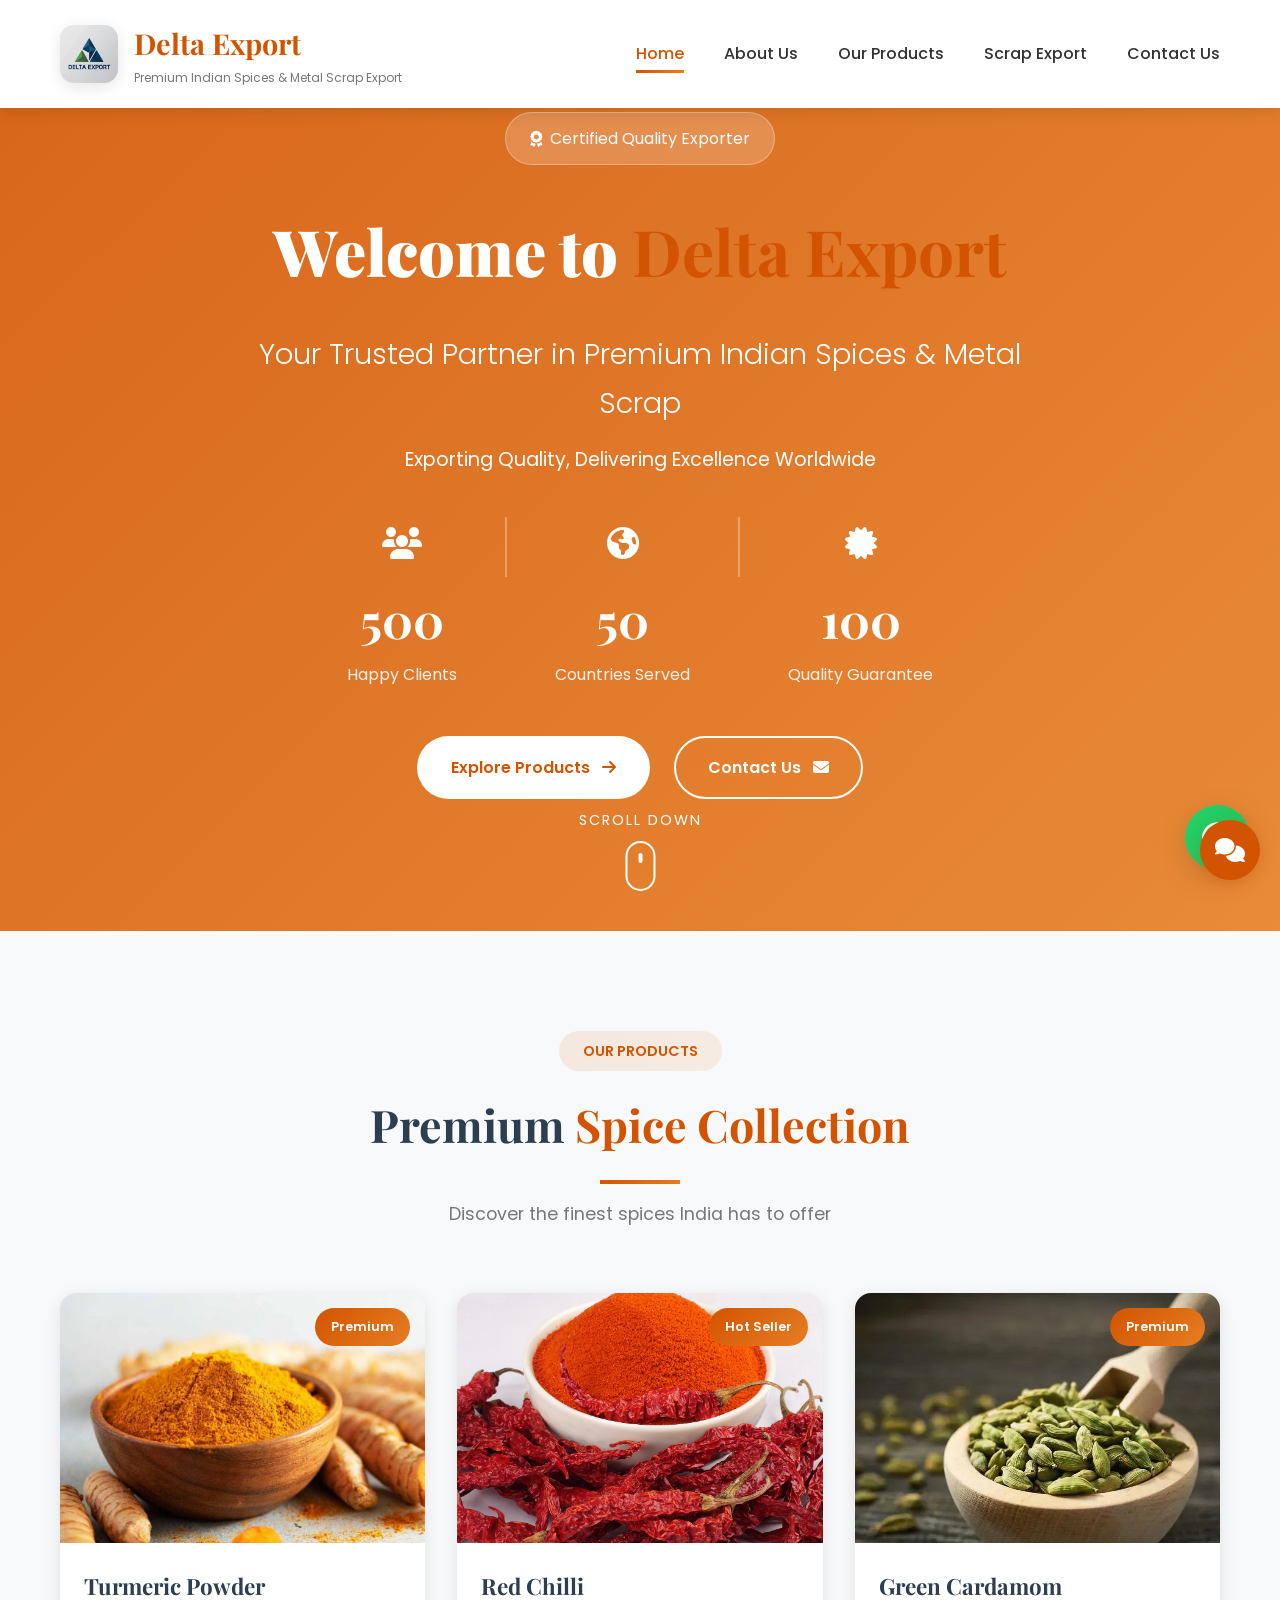
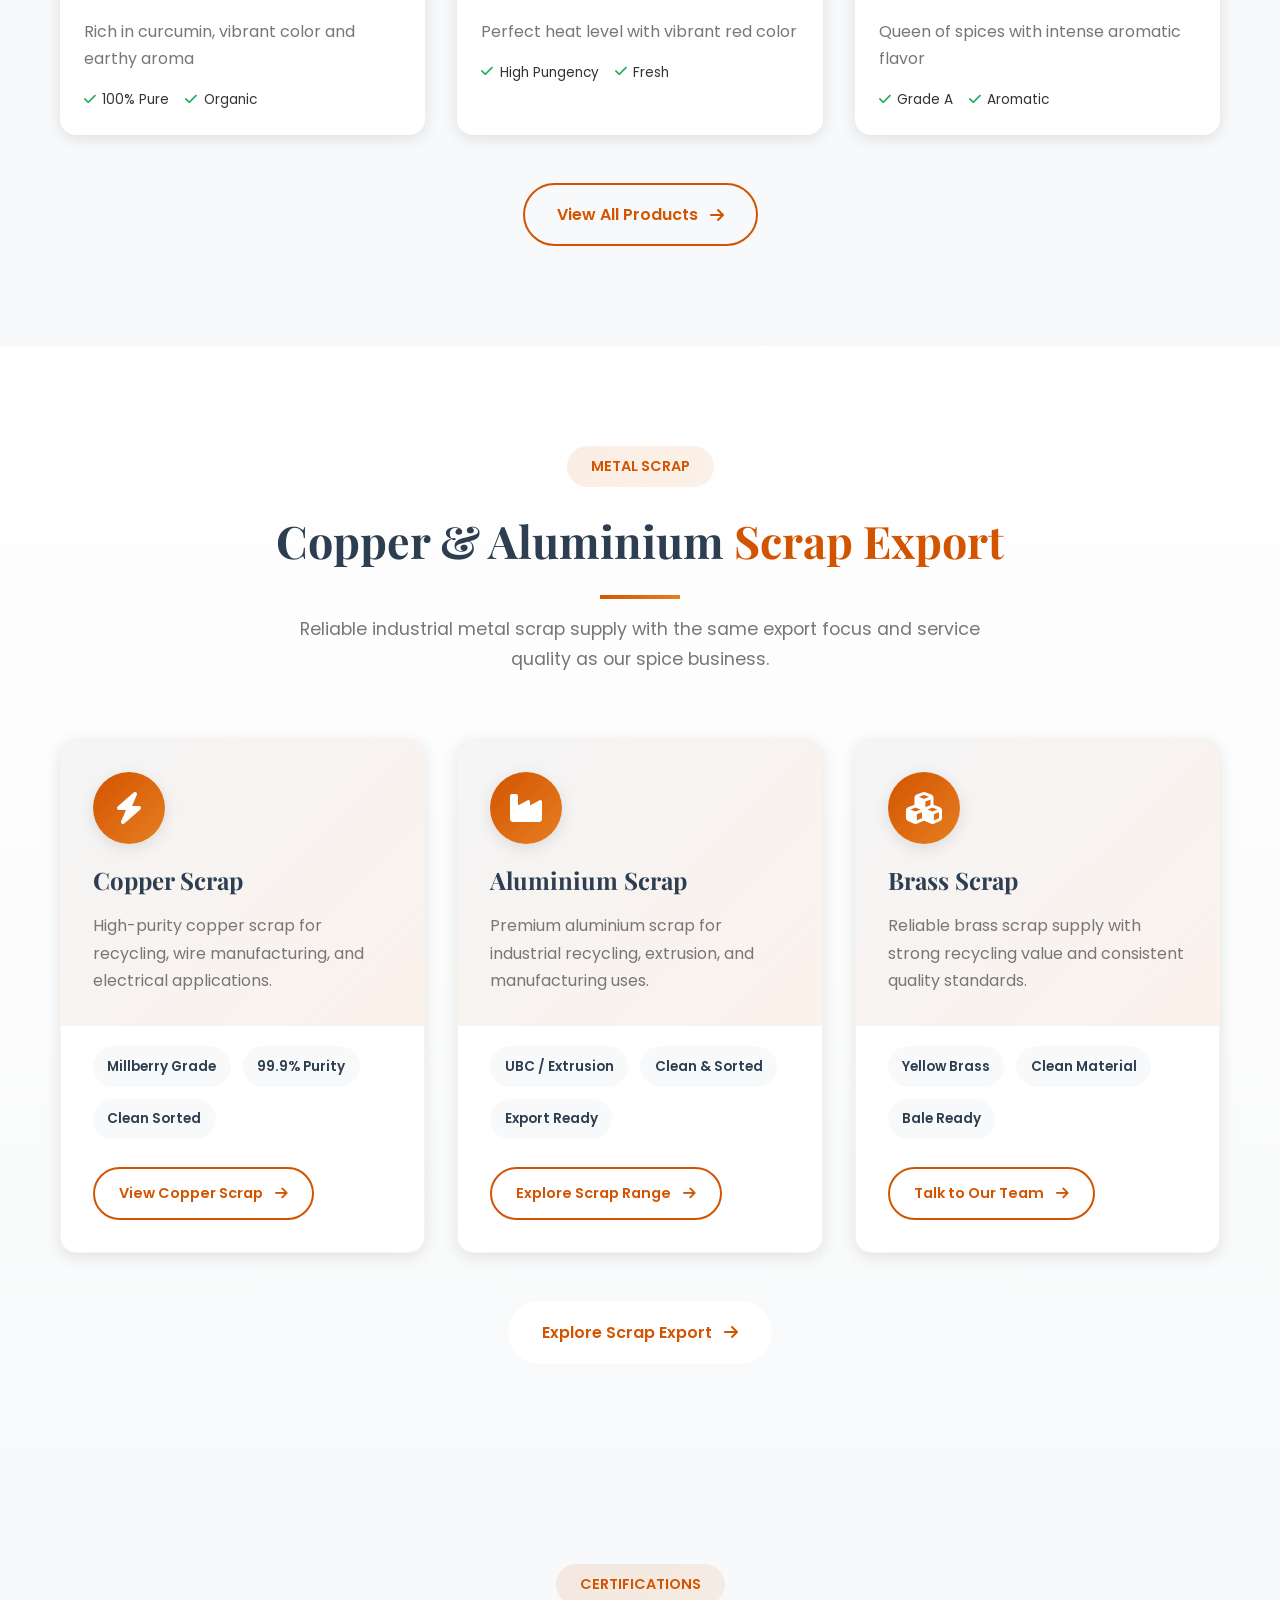
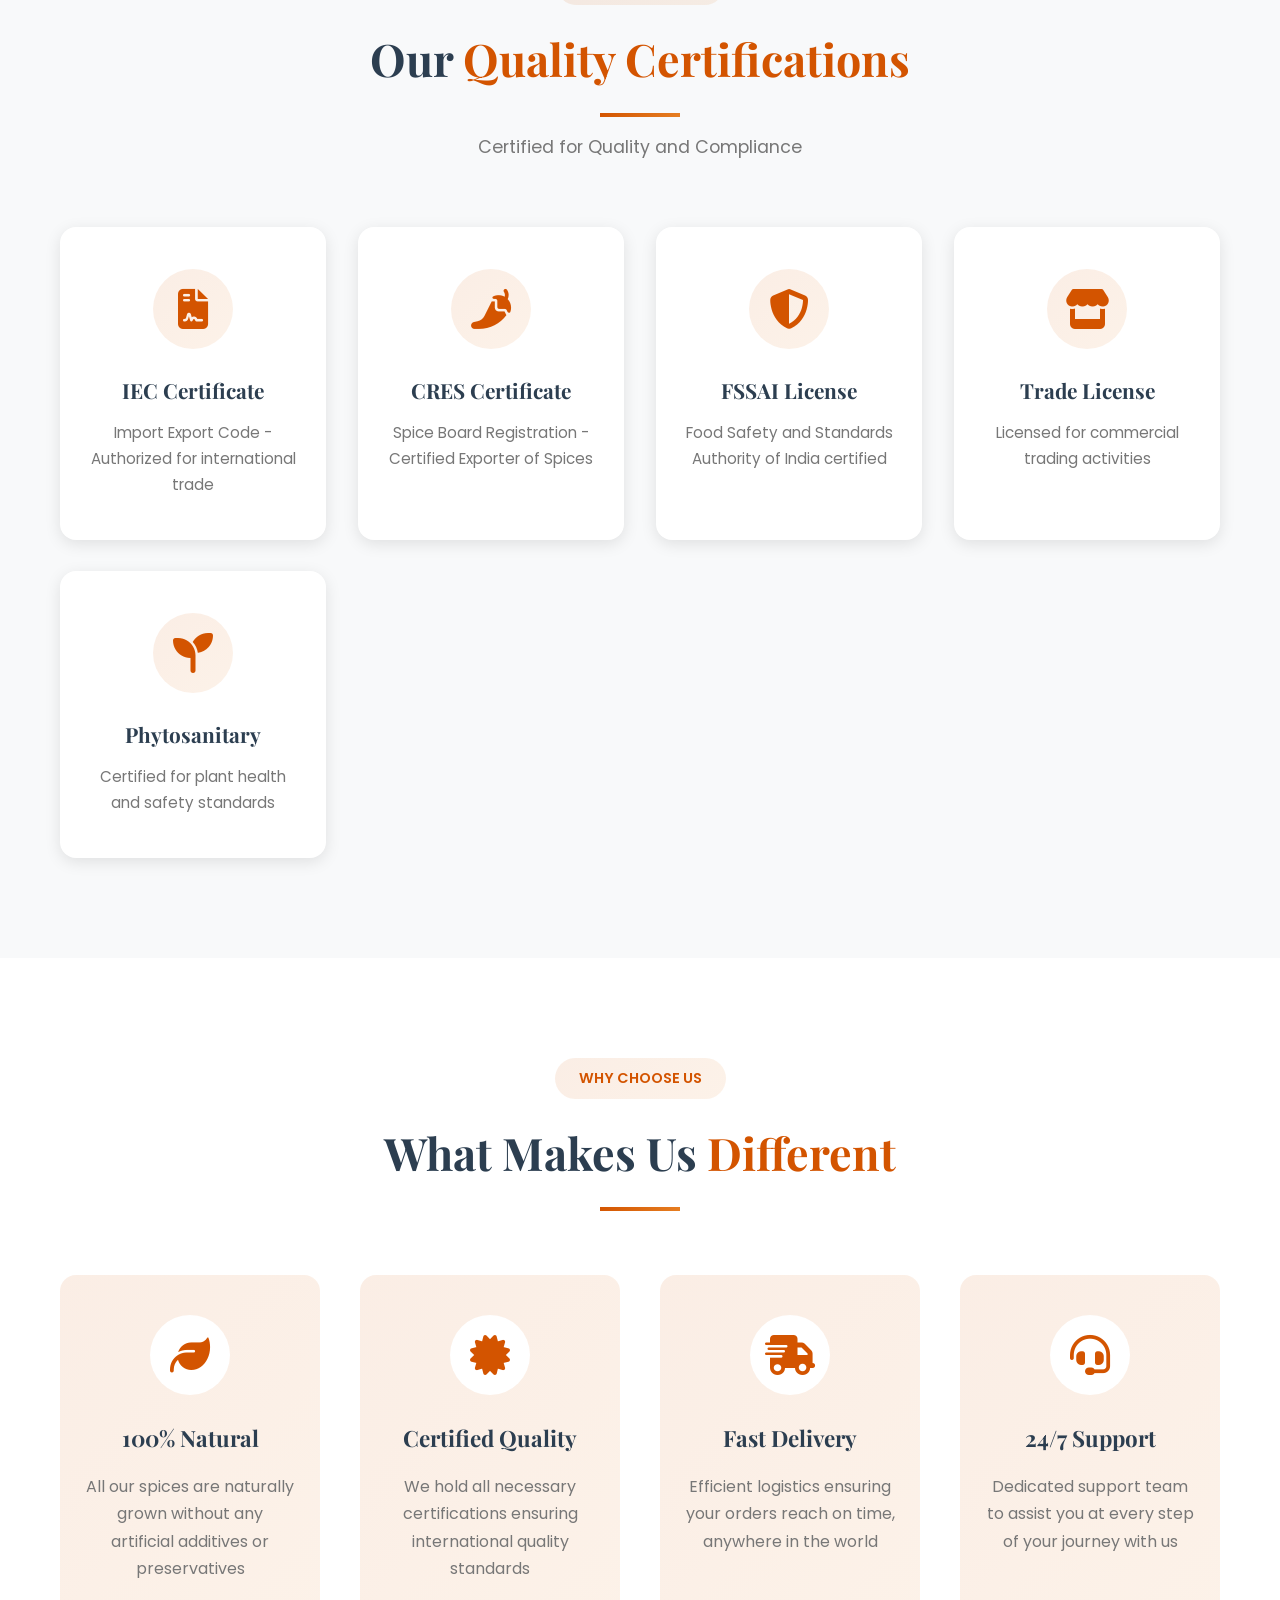
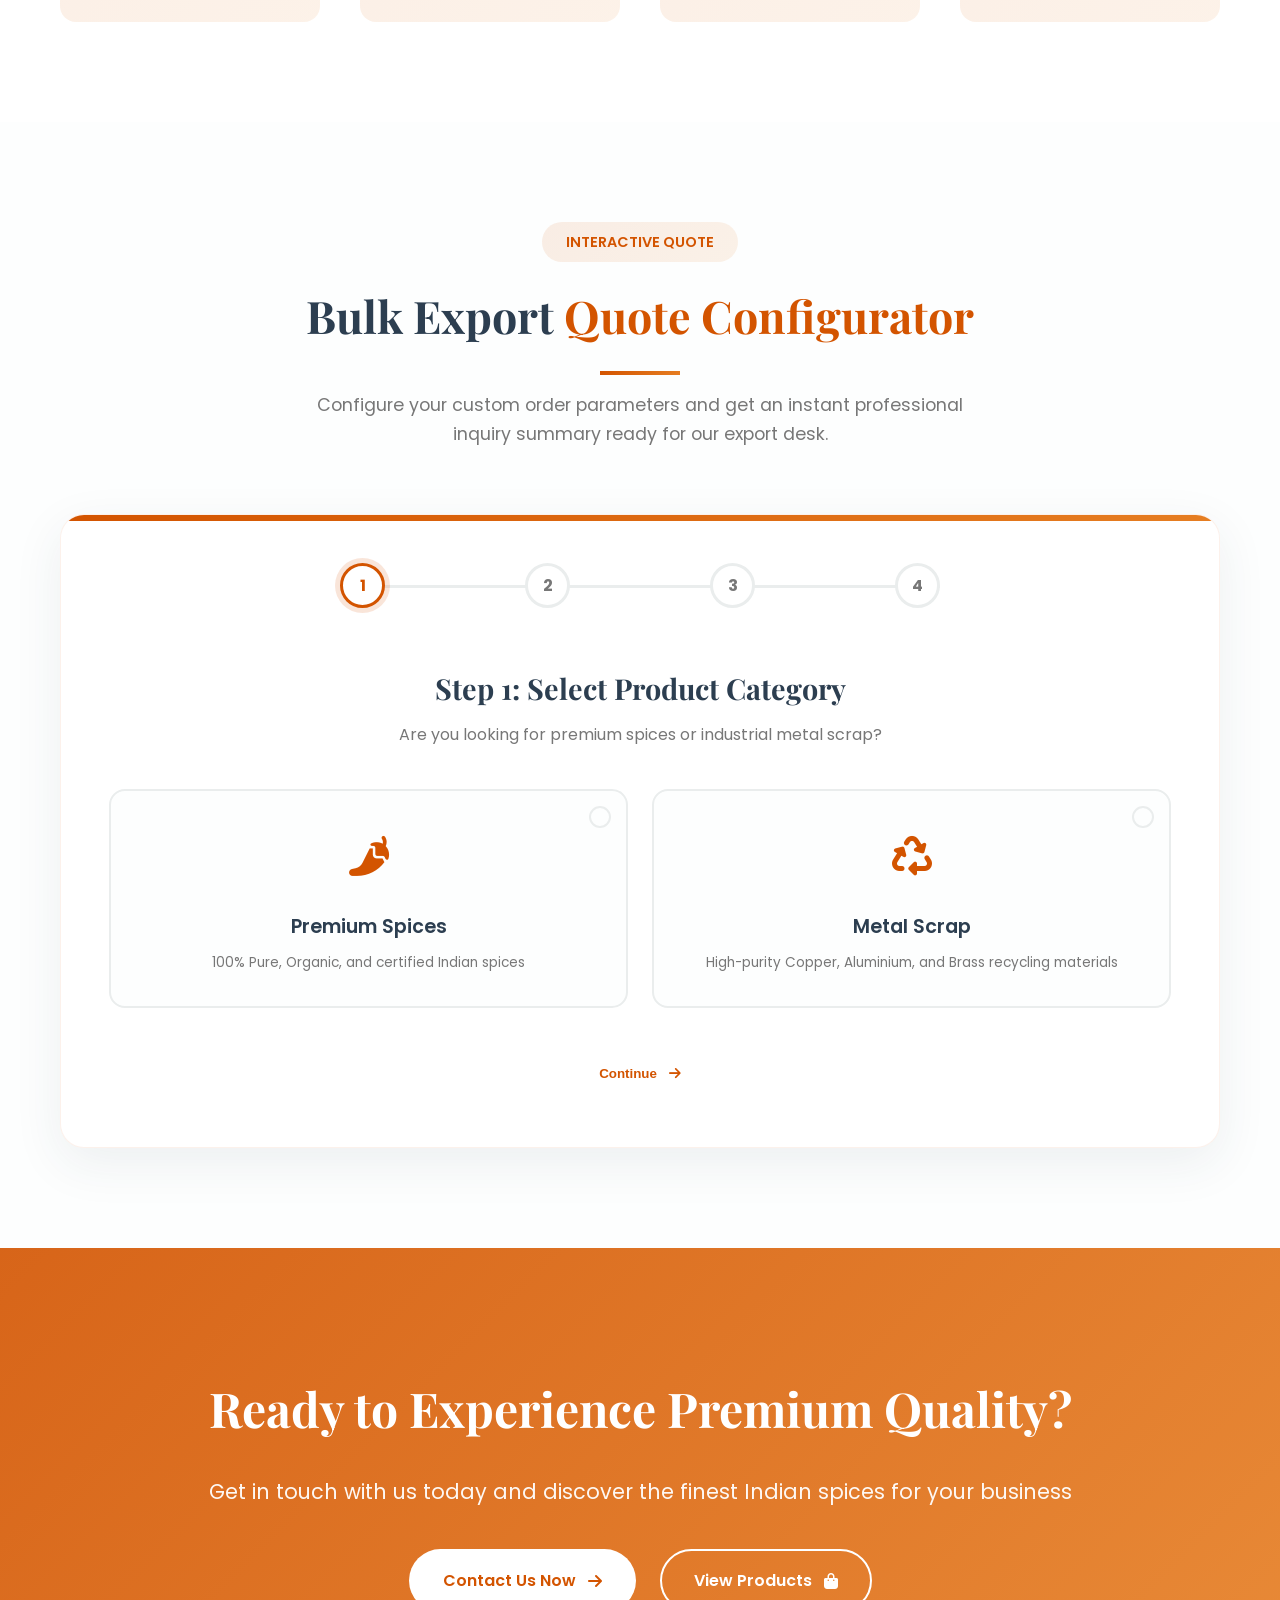
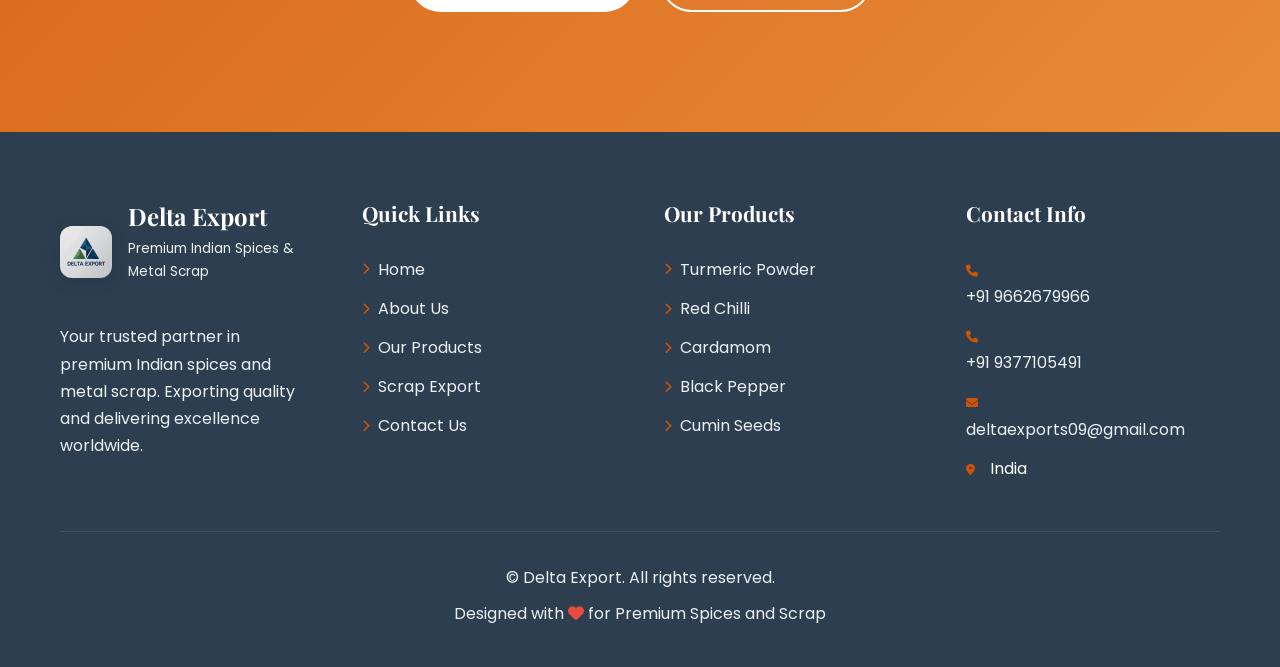
<file: index.html>
<!DOCTYPE html>
<html lang="en">
<head>
    <meta charset="UTF-8">
    <meta name="viewport" content="width=device-width, initial-scale=1.0">
    <meta name="description" content="Delta Export exports premium Indian spices, copper scrap, aluminium scrap, and other industrial metal scrap with reliable service.">
    <meta name="keywords" content="spice export, indian spices, copper scrap, aluminium scrap, metal scrap exporter, Delta Export">
    <title>Delta Export - Premium Indian Spices & Metal Scrap Exporter</title>
    <link rel="stylesheet" href="styles.css">
    <link rel="stylesheet" href="https://cdnjs.cloudflare.com/ajax/libs/font-awesome/6.4.0/css/all.min.css">
    <link href="https://fonts.googleapis.com/css2?family=Playfair+Display:wght@400;600;700;900&family=Poppins:wght@300;400;500;600;700;800&display=swap" rel="stylesheet">
    <link href="https://unpkg.com/aos@2.3.1/dist/aos.css" rel="stylesheet">
    <link rel="stylesheet" href="chatbot.css">
</head>
<body>
    <!-- Header -->
    <header class="header" id="header">
        <nav class="navbar">
            <div class="container">
                <div class="nav-wrapper">
                    <div class="logo">
                        <img src="logo.jpeg" alt="Delta Export logo" class="logo-image">
                        <div class="logo-text">
                            <h1>Delta Export</h1>
                            <p class="tagline">Premium Indian Spices & Metal Scrap Export</p>
                        </div>
                    </div>
                    <button class="nav-toggle" id="navToggle" aria-label="Toggle navigation">
                        <span></span>
                        <span></span>
                        <span></span>
                    </button>
                    <ul class="nav-menu" id="navMenu">
                              <li><a href="index.html" class="nav-link active">Home</a></li>
                            <li><a href="about.html" class="nav-link">About Us</a></li>
                          <li><a href="products.html" class="nav-link">Our Products</a></li>
                        <li><a href="scrap.html" class="nav-link">Scrap Export</a></li>
                      <li><a href="contact.html" class="nav-link">Contact Us</a></li>
                    </ul>
                </div>
            </div>
        </nav>
    </header>

    <!-- Hero Section -->
    <section class="hero">
        <div class="hero-bg"></div>
        <div class="hero-overlay"></div>
        <div class="hero-content">
            <div class="hero-badge" data-aos="fade-down">
                <i class="fas fa-award"></i>
                <span>Certified Quality Exporter</span>
            </div>
            <h1 class="hero-title" data-aos="fade-up">
                Welcome to <span class="gradient-text">Delta Export</span>
            </h1>
            <p class="hero-subtitle" data-aos="fade-up" data-aos-delay="100">
                Your Trusted Partner in Premium Indian Spices & Metal Scrap
            </p>
            <p class="hero-description" data-aos="fade-up" data-aos-delay="200">
                Exporting Quality, Delivering Excellence Worldwide
            </p>
            
            <div class="hero-stats" data-aos="fade-up" data-aos-delay="300">
                <div class="stat-item">
                    <div class="stat-icon"><i class="fas fa-users"></i></div>
                    <h3 class="stat-number" data-count="500">0</h3>
                    <p>Happy Clients</p>
                </div>
                <div class="stat-divider"></div>
                <div class="stat-item">
                    <div class="stat-icon"><i class="fas fa-globe-americas"></i></div>
                    <h3 class="stat-number" data-count="50">0</h3>
                    <p>Countries Served</p>
                </div>
                <div class="stat-divider"></div>
                <div class="stat-item">
                    <div class="stat-icon"><i class="fas fa-certificate"></i></div>
                    <h3 class="stat-number" data-count="100">0</h3>
                    <p>Quality Guarantee</p>
                </div>
            </div>

            <div class="hero-buttons" data-aos="fade-up" data-aos-delay="400">
                <a href="products.html" class="btn btn-primary">
                    <span>Explore Products</span>
                    <i class="fas fa-arrow-right"></i>
                </a>
                <a href="contact.html" class="btn btn-secondary">
                    <span>Contact Us</span>
                    <i class="fas fa-envelope"></i>
                </a>
            </div>
        </div>
        
        <div class="hero-scroll">
            <div class="scroll-indicator">
                <span>Scroll Down</span>
                <div class="mouse">
                    <div class="wheel"></div>
                </div>
            </div>
        </div>
    </section>

    <!-- Featured Products Preview -->
    <section class="featured-products">
        <div class="container">
            <div class="section-header" data-aos="fade-up">
                <span class="section-badge">Our Products</span>
                <h2 class="section-title">Premium <span class="gradient-text">Spice Collection</span></h2>
                <div class="section-divider"></div>
                <p class="section-subtitle">Discover the finest spices India has to offer</p>
            </div>

            <div class="products-grid">
                <div class="product-card" data-aos="fade-up" data-aos-delay="100">
                    <div class="product-image">
                        <img src="turmeric.jpg" alt="Turmeric Powder">
                        <div class="product-badge">Premium</div>
                        <div class="product-overlay">
                            <a href="products.html" class="overlay-btn">View Details</a>
                        </div>
                    </div>
                    <div class="product-info">
                        <h3>Turmeric Powder</h3>
                        <p>Rich in curcumin, vibrant color and earthy aroma</p>
                        <div class="product-features">
                            <span><i class="fas fa-check"></i> 100% Pure</span>
                            <span><i class="fas fa-check"></i> Organic</span>
                        </div>
                    </div>
                </div>

                <div class="product-card" data-aos="fade-up" data-aos-delay="200">
                    <div class="product-image">
                        <img src="RedChilliPowder.jpg" alt="Red Chilli">
                        <div class="product-badge">Hot Seller</div>
                        <div class="product-overlay">
                            <a href="products.html" class="overlay-btn">View Details</a>
                        </div>
                    </div>
                    <div class="product-info">
                        <h3>Red Chilli</h3>
                        <p>Perfect heat level with vibrant red color</p>
                        <div class="product-features">
                            <span><i class="fas fa-check"></i> High Pungency</span>
                            <span><i class="fas fa-check"></i> Fresh</span>
                        </div>
                    </div>
                </div>

                <div class="product-card" data-aos="fade-up" data-aos-delay="300">
                    <div class="product-image">
                        <img src="Green-Cardamom.jpg" alt="Cardamom">
                        <div class="product-badge">Premium</div>
                        <div class="product-overlay">
                            <a href="products.html" class="overlay-btn">View Details</a>
                        </div>
                    </div>
                    <div class="product-info">
                        <h3>Green Cardamom</h3>
                        <p>Queen of spices with intense aromatic flavor</p>
                        <div class="product-features">
                            <span><i class="fas fa-check"></i> Grade A</span>
                            <span><i class="fas fa-check"></i> Aromatic</span>
                        </div>
                    </div>
                </div>

                <!-- <div class="product-card" data-aos="fade-up" data-aos-delay="400">
                    <div class="product-image">
                        <img src="BlackPepperPowder.jpg" alt="Black Pepper">
                        <div class="product-badge">Best Quality</div>
                        <div class="product-overlay">
                            <a href="products.html" class="overlay-btn">View Details</a>
                        </div>
                    </div>
                    <div class="product-info">
                        <h3>Black Pepper</h3>
                        <p>King of spices with bold, pungent flavor</p>
                        <div class="product-features">
                            <span><i class="fas fa-check"></i> Bold Flavor</span>
                            <span><i class="fas fa-check"></i> Premium</span>
                        </div>
                    </div>
                </div> -->
            </div>

            <div class="section-cta" data-aos="fade-up">
                <a href="products.html" class="btn btn-outline-primary">
                    <span>View All Products</span>
                    <i class="fas fa-arrow-right"></i>
                </a>
            </div>
        </div>
    </section>

    <!-- Scrap Preview -->
    <section class="scrap-preview">
        <div class="container">
            <div class="section-header" data-aos="fade-up">
                <span class="section-badge">Metal Scrap</span>
                <h2 class="section-title">Copper & Aluminium <span class="gradient-text">Scrap Export</span></h2>
                <div class="section-divider"></div>
                <p class="section-subtitle">Reliable industrial metal scrap supply with the same export focus and service quality as our spice business.</p>
            </div>

            <div class="scrap-grid">
                <div class="scrap-card" data-aos="fade-up" data-aos-delay="100">
                    <div class="scrap-card-header">
                        <div class="scrap-card-icon">
                            <i class="fas fa-bolt"></i>
                        </div>
                        <h3>Copper Scrap</h3>
                        <p>High-purity copper scrap for recycling, wire manufacturing, and electrical applications.</p>
                    </div>
                    <div class="scrap-card-body">
                        <div class="scrap-features">
                            <span class="scrap-chip">Millberry Grade</span>
                            <span class="scrap-chip">99.9% Purity</span>
                            <span class="scrap-chip">Clean Sorted</span>
                        </div>
                        <a href="copper.html" class="btn btn-outline-primary btn-sm">
                            <span>View Copper Scrap</span>
                            <i class="fas fa-arrow-right"></i>
                        </a>
                    </div>
                </div>

                <div class="scrap-card" data-aos="fade-up" data-aos-delay="200">
                    <div class="scrap-card-header">
                        <div class="scrap-card-icon">
                            <i class="fas fa-industry"></i>
                        </div>
                        <h3>Aluminium Scrap</h3>
                        <p>Premium aluminium scrap for industrial recycling, extrusion, and manufacturing uses.</p>
                    </div>
                    <div class="scrap-card-body">
                        <div class="scrap-features">
                            <span class="scrap-chip">UBC / Extrusion</span>
                            <span class="scrap-chip">Clean & Sorted</span>
                            <span class="scrap-chip">Export Ready</span>
                        </div>
                        <a href="scrap.html" class="btn btn-outline-primary btn-sm">
                            <span>Explore Scrap Range</span>
                            <i class="fas fa-arrow-right"></i>
                        </a>
                    </div>
                </div>

                <div class="scrap-card" data-aos="fade-up" data-aos-delay="300">
                    <div class="scrap-card-header">
                        <div class="scrap-card-icon">
                            <i class="fas fa-cubes"></i>
                        </div>
                        <h3>Brass Scrap</h3>
                        <p>Reliable brass scrap supply with strong recycling value and consistent quality standards.</p>
                    </div>
                    <div class="scrap-card-body">
                        <div class="scrap-features">
                            <span class="scrap-chip">Yellow Brass</span>
                            <span class="scrap-chip">Clean Material</span>
                            <span class="scrap-chip">Bale Ready</span>
                        </div>
                        <a href="scrap.html" class="btn btn-outline-primary btn-sm">
                            <span>Talk to Our Team</span>
                            <i class="fas fa-arrow-right"></i>
                        </a>
                    </div>
                </div>
            </div>

            <div class="section-cta" data-aos="fade-up">
                <a href="scrap.html" class="btn btn-primary">
                    <span>Explore Scrap Export</span>
                    <i class="fas fa-arrow-right"></i>
                </a>
            </div>
        </div>
    </section>

    <!-- Why Choose Us -->


    <!-- Certificates Preview -->
    <section class="certificates-preview">
        <div class="container">
            <div class="section-header" data-aos="fade-up">
                <span class="section-badge">Certifications</span>
                <h2 class="section-title">Our <span class="gradient-text">Quality Certifications</span></h2>
                <div class="section-divider"></div>
                <p class="section-subtitle">Certified for Quality and Compliance</p>
            </div>

            <div class="certificates-grid">
                <div class="certificate-card" data-aos="flip-left" data-aos-delay="100">
                    <div class="cert-icon">
                        <i class="fas fa-file-contract"></i>
                    </div>
                    <h3>IEC Certificate</h3>
                    <p>Import Export Code - Authorized for international trade</p>
                </div>

                <div class="certificate-card" data-aos="flip-left" data-aos-delay="200">
                    <div class="cert-icon">
                        <i class="fas fa-pepper-hot"></i>
                    </div>
                    <h3>CRES Certificate</h3>
                    <p>Spice Board Registration - Certified Exporter of Spices</p>
                </div>

                <div class="certificate-card" data-aos="flip-left" data-aos-delay="300">
                    <div class="cert-icon">
                        <i class="fas fa-shield-alt"></i>
                    </div>
                    <h3>FSSAI License</h3>
                    <p>Food Safety and Standards Authority of India certified</p>
                </div>

                <div class="certificate-card" data-aos="flip-left" data-aos-delay="400">
                    <div class="cert-icon">
                        <i class="fas fa-store"></i>
                    </div>
                    <h3>Trade License</h3>
                    <p>Licensed for commercial trading activities</p>
                </div>

                <div class="certificate-card" data-aos="flip-left" data-aos-delay="500">
                    <div class="cert-icon">
                        <i class="fas fa-seedling"></i>
                    </div>
                    <h3>Phytosanitary</h3>
                    <p>Certified for plant health and safety standards</p>
                </div>
            </div>
        </div>
    </section>
        <section class="why-choose">
        <div class="container">
            <div class="section-header" data-aos="fade-up">
                <span class="section-badge">Why Choose Us</span>
                <h2 class="section-title">What Makes Us <span class="gradient-text">Different</span></h2>
                <div class="section-divider"></div>
            </div>

            <div class="choose-grid">
                <div class="choose-card" data-aos="fade-up" data-aos-delay="100">
                    <div class="choose-icon">
                        <i class="fas fa-leaf"></i>
                    </div>
                    <h3>100% Natural</h3>
                    <p>All our spices are naturally grown without any artificial additives or preservatives</p>
                </div>

                <div class="choose-card" data-aos="fade-up" data-aos-delay="200">
                    <div class="choose-icon">
                        <i class="fas fa-certificate"></i>
                    </div>
                    <h3>Certified Quality</h3>
                    <p>We hold all necessary certifications ensuring international quality standards</p>
                </div>

                <div class="choose-card" data-aos="fade-up" data-aos-delay="300">
                    <div class="choose-icon">
                        <i class="fas fa-shipping-fast"></i>
                    </div>
                    <h3>Fast Delivery</h3>
                    <p>Efficient logistics ensuring your orders reach on time, anywhere in the world</p>
                </div>

                <div class="choose-card" data-aos="fade-up" data-aos-delay="400">
                    <div class="choose-icon">
                        <i class="fas fa-headset"></i>
                    </div>
                    <h3>24/7 Support</h3>
                    <p>Dedicated support team to assist you at every step of your journey with us</p>
                </div>
            </div>
        </div>
    </section>

    <!-- Interactive Bulk Quote Configurator Section -->
    <section class="configurator-section" id="configurator">
        <div class="container">
            <div class="section-header" data-aos="fade-up">
                <span class="section-badge">Interactive Quote</span>
                <h2 class="section-title">Bulk Export <span class="gradient-text">Quote Configurator</span></h2>
                <div class="section-divider"></div>
                <p class="section-subtitle">Configure your custom order parameters and get an instant professional inquiry summary ready for our export desk.</p>
            </div>

            <div class="configurator-card" data-aos="fade-up" data-aos-delay="100">
                <!-- Progress Tracker -->
                <div class="configurator-progress">
                    <div class="progress-track"></div>
                    <div class="progress-fill" id="progressFill"></div>
                    <div class="progress-step active" data-step="1">1</div>
                    <div class="progress-step" data-step="2">2</div>
                    <div class="progress-step" data-step="3">3</div>
                    <div class="progress-step" data-step="4">4</div>
                </div>

                <form id="quoteConfigForm" onsubmit="event.preventDefault();">
                    <!-- STEP 1: Select Category -->
                    <div class="configurator-step active" id="step-1">
                        <div class="step-header">
                            <h3>Step 1: Select Product Category</h3>
                            <p>Are you looking for premium spices or industrial metal scrap?</p>
                        </div>
                        <div class="option-grid">
                            <div class="option-card" data-value="spices" onclick="selectCategory('spices')">
                                <div class="card-icon"><i class="fas fa-pepper-hot"></i></div>
                                <h4>Premium Spices</h4>
                                <p>100% Pure, Organic, and certified Indian spices</p>
                                <div class="select-indicator"><i class="fas fa-check"></i></div>
                            </div>
                            <div class="option-card" data-value="metal" onclick="selectCategory('metal')">
                                <div class="card-icon"><i class="fas fa-recycle"></i></div>
                                <h4>Metal Scrap</h4>
                                <p>High-purity Copper, Aluminium, and Brass recycling materials</p>
                                <div class="select-indicator"><i class="fas fa-check"></i></div>
                            </div>
                        </div>
                    </div>

                    <!-- STEP 2: Select Specific Items -->
                    <div class="configurator-step" id="step-2">
                        <div class="step-header">
                            <h3>Step 2: Choose Products & Grades</h3>
                            <p>Select the specific items you want to import. You can select multiple items.</p>
                        </div>
                        
                        <!-- Dynamic item grids loaded via JS based on Category selection -->
                        <div class="option-grid" id="itemsGrid">
                            <!-- JS will inject options here -->
                        </div>
                    </div>

                    <!-- STEP 3: Quantity, Packaging & Purity -->
                    <div class="configurator-step" id="step-3">
                        <div class="step-header">
                            <h3>Step 3: Define Target Volume</h3>
                            <p>Specify your estimated target volume for shipment (Metric Tons).</p>
                        </div>

                        <div class="qty-container">
                            <label for="qtyInput" style="font-weight: 600; display: block; text-align: center; margin-bottom: 0.5rem; color: var(--dark);">Target Volume</label>
                            <div class="qty-control">
                                <div class="qty-input-wrapper">
                                    <input type="number" id="qtyInput" class="qty-input" min="1" max="1000" value="10">
                                    <span class="qty-unit">MT</span>
                                </div>
                            </div>
                            <input type="range" id="qtySlider" class="qty-slider" min="1" max="500" value="10">
                            <div style="display: flex; justify-content: space-between; font-size: 0.8rem; color: var(--text-light); margin-top: 0.5rem;">
                                <span>1 MT (Min)</span>
                                <span>250 MT</span>
                                <span>500+ MT</span>
                            </div>
                        </div>

                        <!-- Special Packaging preferences / Quality standards -->
                        <div class="form-grid" style="max-width: 600px; margin: 0 auto;">
                            <div class="input-field-group">
                                <label for="packagingPref">Preferred Packaging</label>
                                <select id="packagingPref" class="input-style">
                                    <option value="Standard Export Bagging">Standard Export Bagging (25kg/50kg)</option>
                                    <option value="Premium Jute Bags">Premium Jute / Gunny Bags</option>
                                    <option value="Bulk Bags">Bulk / Container Bags</option>
                                    <option value="Custom Branded Packaging">Custom Branded / Retail Packaging</option>
                                </select>
                            </div>
                            <div class="input-field-group">
                                <label for="deliveryTerms">Delivery Terms (INCOTERMS)</label>
                                <select id="deliveryTerms" class="input-style">
                                    <option value="FOB (Free On Board)">FOB - Free On Board</option>
                                    <option value="CIF (Cost, Insurance & Freight)">CIF - Cost, Insurance & Freight</option>
                                    <option value="CFR (Cost & Freight)">CFR - Cost & Freight</option>
                                    <option value="EXW (Ex Works)">EXW - Ex Works</option>
                                </select>
                            </div>
                        </div>
                    </div>

                    <!-- STEP 4: Contact & Verification Summary -->
                    <div class="configurator-step" id="step-4">
                        <div class="step-header">
                            <h3>Step 4: Contact Details & Inquiry Summary</h3>
                            <p>Review your custom export configuration and enter your details to generate your official inquiry.</p>
                        </div>

                        <div class="summary-container">
                            <div class="summary-header">
                                <h4>Inquiry Specification Sheet</h4>
                                <span class="summary-badge" id="summaryCategoryBadge">Spices</span>
                            </div>
                            <div class="summary-details">
                                <div class="summary-row">
                                    <span class="summary-label">Selected Products</span>
                                    <span class="summary-val" id="summaryProductsList">-</span>
                                </div>
                                <div class="summary-row">
                                    <span class="summary-label">Target Quantity</span>
                                    <span class="summary-val" id="summaryQty">-</span>
                                </div>
                                <div class="summary-row">
                                    <span class="summary-label">Packaging Choice</span>
                                    <span class="summary-val" id="summaryPackaging">-</span>
                                </div>
                                <div class="summary-row">
                                    <span class="summary-label">Delivery Terms</span>
                                    <span class="summary-val" id="summaryDelivery">-</span>
                                </div>
                            </div>
                        </div>

                        <!-- Contact Fields -->
                        <div class="form-grid" style="max-width: 650px; margin: 0 auto;">
                            <div class="input-field-group">
                                <label for="buyerName">Your Name / Company Name *</label>
                                <input type="text" id="buyerName" class="input-style" placeholder="e.g., Global Foods Inc." required>
                            </div>
                            <div class="input-field-group">
                                <label for="buyerEmail">Email Address *</label>
                                <input type="email" id="buyerEmail" class="input-style" placeholder="buyer@example.com" required>
                            </div>
                            <div class="input-field-group">
                                <label for="buyerPhone">Phone Number / WhatsApp *</label>
                                <input type="tel" id="buyerPhone" class="input-style" placeholder="+1 (555) 000-0000" required>
                            </div>
                            <div class="input-field-group">
                                <label for="buyerCountry">Destination Country *</label>
                                <input type="text" id="buyerCountry" class="input-style" placeholder="e.g., United States" required>
                            </div>
                            <div class="input-field-group textarea-style">
                                <label for="buyerNotes">Additional Quality Specs / Custom Requirements</label>
                                <textarea id="buyerNotes" class="input-style textarea-style" placeholder="e.g., Curcumin content > 5%, phytosanitary certification needed, or specific ISRI specifications for metal scrap..."></textarea>
                            </div>
                        </div>
                    </div>

                    <!-- Navigation Action Buttons -->
                    <div class="configurator-actions">
                        <button type="button" class="btn btn-outline-primary" id="btnPrev" style="display: none;" onclick="navigateStep(-1)">
                            <i class="fas fa-arrow-left"></i> <span>Back</span>
                        </button>
                        <button type="button" class="btn btn-primary" id="btnNext" onclick="navigateStep(1)">
                            <span>Continue</span> <i class="fas fa-arrow-right"></i>
                        </button>
                        <button type="button" class="btn btn-success" id="btnSubmit" style="display: none;" onclick="submitInquiry()">
                            <i class="fab fa-whatsapp"></i> <span>Send via WhatsApp</span>
                        </button>
                    </div>
                </form>
            </div>
        </div>
    </section>

    <!-- CTA Section -->
    <section class="cta-section">
        <div class="cta-overlay"></div>
        <div class="container">
            <div class="cta-content" data-aos="zoom-in">
                <h2>Ready to Experience Premium Quality?</h2>
                <p>Get in touch with us today and discover the finest Indian spices for your business</p>
                <div class="cta-buttons">
                    <a href="contact.html" class="btn btn-white">
                        <span>Contact Us Now</span>
                        <i class="fas fa-arrow-right"></i>
                    </a>
                    <a href="products.html" class="btn btn-outline-white">
                        <span>View Products</span>
                        <i class="fas fa-shopping-bag"></i>
                    </a>
                </div>
            </div>
        </div>
    </section>

    <!-- Footer -->
    <footer class="footer">
        <div class="container">
            <div class="footer-content">
                <div class="footer-section">
                    <div class="footer-logo">
                        <img src="logo.jpeg" alt="Delta Export logo" class="logo-image">
                        <div>
                            <h3>Delta Export</h3>
                            <p class="footer-tagline">Premium Indian Spices & Metal Scrap</p>
                        </div>
                    </div>
                    <p>Your trusted partner in premium Indian spices and metal scrap. Exporting quality and delivering excellence worldwide.</p>
                </div>

                <div class="footer-section">
                    <h4>Quick Links</h4>
                    <ul>
                        <li><a href="index.html"><i class="fas fa-chevron-right"></i> Home</a></li>
                        <li><a href="about.html"><i class="fas fa-chevron-right"></i> About Us</a></li>
                        <li><a href="products.html"><i class="fas fa-chevron-right"></i> Our Products</a></li>
                        <li><a href="scrap.html"><i class="fas fa-chevron-right"></i> Scrap Export</a></li>
                        <li><a href="contact.html"><i class="fas fa-chevron-right"></i> Contact Us</a></li>
                    </ul>
                </div>

                <div class="footer-section">
                    <h4>Our Products</h4>
                    <ul>
                        <li><a href="products.html"><i class="fas fa-chevron-right"></i> Turmeric Powder</a></li>
                        <li><a href="products.html"><i class="fas fa-chevron-right"></i> Red Chilli</a></li>
                        <li><a href="products.html"><i class="fas fa-chevron-right"></i> Cardamom</a></li>
                        <li><a href="products.html"><i class="fas fa-chevron-right"></i> Black Pepper</a></li>
                        <li><a href="products.html"><i class="fas fa-chevron-right"></i> Cumin Seeds</a></li>
                    </ul>
                </div>

                <div class="footer-section">
                    <h4>Contact Info</h4>
                    <ul class="contact-info">
                        <li>
                            <i class="fas fa-phone"></i>
                            <a href="tel:+919662679966">+91 9662679966</a>
                        </li>
                        <li>
                            <i class="fas fa-phone"></i>
                            <a href="tel:+919377105491">+91 9377105491</a>
                        </li>
                        <li>
                            <i class="fas fa-envelope"></i>
                            <a href="mailto:deltaexports09@gmail.com">deltaexports09@gmail.com</a>
                        </li>
                        <li>
                            <i class="fas fa-map-marker-alt"></i>
                            <span>India</span>
                        </li>
                    </ul>
                </div>
            </div>

            <div class="footer-bottom">
                <p>&copy; <span id="currentYear"></span> Delta Export. All rights reserved.</p>
                <p>Designed with <i class="fas fa-heart"></i> for Premium Spices and Scrap</p>
            </div>
        </div>
    </footer>

    <!-- WhatsApp Float Button -->
    <a href="https://wa.me/919662679966" class="whatsapp-float" target="_blank" aria-label="Contact on WhatsApp">
        <i class="fab fa-whatsapp"></i>
        <span class="whatsapp-tooltip">Chat with us!</span>
    </a>

    <!-- Scroll to Top Button -->
    <button class="scroll-top" id="scrollTop" aria-label="Scroll to top">
        <i class="fas fa-arrow-up"></i>
    </button>

    <script src="https://unpkg.com/aos@2.3.1/dist/aos.js"></script>
    <script src="script.js"></script>
    <script src="chatbot.js"></script>
</body>
</html>
</file>
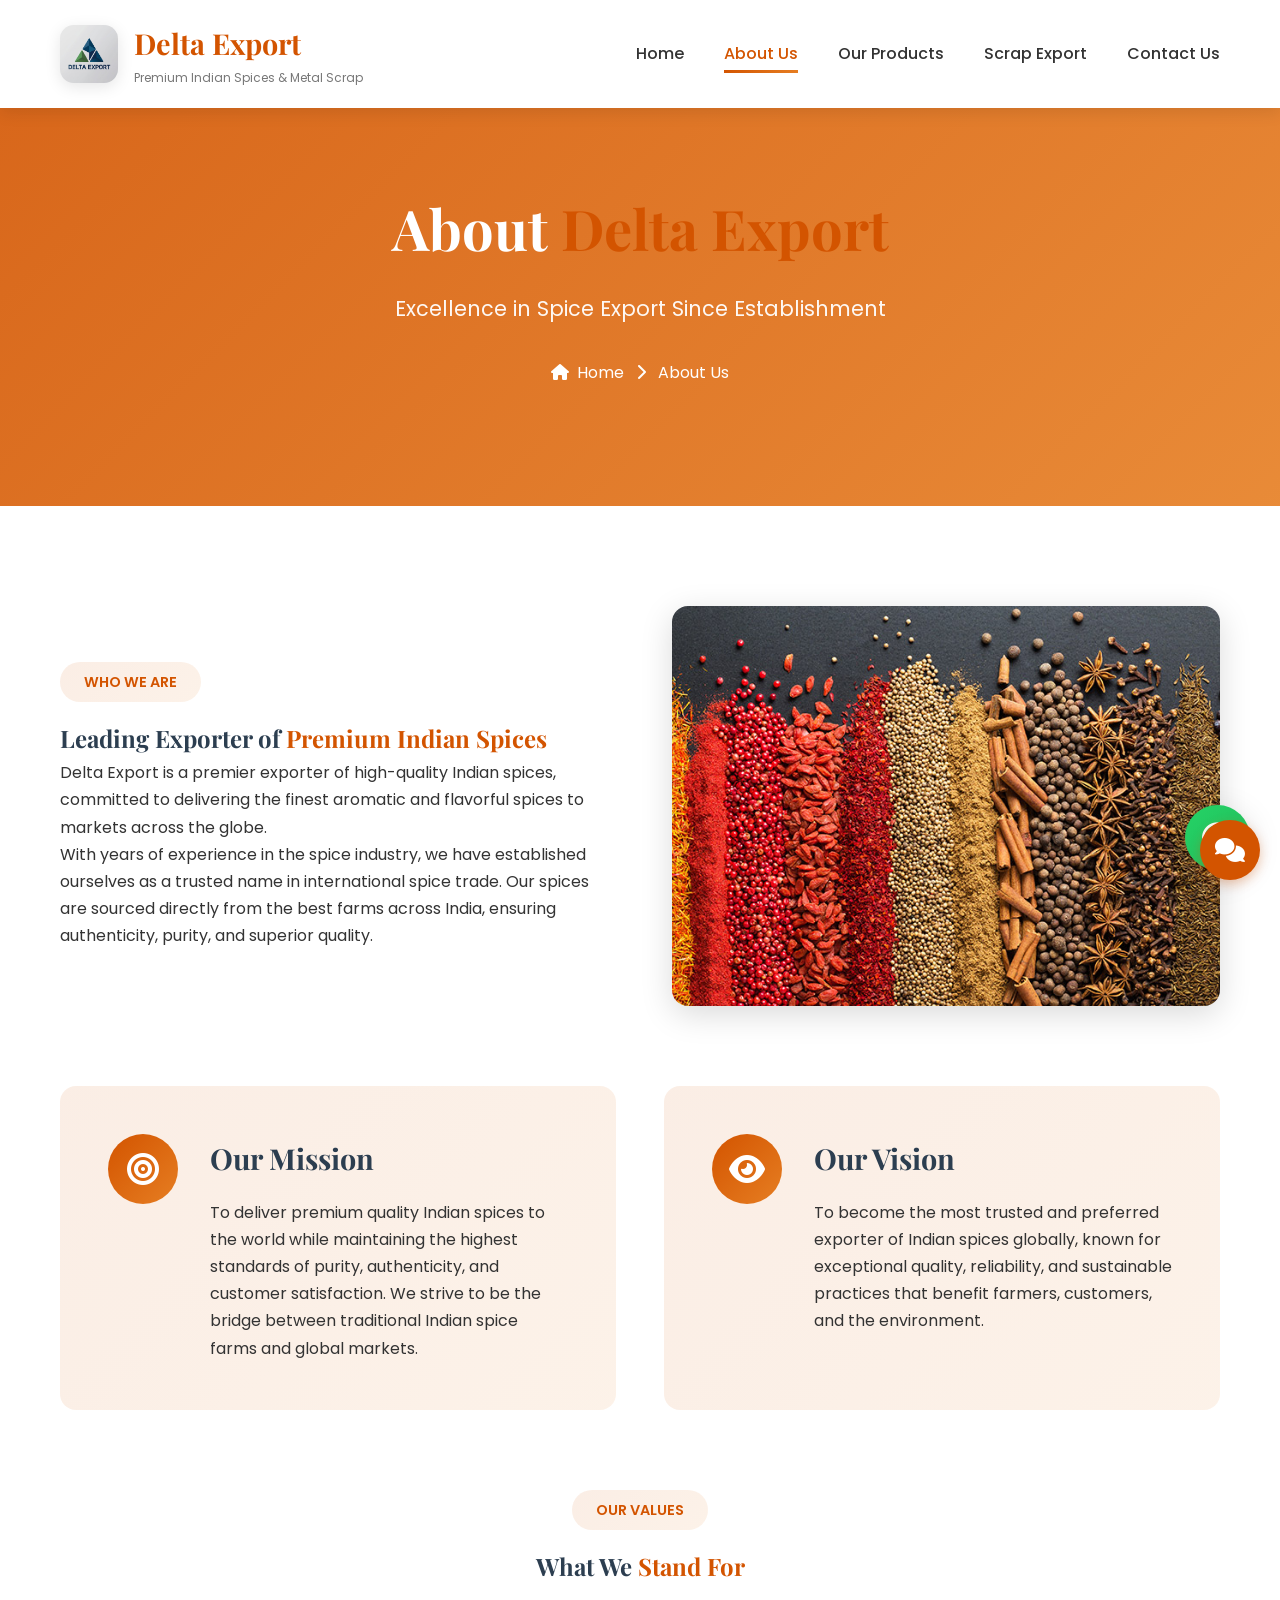
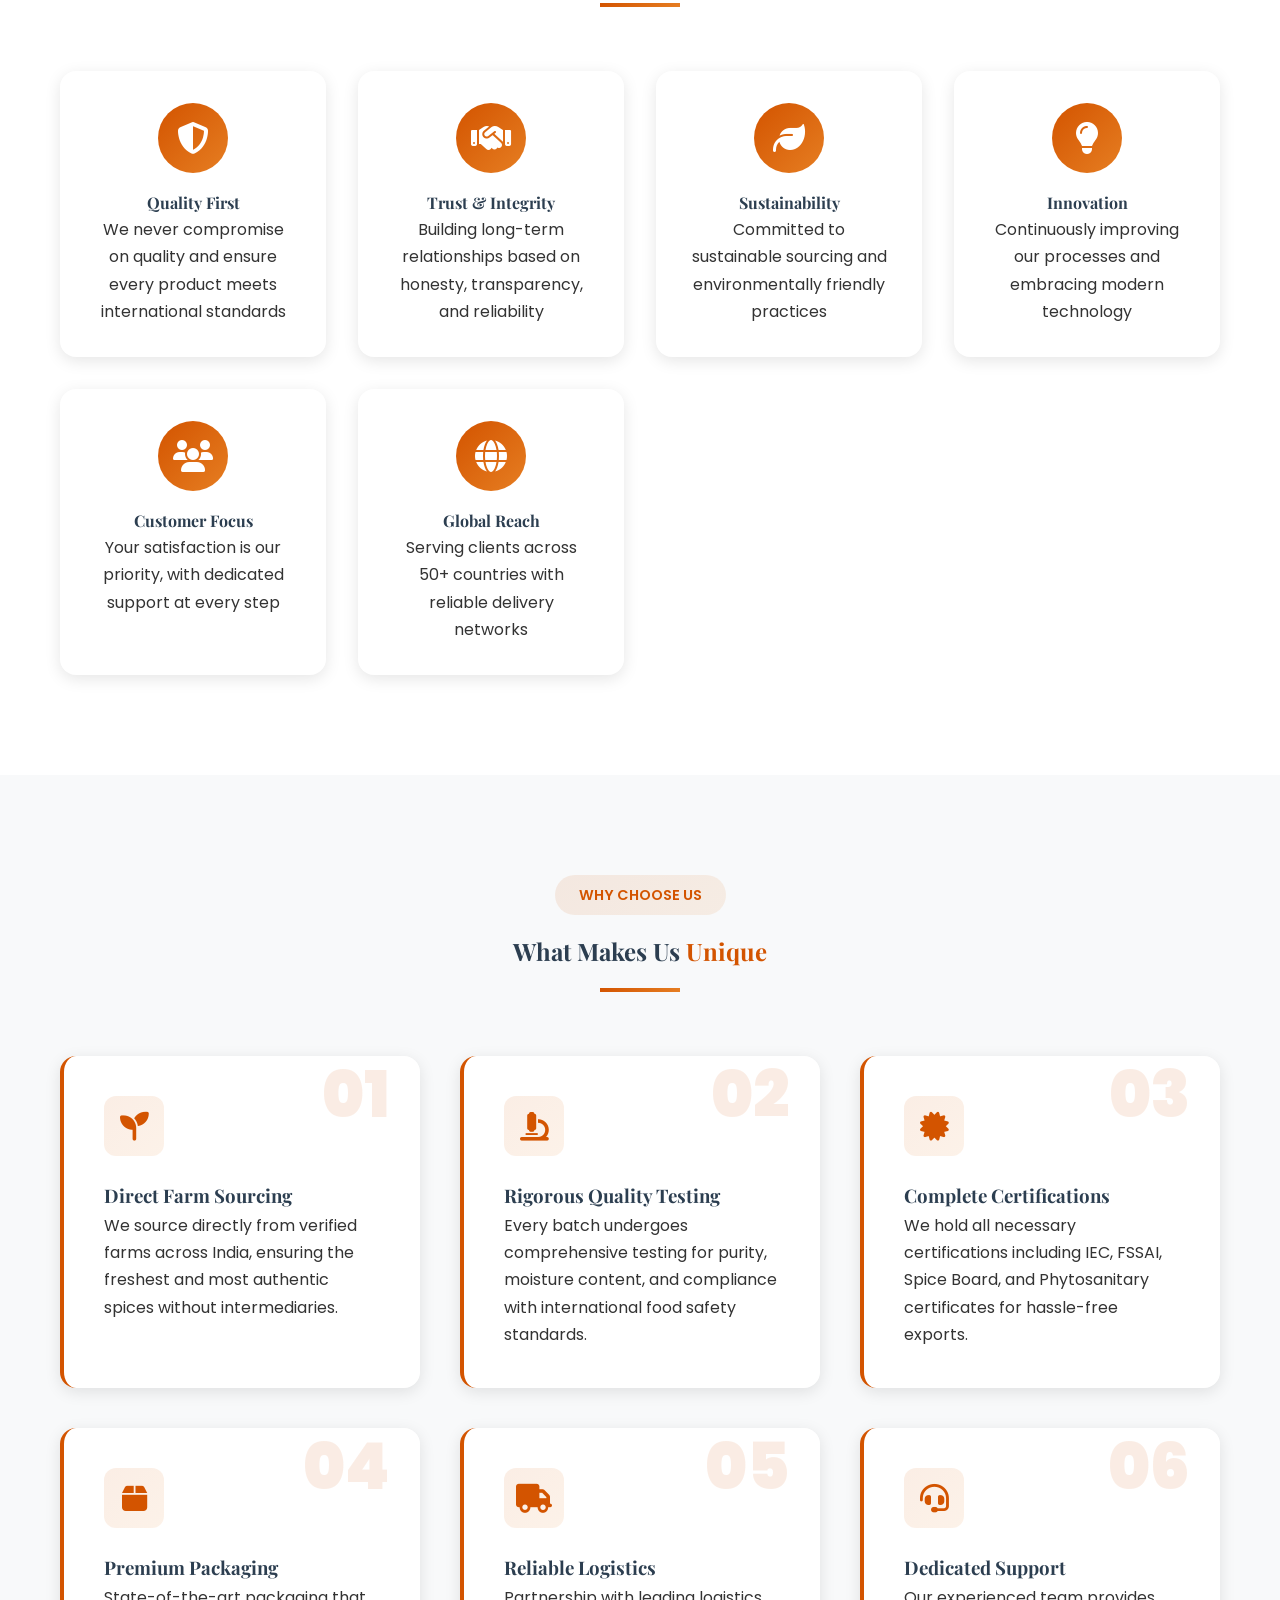
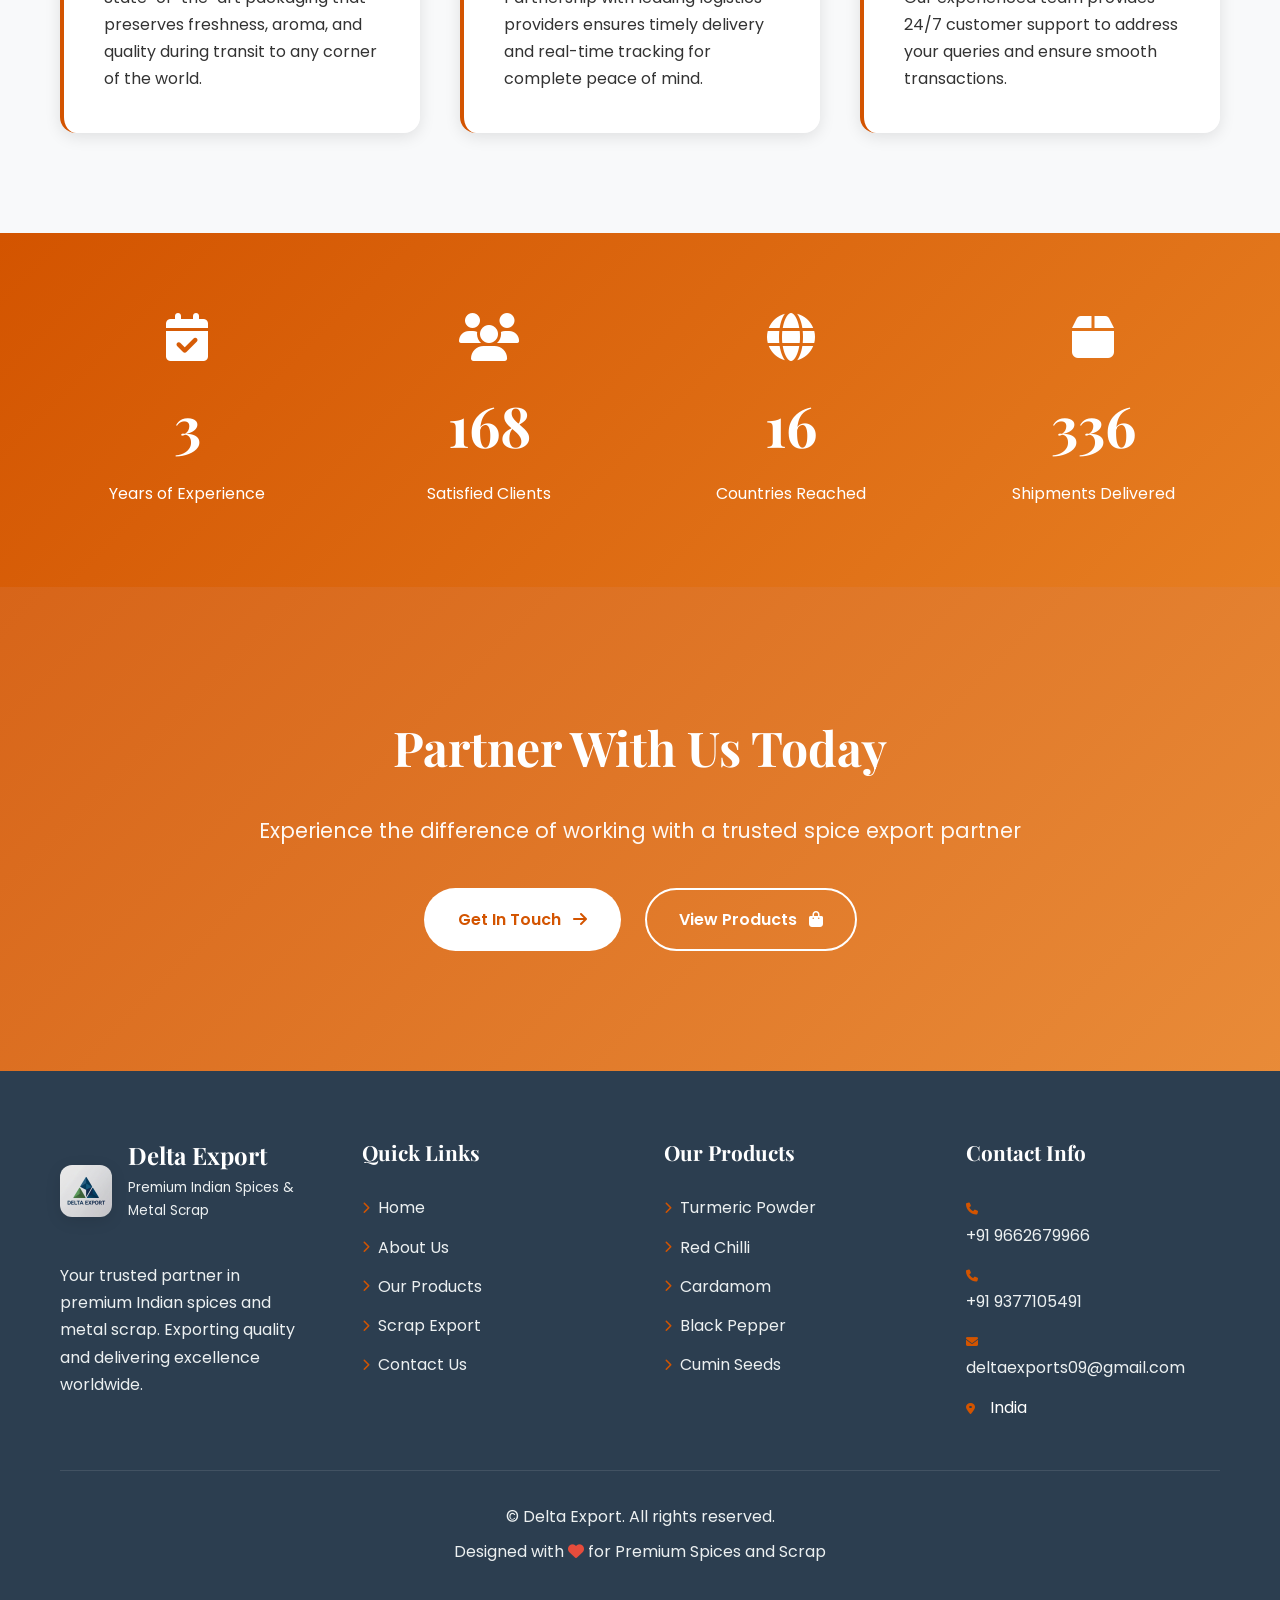
<file: about.html>
<!DOCTYPE html>
<html lang="en">
<head>
    <meta charset="UTF-8">
    <meta name="viewport" content="width=device-width, initial-scale=1.0">
    <meta name="description" content="Learn about Delta Export - Your trusted partner in premium Indian spices export.">
    <title>About Us - Delta Export</title>
    <link rel="stylesheet" href="styles.css">
    <link rel="stylesheet" href="https://cdnjs.cloudflare.com/ajax/libs/font-awesome/6.4.0/css/all.min.css">
    <link href="https://fonts.googleapis.com/css2?family=Playfair+Display:wght@400;600;700;900&family=Poppins:wght@300;400;500;600;700;800&display=swap" rel="stylesheet">
    <link href="https://unpkg.com/aos@2.3.1/dist/aos.css" rel="stylesheet">
    <link rel="stylesheet" href="chatbot.css">
</head>
<body>
    <!-- Header -->
    <header class="header" id="header">
        <nav class="navbar">
            <div class="container">
                <div class="nav-wrapper">
                    <div class="logo">
                        <img src="logo.jpeg" alt="Delta Export logo" class="logo-image">
                        <div class="logo-text">
                            <h1>Delta Export</h1>
                            <p class="tagline">Premium Indian Spices & Metal Scrap</p>
                        </div>
                    </div>
                    <button class="nav-toggle" id="navToggle" aria-label="Toggle navigation">
                        <span></span>
                        <span></span>
                        <span></span>
                    </button>
                    <ul class="nav-menu" id="navMenu">
                        <li><a href="index.html" class="nav-link">Home</a></li>
                        <li><a href="about.html" class="nav-link active">About Us</a></li>
                        <li><a href="products.html" class="nav-link">Our Products</a></li>
                        <li><a href="scrap.html" class="nav-link">Scrap Export</a></li>
                        <li><a href="contact.html" class="nav-link">Contact Us</a></li>
                    </ul>
                </div>
            </div>
        </nav>
    </header>

    <!-- Page Hero -->
    <section class="page-hero">
        <div class="page-hero-overlay"></div>
        <div class="container">
            <div class="page-hero-content" data-aos="fade-up">
                <h1>About <span class="gradient-text">Delta Export</span></h1>
                <p>Excellence in Spice Export Since Establishment</p>
                <div class="breadcrumb">
                    <a href="index.html"><i class="fas fa-home"></i> Home</a>
                    <span><i class="fas fa-chevron-right"></i></span>
                    <span>About Us</span>
                </div>
            </div>
        </div>
    </section>

    <!-- About Main Content -->
    <section class="about-main">
        <div class="container">
            <div class="about-intro" data-aos="fade-up">
                <div class="intro-content">
                    <span class="section-badge">Who We Are</span>
                    <h2>Leading Exporter of <span class="gradient-text">Premium Indian Spices</span></h2>
                    <p class="large-text">Delta Export is a premier exporter of high-quality Indian spices, committed to delivering the finest aromatic and flavorful spices to markets across the globe.</p>
                    <p>With years of experience in the spice industry, we have established ourselves as a trusted name in international spice trade. Our spices are sourced directly from the best farms across India, ensuring authenticity, purity, and superior quality.</p>
                </div>
                <div class="intro-image">
                    <img src="all_spices.jpg" alt="Indian Spices Collection">
                    <!-- <div class="image-badge">
                        <i class="fas fa-award"></i>
                        <div>
                            <h4>Certified</h4>
                            <p>Quality Assured</p>
                        </div>
                    </div> -->
                </div>
            </div>

            <!-- Mission & Vision -->
            <div class="mission-vision">
                <div class="mv-card" data-aos="fade-right">
                    <div class="mv-icon">
                        <i class="fas fa-bullseye"></i>
                    </div>
                    <div class="mv-content">
                        <h3>Our Mission</h3>
                        <p>To deliver premium quality Indian spices to the world while maintaining the highest standards of purity, authenticity, and customer satisfaction. We strive to be the bridge between traditional Indian spice farms and global markets.</p>
                    </div>
                </div>

                <div class="mv-card" data-aos="fade-left">
                    <div class="mv-icon">
                        <i class="fas fa-eye"></i>
                    </div>
                    <div class="mv-content">
                        <h3>Our Vision</h3>
                        <p>To become the most trusted and preferred exporter of Indian spices globally, known for exceptional quality, reliability, and sustainable practices that benefit farmers, customers, and the environment.</p>
                    </div>
                </div>
            </div>

            <!-- Core Values -->
            <div class="core-values" data-aos="fade-up">
                <div class="section-header">
                    <span class="section-badge">Our Values</span>
                    <h2>What We <span class="gradient-text">Stand For</span></h2>
                    <div class="section-divider"></div>
                </div>

                <div class="values-grid">
                    <div class="value-card" data-aos="zoom-in" data-aos-delay="100">
                        <div class="value-icon">
                            <i class="fas fa-shield-alt"></i>
                        </div>
                        <h4>Quality First</h4>
                        <p>We never compromise on quality and ensure every product meets international standards</p>
                    </div>

                    <div class="value-card" data-aos="zoom-in" data-aos-delay="200">
                        <div class="value-icon">
                            <i class="fas fa-handshake"></i>
                        </div>
                        <h4>Trust & Integrity</h4>
                        <p>Building long-term relationships based on honesty, transparency, and reliability</p>
                    </div>

                    <div class="value-card" data-aos="zoom-in" data-aos-delay="300">
                        <div class="value-icon">
                            <i class="fas fa-leaf"></i>
                        </div>
                        <h4>Sustainability</h4>
                        <p>Committed to sustainable sourcing and environmentally friendly practices</p>
                    </div>

                    <div class="value-card" data-aos="zoom-in" data-aos-delay="400">
                        <div class="value-icon">
                            <i class="fas fa-lightbulb"></i>
                        </div>
                        <h4>Innovation</h4>
                        <p>Continuously improving our processes and embracing modern technology</p>
                    </div>

                    <div class="value-card" data-aos="zoom-in" data-aos-delay="500">
                        <div class="value-icon">
                            <i class="fas fa-users"></i>
                        </div>
                        <h4>Customer Focus</h4>
                        <p>Your satisfaction is our priority, with dedicated support at every step</p>
                    </div>

                    <div class="value-card" data-aos="zoom-in" data-aos-delay="600">
                        <div class="value-icon">
                            <i class="fas fa-globe"></i>
                        </div>
                        <h4>Global Reach</h4>
                        <p>Serving clients across 50+ countries with reliable delivery networks</p>
                    </div>
                </div>
            </div>
        </div>
    </section>

    <!-- Why Choose Us -->
    <section class="why-choose-about">
        <div class="container">
            <div class="section-header" data-aos="fade-up">
                <span class="section-badge">Why Choose Us</span>
                <h2>What Makes Us <span class="gradient-text">Unique</span></h2>
                <div class="section-divider"></div>
            </div>

            <div class="features-grid">
                <div class="feature-card" data-aos="fade-up" data-aos-delay="100">
                    <div class="feature-number">01</div>
                    <div class="feature-icon">
                        <i class="fas fa-seedling"></i>
                    </div>
                    <h3>Direct Farm Sourcing</h3>
                    <p>We source directly from verified farms across India, ensuring the freshest and most authentic spices without intermediaries.</p>
                </div>

                <div class="feature-card" data-aos="fade-up" data-aos-delay="200">
                    <div class="feature-number">02</div>
                    <div class="feature-icon">
                        <i class="fas fa-microscope"></i>
                    </div>
                    <h3>Rigorous Quality Testing</h3>
                    <p>Every batch undergoes comprehensive testing for purity, moisture content, and compliance with international food safety standards.</p>
                </div>

                <div class="feature-card" data-aos="fade-up" data-aos-delay="300">
                    <div class="feature-number">03</div>
                    <div class="feature-icon">
                        <i class="fas fa-certificate"></i>
                    </div>
                    <h3>Complete Certifications</h3>
                    <p>We hold all necessary certifications including IEC, FSSAI, Spice Board, and Phytosanitary certificates for hassle-free exports.</p>
                </div>

                <div class="feature-card" data-aos="fade-up" data-aos-delay="400">
                    <div class="feature-number">04</div>
                    <div class="feature-icon">
                        <i class="fas fa-box"></i>
                    </div>
                    <h3>Premium Packaging</h3>
                    <p>State-of-the-art packaging that preserves freshness, aroma, and quality during transit to any corner of the world.</p>
                </div>

                <div class="feature-card" data-aos="fade-up" data-aos-delay="500">
                    <div class="feature-number">05</div>
                    <div class="feature-icon">
                        <i class="fas fa-truck"></i>
                    </div>
                    <h3>Reliable Logistics</h3>
                    <p>Partnership with leading logistics providers ensures timely delivery and real-time tracking for complete peace of mind.</p>
                </div>

                <div class="feature-card" data-aos="fade-up" data-aos-delay="600">
                    <div class="feature-number">06</div>
                    <div class="feature-icon">
                        <i class="fas fa-headset"></i>
                    </div>
                    <h3>Dedicated Support</h3>
                    <p>Our experienced team provides 24/7 customer support to address your queries and ensure smooth transactions.</p>
                </div>
            </div>
        </div>
    </section>

    <!-- Stats Section -->
    <section class="stats-section">
        <div class="container">
            <div class="stats-grid">
                <div class="stat-box" data-aos="flip-up" data-aos-delay="100">
                    <i class="fas fa-calendar-check"></i>
                    <h3 class="stat-value" data-count="10">0</h3>
                    <p>Years of Experience</p>
                </div>

                <div class="stat-box" data-aos="flip-up" data-aos-delay="200">
                    <i class="fas fa-users"></i>
                    <h3 class="stat-value" data-count="500">0</h3>
                    <p>Satisfied Clients</p>
                </div>

                <div class="stat-box" data-aos="flip-up" data-aos-delay="300">
                    <i class="fas fa-globe"></i>
                    <h3 class="stat-value" data-count="50">0</h3>
                    <p>Countries Reached</p>
                </div>

                <div class="stat-box" data-aos="flip-up" data-aos-delay="400">
                    <i class="fas fa-box"></i>
                    <h3 class="stat-value" data-count="1000">0</h3>
                    <p>Shipments Delivered</p>
                </div>
            </div>
        </div>
    </section>

    <!-- CTA Section -->
    <section class="cta-section">
        <div class="cta-overlay"></div>
        <div class="container">
            <div class="cta-content" data-aos="zoom-in">
                <h2>Partner With Us Today</h2>
                <p>Experience the difference of working with a trusted spice export partner</p>
                <div class="cta-buttons">
                    <a href="contact.html" class="btn btn-white">
                        <span>Get In Touch</span>
                        <i class="fas fa-arrow-right"></i>
                    </a>
                    <a href="products.html" class="btn btn-outline-white">
                        <span>View Products</span>
                        <i class="fas fa-shopping-bag"></i>
                    </a>
                </div>
            </div>
        </div>
    </section>

    <!-- Footer -->
    <footer class="footer">
        <div class="container">
            <div class="footer-content">
                <div class="footer-section">
                    <div class="footer-logo">
                        <img src="logo.jpeg" alt="Delta Export logo" class="logo-image">
                        <div>
                            <h3>Delta Export</h3>
                            <p class="footer-tagline">Premium Indian Spices & Metal Scrap</p>
                        </div>
                    </div>
                    <p>Your trusted partner in premium Indian spices and metal scrap. Exporting quality and delivering excellence worldwide.</p>
                </div>

                <div class="footer-section">
                    <h4>Quick Links</h4>
                    <ul>
                        <li><a href="index.html"><i class="fas fa-chevron-right"></i> Home</a></li>
                        <li><a href="about.html"><i class="fas fa-chevron-right"></i> About Us</a></li>
                        <li><a href="products.html"><i class="fas fa-chevron-right"></i> Our Products</a></li>
                        <li><a href="scrap.html"><i class="fas fa-chevron-right"></i> Scrap Export</a></li>
                        <li><a href="contact.html"><i class="fas fa-chevron-right"></i> Contact Us</a></li>
                    </ul>
                </div>

                <div class="footer-section">
                    <h4>Our Products</h4>
                    <ul>
                        <li><a href="products.html"><i class="fas fa-chevron-right"></i> Turmeric Powder</a></li>
                        <li><a href="products.html"><i class="fas fa-chevron-right"></i> Red Chilli</a></li>
                        <li><a href="products.html"><i class="fas fa-chevron-right"></i> Cardamom</a></li>
                        <li><a href="products.html"><i class="fas fa-chevron-right"></i> Black Pepper</a></li>
                        <li><a href="products.html"><i class="fas fa-chevron-right"></i> Cumin Seeds</a></li>
                    </ul>
                </div>

                <div class="footer-section">
                    <h4>Contact Info</h4>
                    <ul class="contact-info">
                        <li>
                            <i class="fas fa-phone"></i>
                            <a href="tel:+919662679966">+91 9662679966</a>
                        </li>
                        <li>
                            <i class="fas fa-phone"></i>
                            <a href="tel:+919377105491">+91 9377105491</a>
                        </li>
                        <li>
                            <i class="fas fa-envelope"></i>
                            <a href="mailto:deltaexports09@gmail.com">deltaexports09@gmail.com</a>
                        </li>
                        <li>
                            <i class="fas fa-map-marker-alt"></i>
                            <span>India</span>
                        </li>
                    </ul>
                </div>
            </div>

            <div class="footer-bottom">
                <p>&copy; <span id="currentYear"></span> Delta Export. All rights reserved.</p>
                <p>Designed with <i class="fas fa-heart"></i> for Premium Spices and Scrap</p>
            </div>
        </div>
    </footer>

    <!-- WhatsApp Float Button -->
    <a href="https://wa.me/919662679966" class="whatsapp-float" target="_blank" aria-label="Contact on WhatsApp">
        <i class="fab fa-whatsapp"></i>
        <span class="whatsapp-tooltip">Chat with us!</span>
    </a>

    <!-- Scroll to Top Button -->
    <button class="scroll-top" id="scrollTop" aria-label="Scroll to top">
        <i class="fas fa-arrow-up"></i>
    </button>

    <script src="https://unpkg.com/aos@2.3.1/dist/aos.js"></script>
    <script src="script.js"></script>
    <script src="chatbot.js"></script>
</body>
</html>
</file>
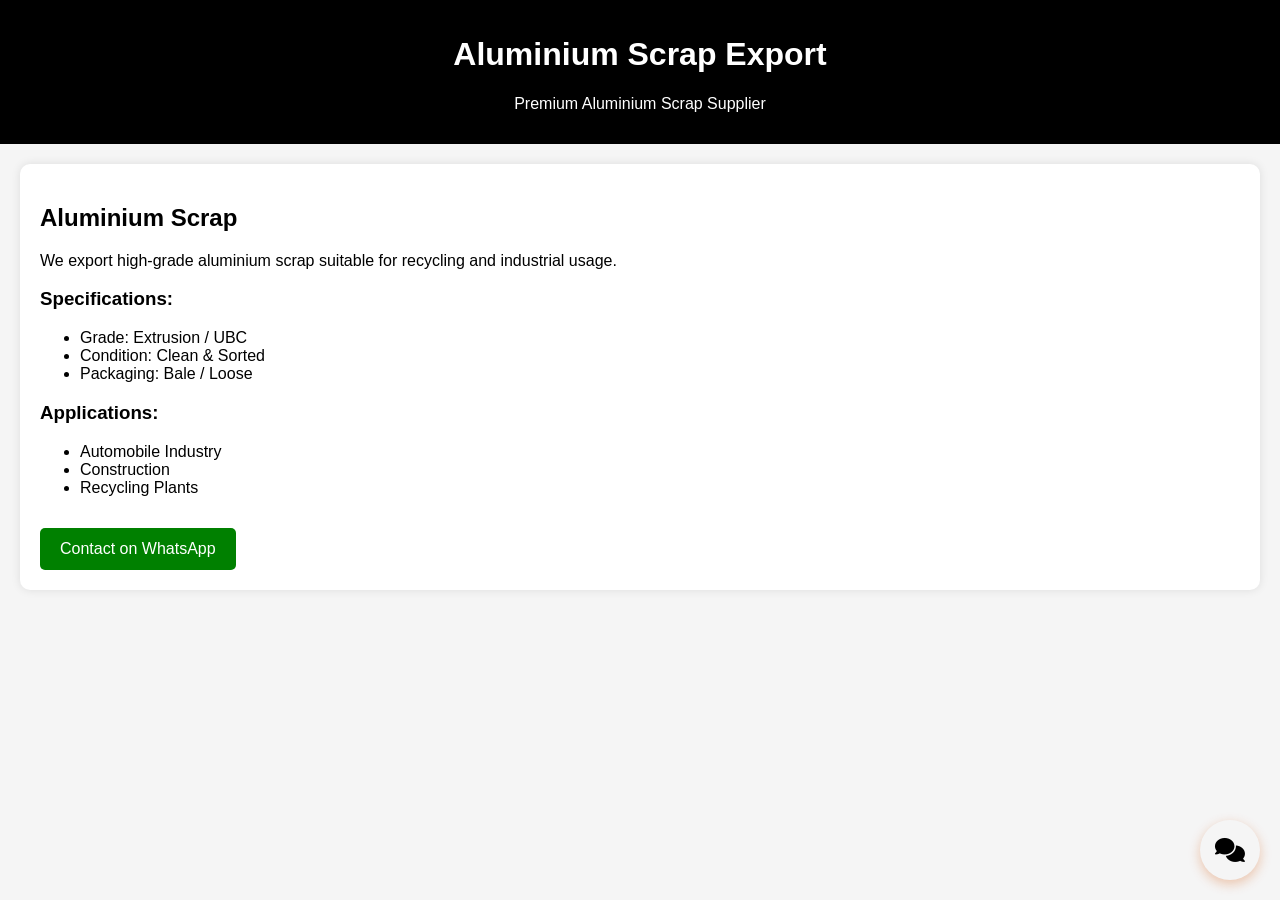
<file: aluminium.html>
<!DOCTYPE html>
<html>
<head>
  <title>Aluminium Scrap Export - Delta Export</title>

  <style>
    body { font-family: Arial; margin: 0; background: #f5f5f5; }
    header { background: black; color: white; padding: 15px; text-align: center; }
    .container { padding: 20px; }
    .product {
      background: white;
      padding: 20px;
      border-radius: 10px;
      box-shadow: 0 0 10px rgba(0,0,0,0.1);
    }
    .btn {
      display: inline-block;
      margin-top: 15px;
      padding: 12px 20px;
      background: green;
      color: white;
      text-decoration: none;
      border-radius: 5px;
    }
  </style>
  <link rel="stylesheet" href="https://cdnjs.cloudflare.com/ajax/libs/font-awesome/6.4.0/css/all.min.css">
  <link rel="stylesheet" href="chatbot.css">
</head>

<body>

<header>
  <h1>Aluminium Scrap Export</h1>
  <p>Premium Aluminium Scrap Supplier</p>
</header>

<div class="container">
  <div class="product">

    <h2>Aluminium Scrap</h2>

    <p>We export high-grade aluminium scrap suitable for recycling and industrial usage.</p>

    <h3>Specifications:</h3>
    <ul>
      <li>Grade: Extrusion / UBC</li>
      <li>Condition: Clean & Sorted</li>
      <li>Packaging: Bale / Loose</li>
    </ul>

    <h3>Applications:</h3>
    <ul>
      <li>Automobile Industry</li>
      <li>Construction</li>
      <li>Recycling Plants</li>
    </ul>

    <a href="https://wa.me/91-9662679966" class="btn">Contact on WhatsApp</a>

  </div>
</div>

<script src="chatbot.js"></script>
</body>
</html>
</file>
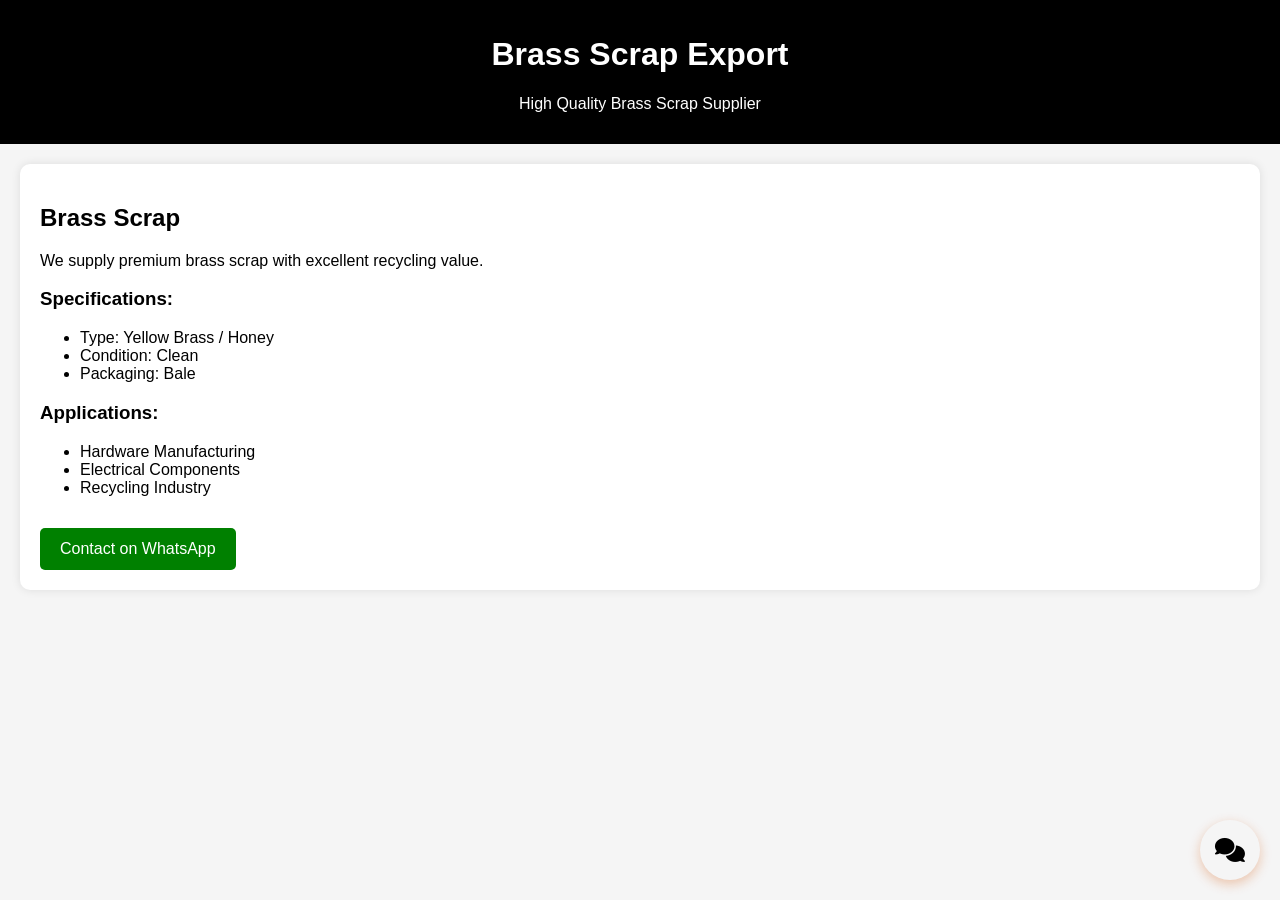
<file: brass.html>
<!DOCTYPE html>
<html>
<head>
  <title>Brass Scrap Export - Delta Export</title>

  <style>
    body { font-family: Arial; margin: 0; background: #f5f5f5; }
    header { background: black; color: white; padding: 15px; text-align: center; }
    .container { padding: 20px; }
    .product {
      background: white;
      padding: 20px;
      border-radius: 10px;
      box-shadow: 0 0 10px rgba(0,0,0,0.1);
    }
    .btn {
      display: inline-block;
      margin-top: 15px;
      padding: 12px 20px;
      background: green;
      color: white;
      text-decoration: none;
      border-radius: 5px;
    }
  </style>
  <link rel="stylesheet" href="https://cdnjs.cloudflare.com/ajax/libs/font-awesome/6.4.0/css/all.min.css">
  <link rel="stylesheet" href="chatbot.css">
</head>

<body>

<header>
  <h1>Brass Scrap Export</h1>
  <p>High Quality Brass Scrap Supplier</p>
</header>

<div class="container">
  <div class="product">

    <h2>Brass Scrap</h2>

    <p>We supply premium brass scrap with excellent recycling value.</p>

    <h3>Specifications:</h3>
    <ul>
      <li>Type: Yellow Brass / Honey</li>
      <li>Condition: Clean</li>
      <li>Packaging: Bale</li>
    </ul>

    <h3>Applications:</h3>
    <ul>
      <li>Hardware Manufacturing</li>
      <li>Electrical Components</li>
      <li>Recycling Industry</li>
    </ul>

    <a href="https://wa.me/91-9662679966" class="btn">Contact on WhatsApp</a>

  </div>
</div>

<script src="chatbot.js"></script>
</body>
</html>
</file>
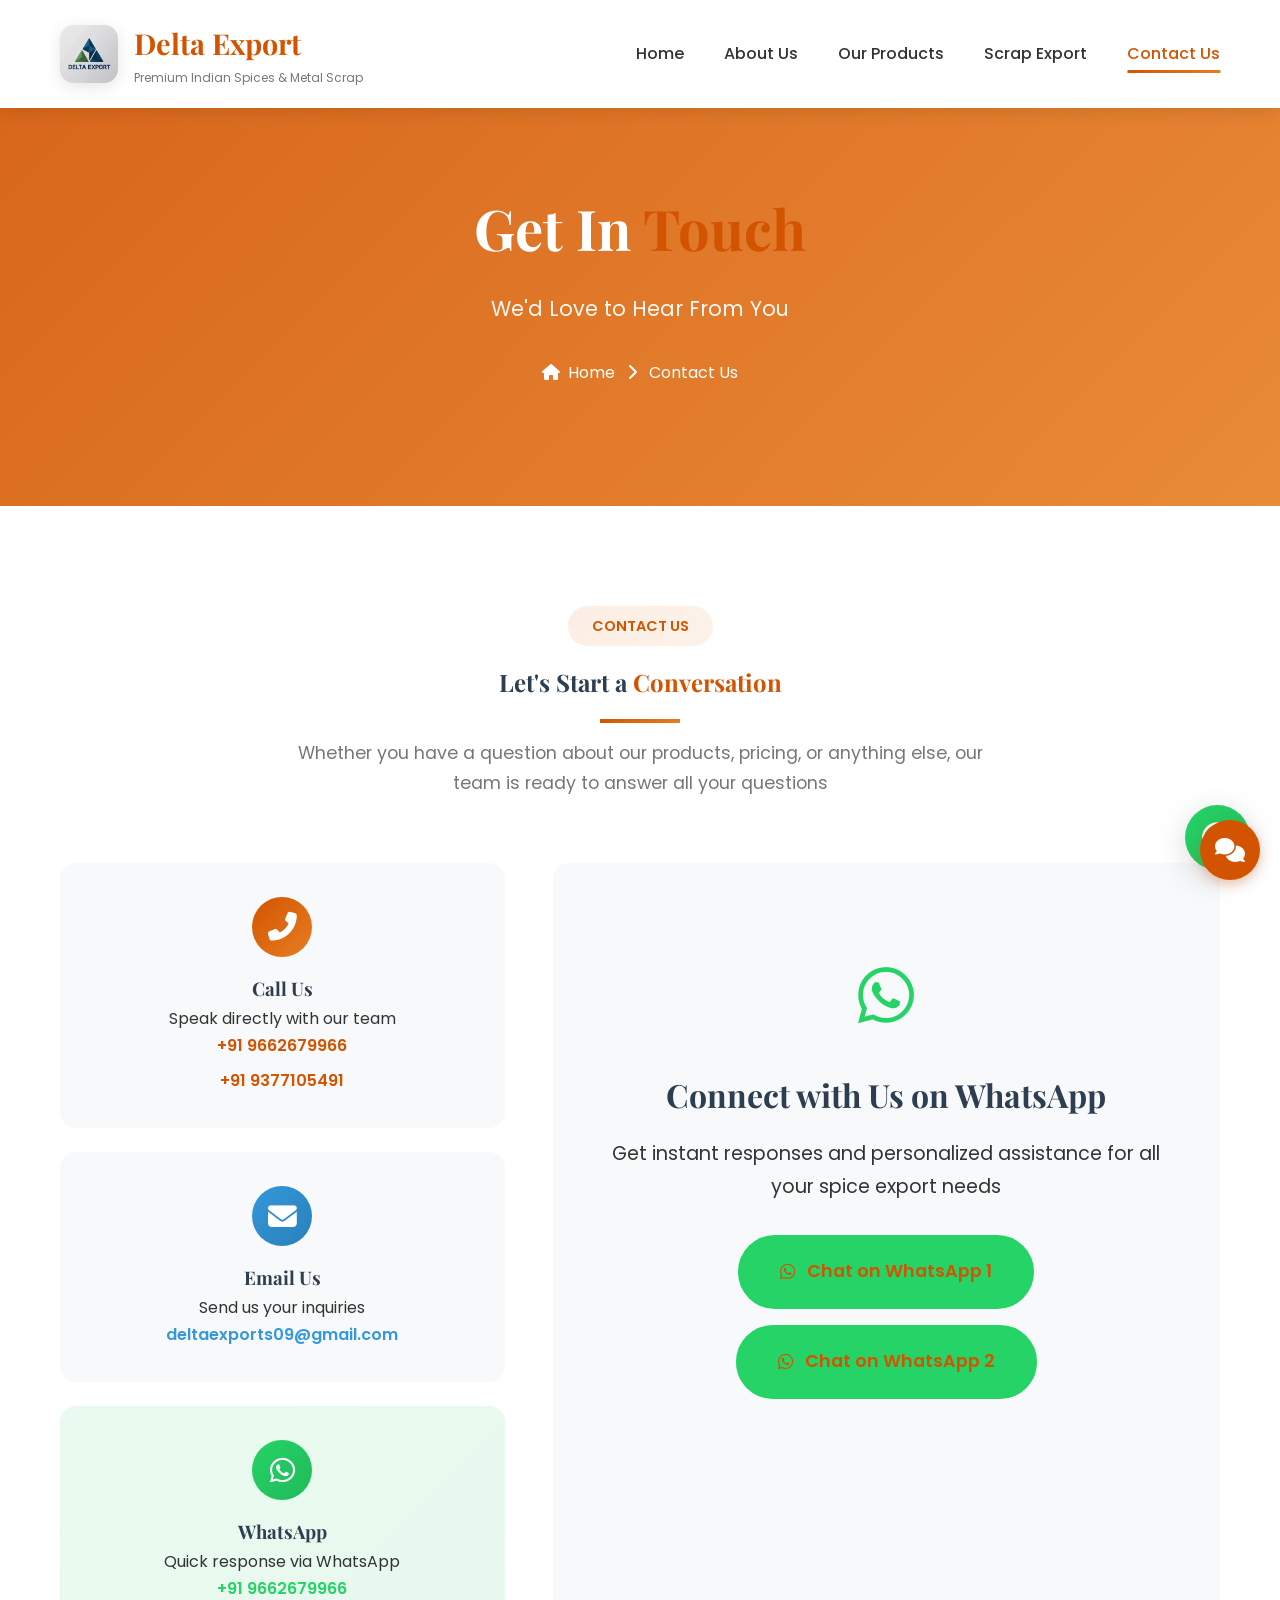
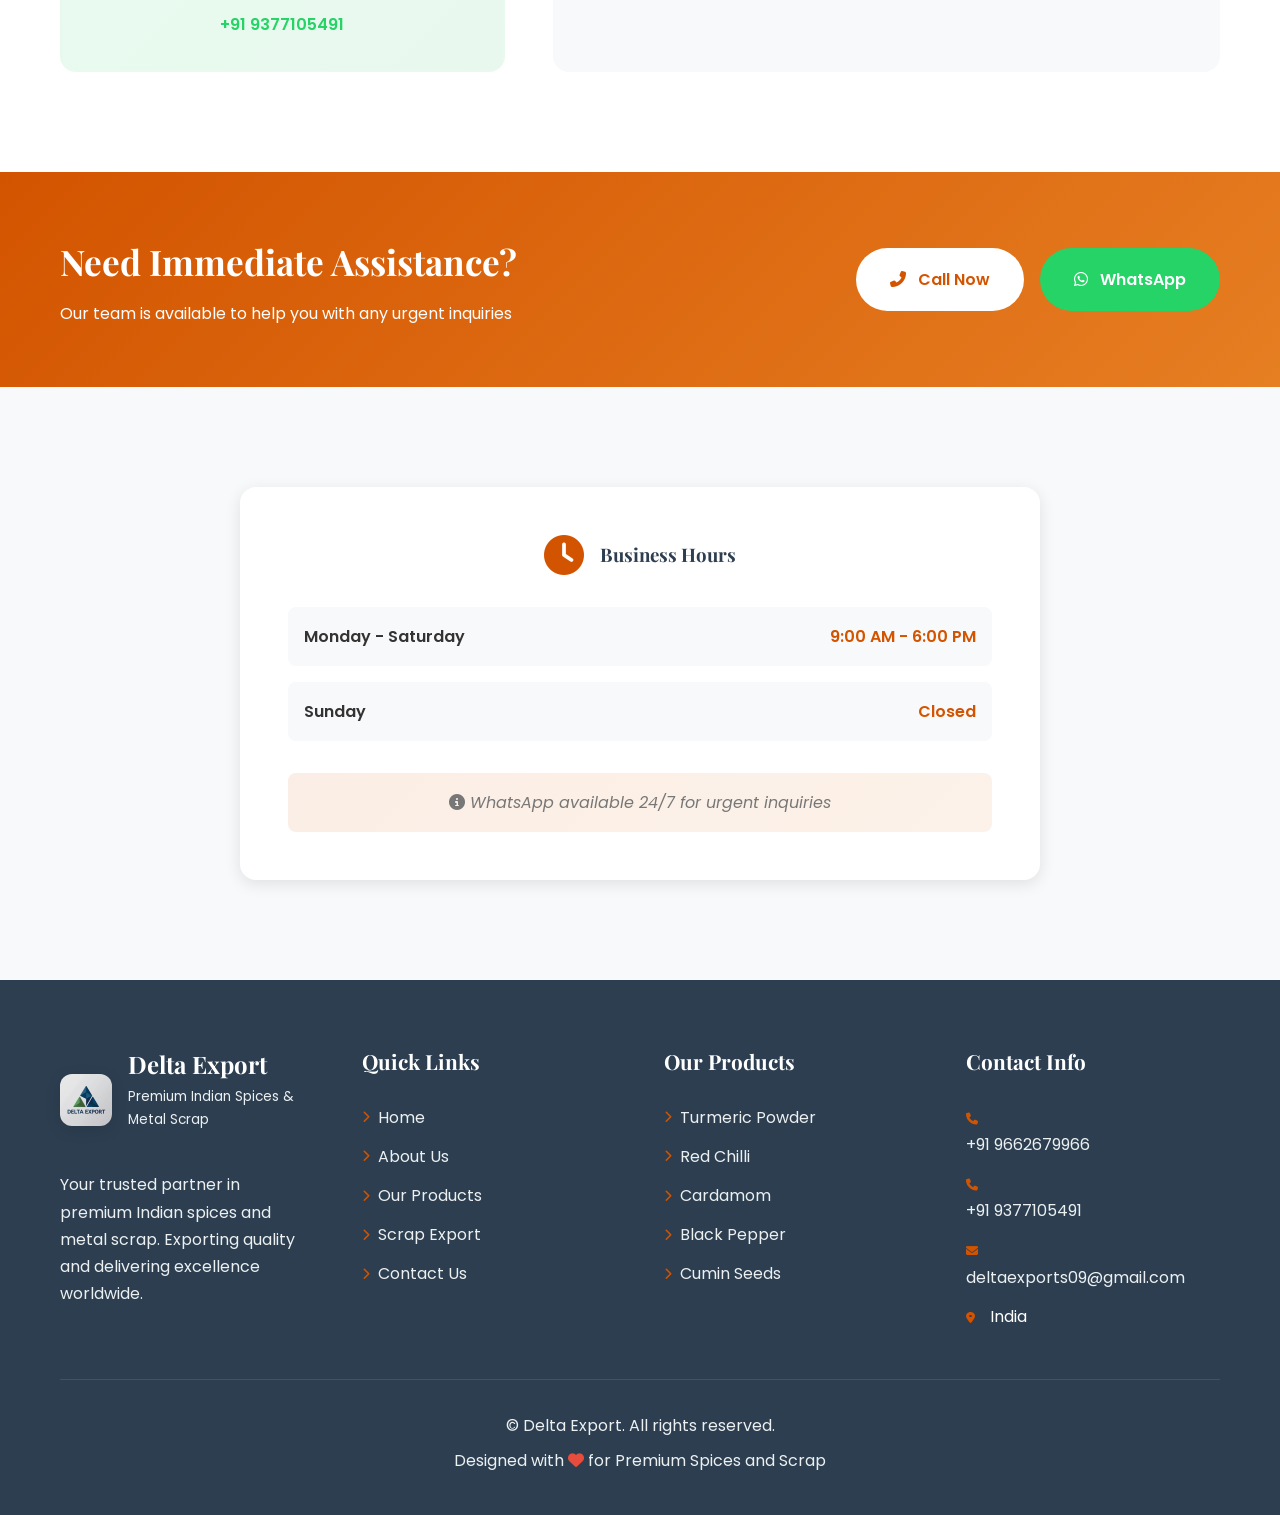
<file: contact.html>
<!DOCTYPE html>
<html lang="en">
<head>
    <meta charset="UTF-8">
    <meta name="viewport" content="width=device-width, initial-scale=1.0">
    <meta name="description" content="Contact Delta Export for premium Indian spices. Get in touch via phone, WhatsApp, or email.">
    <title>Contact Us - Delta Export</title>
    <link rel="stylesheet" href="styles.css">
    <link rel="stylesheet" href="https://cdnjs.cloudflare.com/ajax/libs/font-awesome/6.4.0/css/all.min.css">
    <link href="https://fonts.googleapis.com/css2?family=Playfair+Display:wght@400;600;700;900&family=Poppins:wght@300;400;500;600;700;800&display=swap" rel="stylesheet">
    <link href="https://unpkg.com/aos@2.3.1/dist/aos.css" rel="stylesheet">
    <link rel="stylesheet" href="chatbot.css">
</head>
<body>
    <!-- Header -->
    <header class="header" id="header">
        <nav class="navbar">
            <div class="container">
                <div class="nav-wrapper">
                    <div class="logo">
                        <img src="logo.jpeg" alt="Delta Export logo" class="logo-image">
                        <div class="logo-text">
                            <h1>Delta Export</h1>
                            <p class="tagline">Premium Indian Spices & Metal Scrap</p>
                        </div>
                    </div>
                    <button class="nav-toggle" id="navToggle" aria-label="Toggle navigation">
                        <span></span>
                        <span></span>
                        <span></span>
                    </button>
                    <ul class="nav-menu" id="navMenu">
                        <li><a href="index.html" class="nav-link">Home</a></li>
                        <li><a href="about.html" class="nav-link">About Us</a></li>
                        <li><a href="products.html" class="nav-link">Our Products</a></li>
                        <li><a href="scrap.html" class="nav-link">Scrap Export</a></li>
                        <li><a href="contact.html" class="nav-link active">Contact Us</a></li>
                    </ul>
                </div>
            </div>
        </nav>
    </header>

    <!-- Page Hero -->
    <section class="page-hero">
        <div class="page-hero-overlay"></div>
        <div class="container">
            <div class="page-hero-content" data-aos="fade-up">
                <h1>Get In <span class="gradient-text">Touch</span></h1>
                <p>We'd Love to Hear From You</p>
                <div class="breadcrumb">
                    <a href="index.html"><i class="fas fa-home"></i> Home</a>
                    <span><i class="fas fa-chevron-right"></i></span>
                    <span>Contact Us</span>
                </div>
            </div>
        </div>
    </section>

    <!-- Contact Section -->
    <section class="contact-section">
        <div class="container">
            <div class="section-header" data-aos="fade-up">
                <span class="section-badge">Contact Us</span>
                <h2>Let's Start a <span class="gradient-text">Conversation</span></h2>
                <div class="section-divider"></div>
                <p class="section-subtitle">Whether you have a question about our products, pricing, or anything else, our team is ready to answer all your questions</p>
            </div>

            <div class="contact-grid">
                <!-- Contact Info Cards -->
                <div class="contact-info-cards">
                    <div class="contact-info-card" data-aos="fade-up" data-aos-delay="100">
                        <div class="contact-card-icon">
                            <i class="fas fa-phone-alt"></i>
                        </div>
                        <h3>Call Us</h3>
                        <p>Speak directly with our team</p>
                        <div class="contact-details">
                            <a href="tel:+919662679966">+91 9662679966</a>
                            <a href="tel:+919377105491">+91 9377105491</a>
                        </div>
                    </div>

                    <div class="contact-info-card email-card" data-aos="fade-up" data-aos-delay="200">
                        <div class="contact-card-icon">
                            <i class="fas fa-envelope"></i>
                        </div>
                        <h3>Email Us</h3>
                        <p>Send us your inquiries</p>
                        <div class="contact-details">
                            <a href="mailto:deltaexports09@gmail.com">deltaexports09@gmail.com</a>
                        </div>
                    </div>

                    <div class="contact-info-card whatsapp-card" data-aos="fade-up" data-aos-delay="300">
                        <div class="contact-card-icon">
                            <i class="fab fa-whatsapp"></i>
                        </div>
                        <h3>WhatsApp</h3>
                        <p>Quick response via WhatsApp</p>
                        <div class="contact-details">
                            <a href="https://wa.me/919662679966" target="_blank">+91 9662679966</a>
                            <a href="https://wa.me/919377105491" target="_blank">+91 9377105491</a>
                        </div>
                    </div>
                </div>

                <!-- WhatsApp Direct Contact -->
                <div class="contact-form-section" data-aos="fade-up" data-aos-delay="400">
                    <div class="whatsapp-cta">
                        <div class="whatsapp-icon">
                            <i class="fab fa-whatsapp"></i>
                        </div>
                        <h3>Connect with Us on WhatsApp</h3>
                        <p>Get instant responses and personalized assistance for all your spice export needs</p>
                        <div class="whatsapp-buttons">
                            <a href="https://wa.me/919662679966?text=Hello! I'm interested in your spice export services." target="_blank" class="btn btn-primary btn-large whatsapp-btn">
                                <i class="fab fa-whatsapp"></i>
                                <span>Chat on WhatsApp 1</span>
                            </a>
                            <a href="https://wa.me/919377105491?text=Hello! I'm interested in your spice export services." target="_blank" class="btn btn-primary btn-large whatsapp-btn">
                                <i class="fab fa-whatsapp"></i>
                                <span>Chat on WhatsApp 2</span>
                            </a>
                        </div>
                    </div>
                </div>
            </div>
        </div>
    </section>

    <!-- Quick Contact CTA -->
    <section class="quick-contact">
        <div class="container">
            <div class="quick-contact-content" data-aos="zoom-in">
                <div class="quick-contact-text">
                    <h2>Need Immediate Assistance?</h2>
                    <p>Our team is available to help you with any urgent inquiries</p>
                </div>
                <div class="quick-contact-buttons">
                    <a href="tel:+919662679966" class="btn btn-white">
                        <i class="fas fa-phone-alt"></i>
                        <span>Call Now</span>
                    </a>
                    <a href="https://wa.me/919662679966" target="_blank" class="btn btn-success">
                        <i class="fab fa-whatsapp"></i>
                        <span>WhatsApp</span>
                    </a>
                </div>
            </div>
        </div>
    </section>

    <!-- Business Hours -->
    <section class="business-hours">
        <div class="container">
            <div class="hours-content" data-aos="fade-up">
                <div class="hours-header">
                    <i class="fas fa-clock"></i>
                    <h3>Business Hours</h3>
                </div>
                <div class="hours-grid">
                    <div class="hours-item">
                        <span class="day">Monday - Saturday</span>
                        <span class="time">9:00 AM - 6:00 PM</span>
                    </div>
                    <div class="hours-item">
                        <span class="day">Sunday</span>
                        <span class="time">Closed</span>
                    </div>
                </div>
                <p class="hours-note"><i class="fas fa-info-circle"></i> WhatsApp available 24/7 for urgent inquiries</p>
            </div>
        </div>
    </section>

    <!-- Footer -->
    <footer class="footer">
        <div class="container">
            <div class="footer-content">
                <div class="footer-section">
                    <div class="footer-logo">
                        <img src="logo.jpeg" alt="Delta Export logo" class="logo-image">
                        <div>
                            <h3>Delta Export</h3>
                            <p class="footer-tagline">Premium Indian Spices & Metal Scrap</p>
                        </div>
                    </div>
                    <p>Your trusted partner in premium Indian spices and metal scrap. Exporting quality and delivering excellence worldwide.</p>
                </div>

                <div class="footer-section">
                    <h4>Quick Links</h4>
                    <ul>
                        <li><a href="index.html"><i class="fas fa-chevron-right"></i> Home</a></li>
                        <li><a href="about.html"><i class="fas fa-chevron-right"></i> About Us</a></li>
                        <li><a href="products.html"><i class="fas fa-chevron-right"></i> Our Products</a></li>
                        <li><a href="scrap.html"><i class="fas fa-chevron-right"></i> Scrap Export</a></li>
                        <li><a href="contact.html"><i class="fas fa-chevron-right"></i> Contact Us</a></li>
                    </ul>
                </div>

                <div class="footer-section">
                    <h4>Our Products</h4>
                    <ul>
                        <li><a href="products.html"><i class="fas fa-chevron-right"></i> Turmeric Powder</a></li>
                        <li><a href="products.html"><i class="fas fa-chevron-right"></i> Red Chilli</a></li>
                        <li><a href="products.html"><i class="fas fa-chevron-right"></i> Cardamom</a></li>
                        <li><a href="products.html"><i class="fas fa-chevron-right"></i> Black Pepper</a></li>
                        <li><a href="products.html"><i class="fas fa-chevron-right"></i> Cumin Seeds</a></li>
                    </ul>
                </div>

                <div class="footer-section">
                    <h4>Contact Info</h4>
                    <ul class="contact-info">
                        <li>
                            <i class="fas fa-phone"></i>
                            <a href="tel:+919662679966">+91 9662679966</a>
                        </li>
                        <li>
                            <i class="fas fa-phone"></i>
                            <a href="tel:+919377105491">+91 9377105491</a>
                        </li>
                        <li>
                            <i class="fas fa-envelope"></i>
                            <a href="mailto:deltaexports09@gmail.com">deltaexports09@gmail.com</a>
                        </li>
                        <li>
                            <i class="fas fa-map-marker-alt"></i>
                            <span>India</span>
                        </li>
                    </ul>
                </div>
            </div>

            <div class="footer-bottom">
                <p>&copy; <span id="currentYear"></span> Delta Export. All rights reserved.</p>
                <p>Designed with <i class="fas fa-heart"></i> for Premium Spices and Scrap</p>
            </div>
        </div>
    </footer>

    <!-- WhatsApp Float Button -->
    <a href="https://wa.me/919662679966" class="whatsapp-float" target="_blank" aria-label="Contact on WhatsApp">
        <i class="fab fa-whatsapp"></i>
        <span class="whatsapp-tooltip">Chat with us!</span>
    </a>

    <!-- Scroll to Top Button -->
    <button class="scroll-top" id="scrollTop" aria-label="Scroll to top">
        <i class="fas fa-arrow-up"></i>
    </button>

    <script src="https://unpkg.com/aos@2.3.1/dist/aos.js"></script>
    <script src="script.js"></script>
    <script src="chatbot.js"></script>
</body>
</html>
</file>
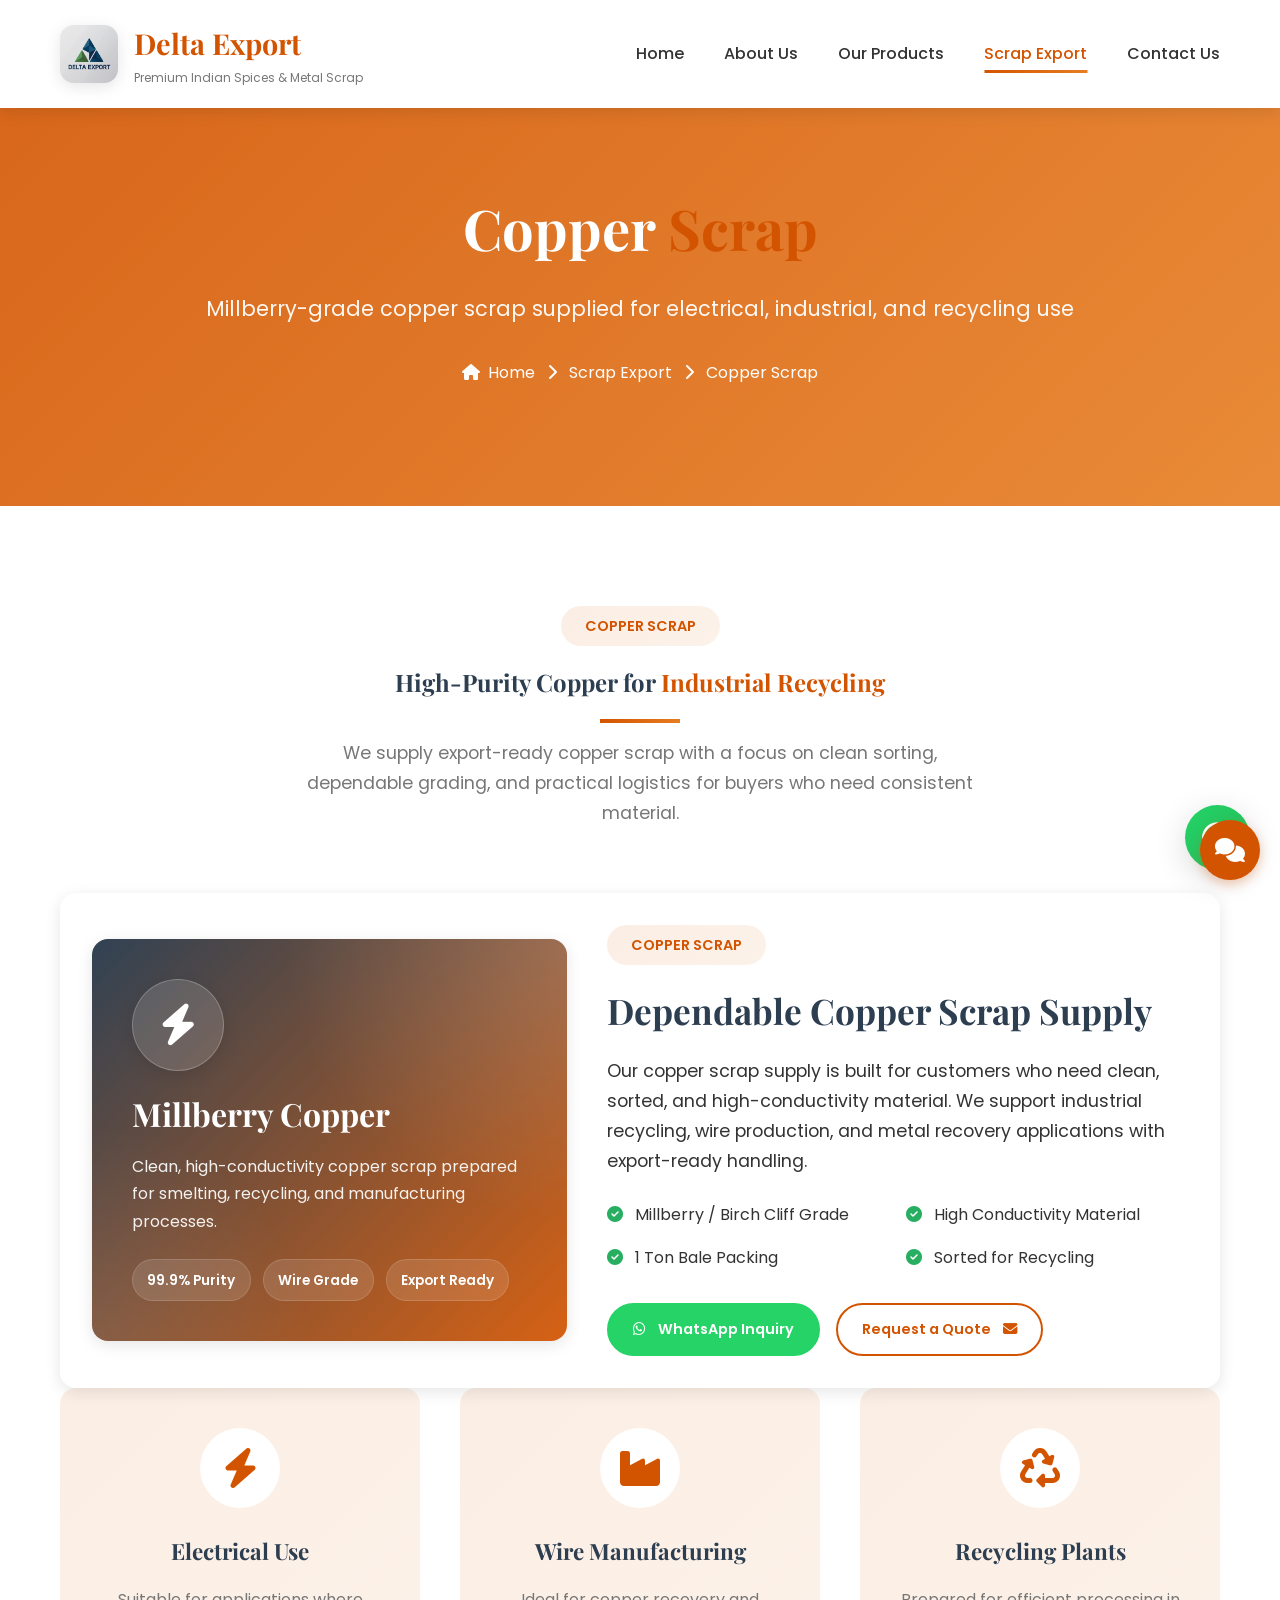
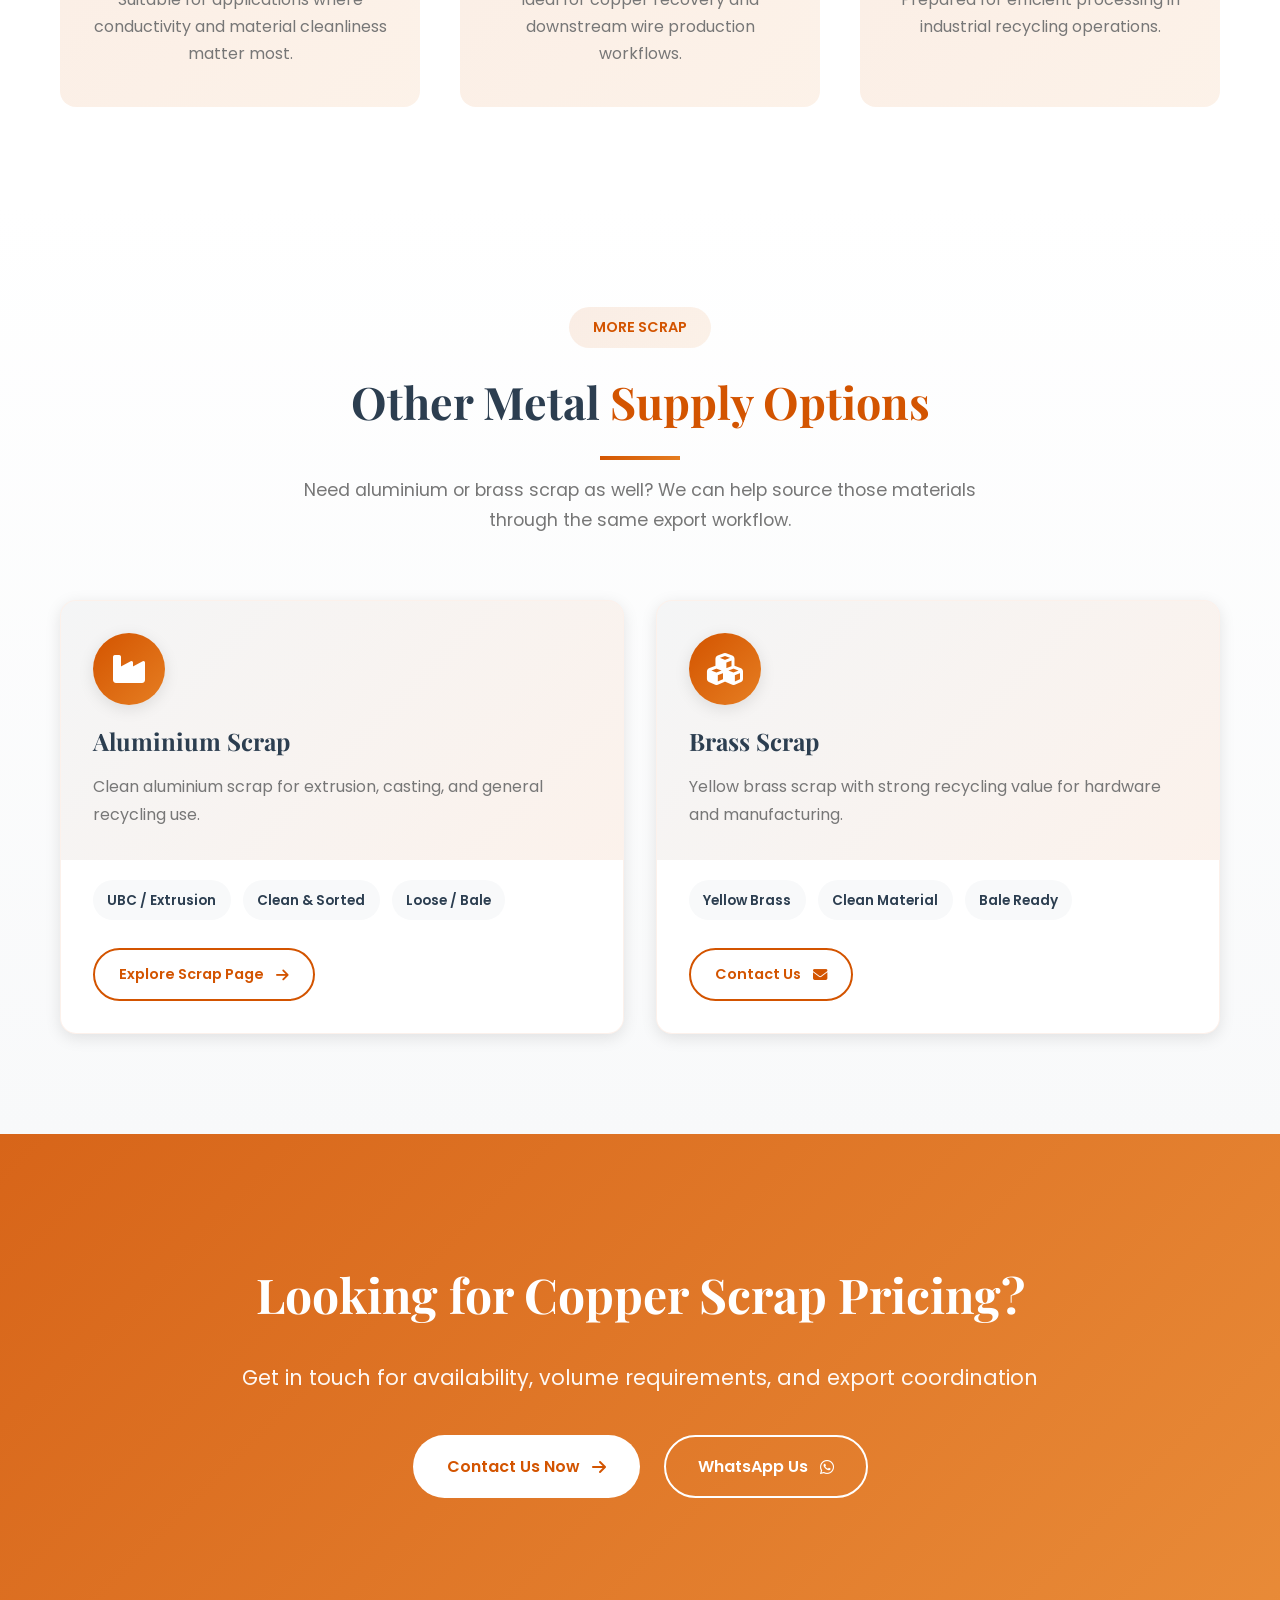
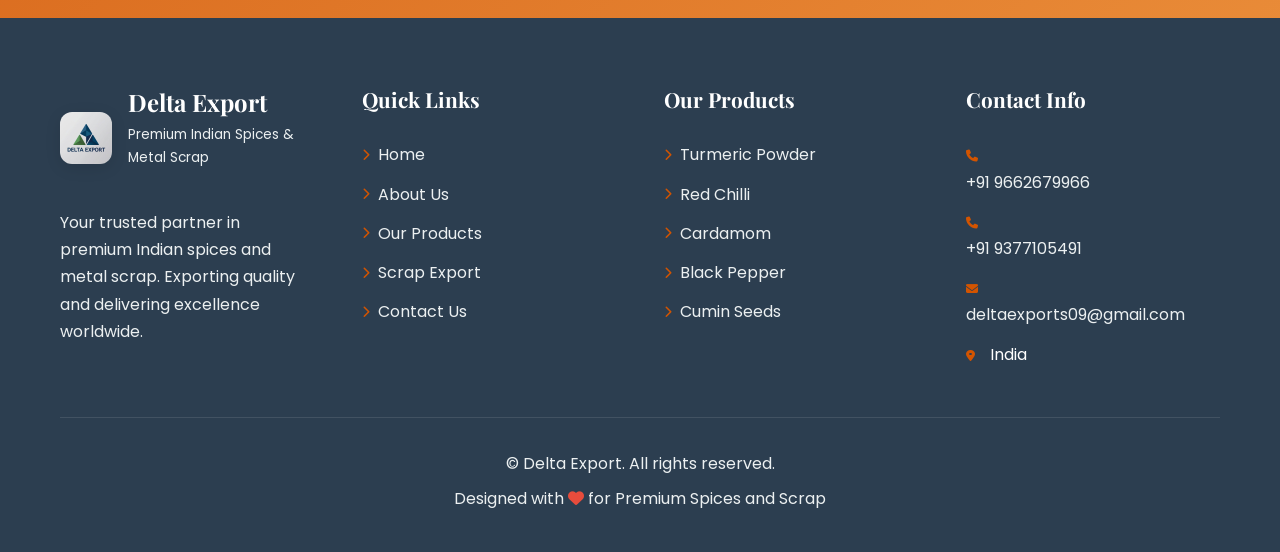
<file: copper.html>
<!DOCTYPE html>
<html lang="en">
<head>
  <meta charset="UTF-8">
  <meta name="viewport" content="width=device-width, initial-scale=1.0">
  <meta name="description" content="Copper scrap export from Delta Export, including Millberry and industrial-grade copper for recycling and manufacturing.">
  <title>Copper Scrap Export - Delta Export</title>
  <link rel="stylesheet" href="styles.css">
  <link rel="stylesheet" href="https://cdnjs.cloudflare.com/ajax/libs/font-awesome/6.4.0/css/all.min.css">
  <link href="https://fonts.googleapis.com/css2?family=Playfair+Display:wght@400;600;700;900&family=Poppins:wght@300;400;500;600;700;800&display=swap" rel="stylesheet">
  <link href="https://unpkg.com/aos@2.3.1/dist/aos.css" rel="stylesheet">
  <link rel="stylesheet" href="chatbot.css">
</head>
<body>
  <header class="header" id="header">
    <nav class="navbar">
      <div class="container">
        <div class="nav-wrapper">
          <div class="logo">
            <img src="logo.jpeg" alt="Delta Export logo" class="logo-image">
            <div class="logo-text">
              <h1>Delta Export</h1>
              <p class="tagline">Premium Indian Spices & Metal Scrap</p>
            </div>
          </div>
          <button class="nav-toggle" id="navToggle" aria-label="Toggle navigation">
            <span></span>
            <span></span>
            <span></span>
          </button>
          <ul class="nav-menu" id="navMenu">
            <li><a href="index.html" class="nav-link">Home</a></li>
            <li><a href="about.html" class="nav-link">About Us</a></li>
            <li><a href="products.html" class="nav-link">Our Products</a></li>
            <li><a href="scrap.html" class="nav-link active">Scrap Export</a></li>
            <li><a href="contact.html" class="nav-link">Contact Us</a></li>
          </ul>
        </div>
      </div>
    </nav>
  </header>

  <section class="page-hero">
    <div class="page-hero-overlay"></div>
    <div class="container">
      <div class="page-hero-content" data-aos="fade-up">
        <h1>Copper <span class="gradient-text">Scrap</span></h1>
        <p>Millberry-grade copper scrap supplied for electrical, industrial, and recycling use</p>
        <div class="breadcrumb">
          <a href="index.html"><i class="fas fa-home"></i> Home</a>
          <span><i class="fas fa-chevron-right"></i></span>
          <a href="scrap.html">Scrap Export</a>
          <span><i class="fas fa-chevron-right"></i></span>
          <span>Copper Scrap</span>
        </div>
      </div>
    </div>
  </section>

  <section class="products-section">
    <div class="container">
      <div class="metal-intro" data-aos="fade-up">
        <span class="section-badge">Copper Scrap</span>
        <h2>High-Purity Copper for <span class="gradient-text">Industrial Recycling</span></h2>
        <div class="section-divider"></div>
        <p class="section-subtitle">We supply export-ready copper scrap with a focus on clean sorting, dependable grading, and practical logistics for buyers who need consistent material.
        </p>
      </div>

      <div class="metal-detail-card" data-aos="fade-up" data-aos-delay="100">
        <div class="metal-visual">
          <div class="metal-icon">
            <i class="fas fa-bolt"></i>
          </div>
          <h3>Millberry Copper</h3>
          <p>Clean, high-conductivity copper scrap prepared for smelting, recycling, and manufacturing processes.</p>
          <div class="metal-meta">
            <span>99.9% Purity</span>
            <span>Wire Grade</span>
            <span>Export Ready</span>
          </div>
        </div>
        <div class="metal-detail-info">
          <span class="section-badge">Copper Scrap</span>
          <h2>Dependable Copper Scrap Supply</h2>
          <p class="product-desc">Our copper scrap supply is built for customers who need clean, sorted, and high-conductivity material. We support industrial recycling, wire production, and metal recovery applications with export-ready handling.</p>
          <div class="product-specs">
            <div class="spec-item">
              <i class="fas fa-check-circle"></i>
              <span>Millberry / Birch Cliff Grade</span>
            </div>
            <div class="spec-item">
              <i class="fas fa-check-circle"></i>
              <span>High Conductivity Material</span>
            </div>
            <div class="spec-item">
              <i class="fas fa-check-circle"></i>
              <span>1 Ton Bale Packing</span>
            </div>
            <div class="spec-item">
              <i class="fas fa-check-circle"></i>
              <span>Sorted for Recycling</span>
            </div>
          </div>
          <div class="metal-cta">
            <a href="https://wa.me/919662679966?text=Hello! I am interested in copper scrap supply." target="_blank" class="btn btn-success btn-sm whatsapp-btn">
              <i class="fab fa-whatsapp"></i>
              <span>WhatsApp Inquiry</span>
            </a>
            <a href="contact.html" class="btn btn-outline-primary btn-sm">
              <span>Request a Quote</span>
              <i class="fas fa-envelope"></i>
            </a>
          </div>
        </div>
      </div>

      <div class="choose-grid" data-aos="fade-up" data-aos-delay="200">
        <div class="choose-card">
          <div class="choose-icon">
            <i class="fas fa-bolt"></i>
          </div>
          <h3>Electrical Use</h3>
          <p>Suitable for applications where conductivity and material cleanliness matter most.</p>
        </div>

        <div class="choose-card">
          <div class="choose-icon">
            <i class="fas fa-industry"></i>
          </div>
          <h3>Wire Manufacturing</h3>
          <p>Ideal for copper recovery and downstream wire production workflows.</p>
        </div>

        <div class="choose-card">
          <div class="choose-icon">
            <i class="fas fa-recycle"></i>
          </div>
          <h3>Recycling Plants</h3>
          <p>Prepared for efficient processing in industrial recycling operations.</p>
        </div>
      </div>
    </div>
  </section>

  <section class="scrap-preview">
    <div class="container">
      <div class="section-header" data-aos="fade-up">
        <span class="section-badge">More Scrap</span>
        <h2 class="section-title">Other Metal <span class="gradient-text">Supply Options</span></h2>
        <div class="section-divider"></div>
        <p class="section-subtitle">Need aluminium or brass scrap as well? We can help source those materials through the same export workflow.</p>
      </div>

      <div class="scrap-grid">
        <div class="scrap-card" data-aos="fade-up" data-aos-delay="100">
          <div class="scrap-card-header">
            <div class="scrap-card-icon">
              <i class="fas fa-industry"></i>
            </div>
            <h3>Aluminium Scrap</h3>
            <p>Clean aluminium scrap for extrusion, casting, and general recycling use.</p>
          </div>
          <div class="scrap-card-body">
            <div class="scrap-features">
              <span class="scrap-chip">UBC / Extrusion</span>
              <span class="scrap-chip">Clean & Sorted</span>
              <span class="scrap-chip">Loose / Bale</span>
            </div>
            <a href="scrap.html" class="btn btn-outline-primary btn-sm">
              <span>Explore Scrap Page</span>
              <i class="fas fa-arrow-right"></i>
            </a>
          </div>
        </div>

        <div class="scrap-card" data-aos="fade-up" data-aos-delay="200">
          <div class="scrap-card-header">
            <div class="scrap-card-icon">
              <i class="fas fa-cubes"></i>
            </div>
            <h3>Brass Scrap</h3>
            <p>Yellow brass scrap with strong recycling value for hardware and manufacturing.</p>
          </div>
          <div class="scrap-card-body">
            <div class="scrap-features">
              <span class="scrap-chip">Yellow Brass</span>
              <span class="scrap-chip">Clean Material</span>
              <span class="scrap-chip">Bale Ready</span>
            </div>
            <a href="contact.html" class="btn btn-outline-primary btn-sm">
              <span>Contact Us</span>
              <i class="fas fa-envelope"></i>
            </a>
          </div>
        </div>
      </div>
    </div>
  </section>

  <section class="cta-section">
    <div class="cta-overlay"></div>
    <div class="container">
      <div class="cta-content" data-aos="zoom-in">
        <h2>Looking for Copper Scrap Pricing?</h2>
        <p>Get in touch for availability, volume requirements, and export coordination</p>
        <div class="cta-buttons">
          <a href="contact.html" class="btn btn-white">
            <span>Contact Us Now</span>
            <i class="fas fa-arrow-right"></i>
          </a>
          <a href="https://wa.me/919662679966" target="_blank" class="btn btn-outline-white">
            <span>WhatsApp Us</span>
            <i class="fab fa-whatsapp"></i>
          </a>
        </div>
      </div>
    </div>
  </section>

  <footer class="footer">
    <div class="container">
      <div class="footer-content">
        <div class="footer-section">
          <div class="footer-logo">
            <img src="logo.jpeg" alt="Delta Export logo" class="logo-image">
            <div>
              <h3>Delta Export</h3>
              <p class="footer-tagline">Premium Indian Spices & Metal Scrap</p>
            </div>
          </div>
          <p>Your trusted partner in premium Indian spices and metal scrap. Exporting quality and delivering excellence worldwide.</p>
        </div>

        <div class="footer-section">
          <h4>Quick Links</h4>
          <ul>
            <li><a href="index.html"><i class="fas fa-chevron-right"></i> Home</a></li>
            <li><a href="about.html"><i class="fas fa-chevron-right"></i> About Us</a></li>
            <li><a href="products.html"><i class="fas fa-chevron-right"></i> Our Products</a></li>
            <li><a href="scrap.html"><i class="fas fa-chevron-right"></i> Scrap Export</a></li>
            <li><a href="contact.html"><i class="fas fa-chevron-right"></i> Contact Us</a></li>
          </ul>
        </div>

        <div class="footer-section">
          <h4>Our Products</h4>
          <ul>
            <li><a href="products.html"><i class="fas fa-chevron-right"></i> Turmeric Powder</a></li>
            <li><a href="products.html"><i class="fas fa-chevron-right"></i> Red Chilli</a></li>
            <li><a href="products.html"><i class="fas fa-chevron-right"></i> Cardamom</a></li>
            <li><a href="products.html"><i class="fas fa-chevron-right"></i> Black Pepper</a></li>
            <li><a href="products.html"><i class="fas fa-chevron-right"></i> Cumin Seeds</a></li>
          </ul>
        </div>

        <div class="footer-section">
          <h4>Contact Info</h4>
          <ul class="contact-info">
            <li>
              <i class="fas fa-phone"></i>
              <a href="tel:+919662679966">+91 9662679966</a>
            </li>
            <li>
              <i class="fas fa-phone"></i>
              <a href="tel:+919377105491">+91 9377105491</a>
            </li>
            <li>
              <i class="fas fa-envelope"></i>
              <a href="mailto:deltaexports09@gmail.com">deltaexports09@gmail.com</a>
            </li>
            <li>
              <i class="fas fa-map-marker-alt"></i>
              <span>India</span>
            </li>
          </ul>
        </div>
      </div>

      <div class="footer-bottom">
        <p>&copy; <span id="currentYear"></span> Delta Export. All rights reserved.</p>
        <p>Designed with <i class="fas fa-heart"></i> for Premium Spices and Scrap</p>
      </div>
    </div>
  </footer>

  <a href="https://wa.me/919662679966" class="whatsapp-float" target="_blank" aria-label="Contact on WhatsApp">
    <i class="fab fa-whatsapp"></i>
    <span class="whatsapp-tooltip">Chat with us!</span>
  </a>

  <button class="scroll-top" id="scrollTop" aria-label="Scroll to top">
    <i class="fas fa-arrow-up"></i>
  </button>

  <script src="https://unpkg.com/aos@2.3.1/dist/aos.js"></script>
  <script src="script.js"></script>
  <script src="chatbot.js"></script>
</body>
</html>
</file>
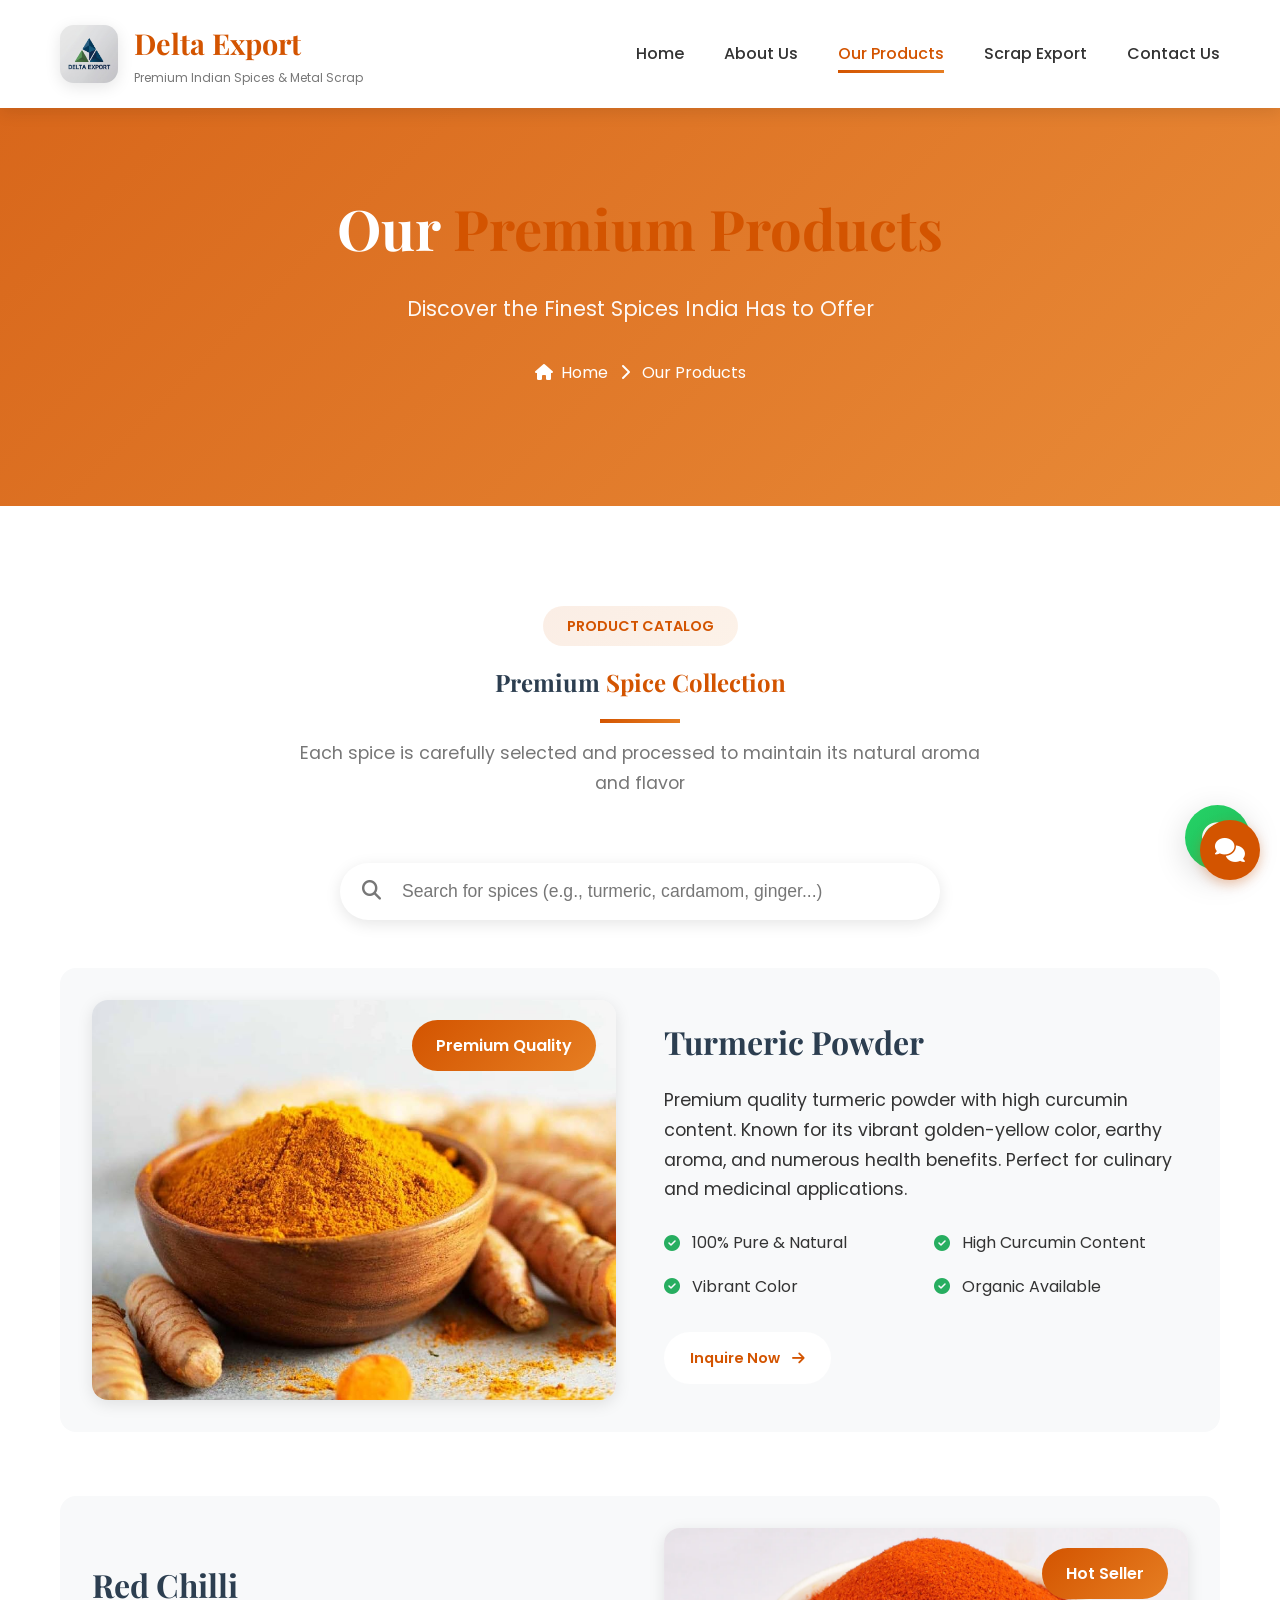
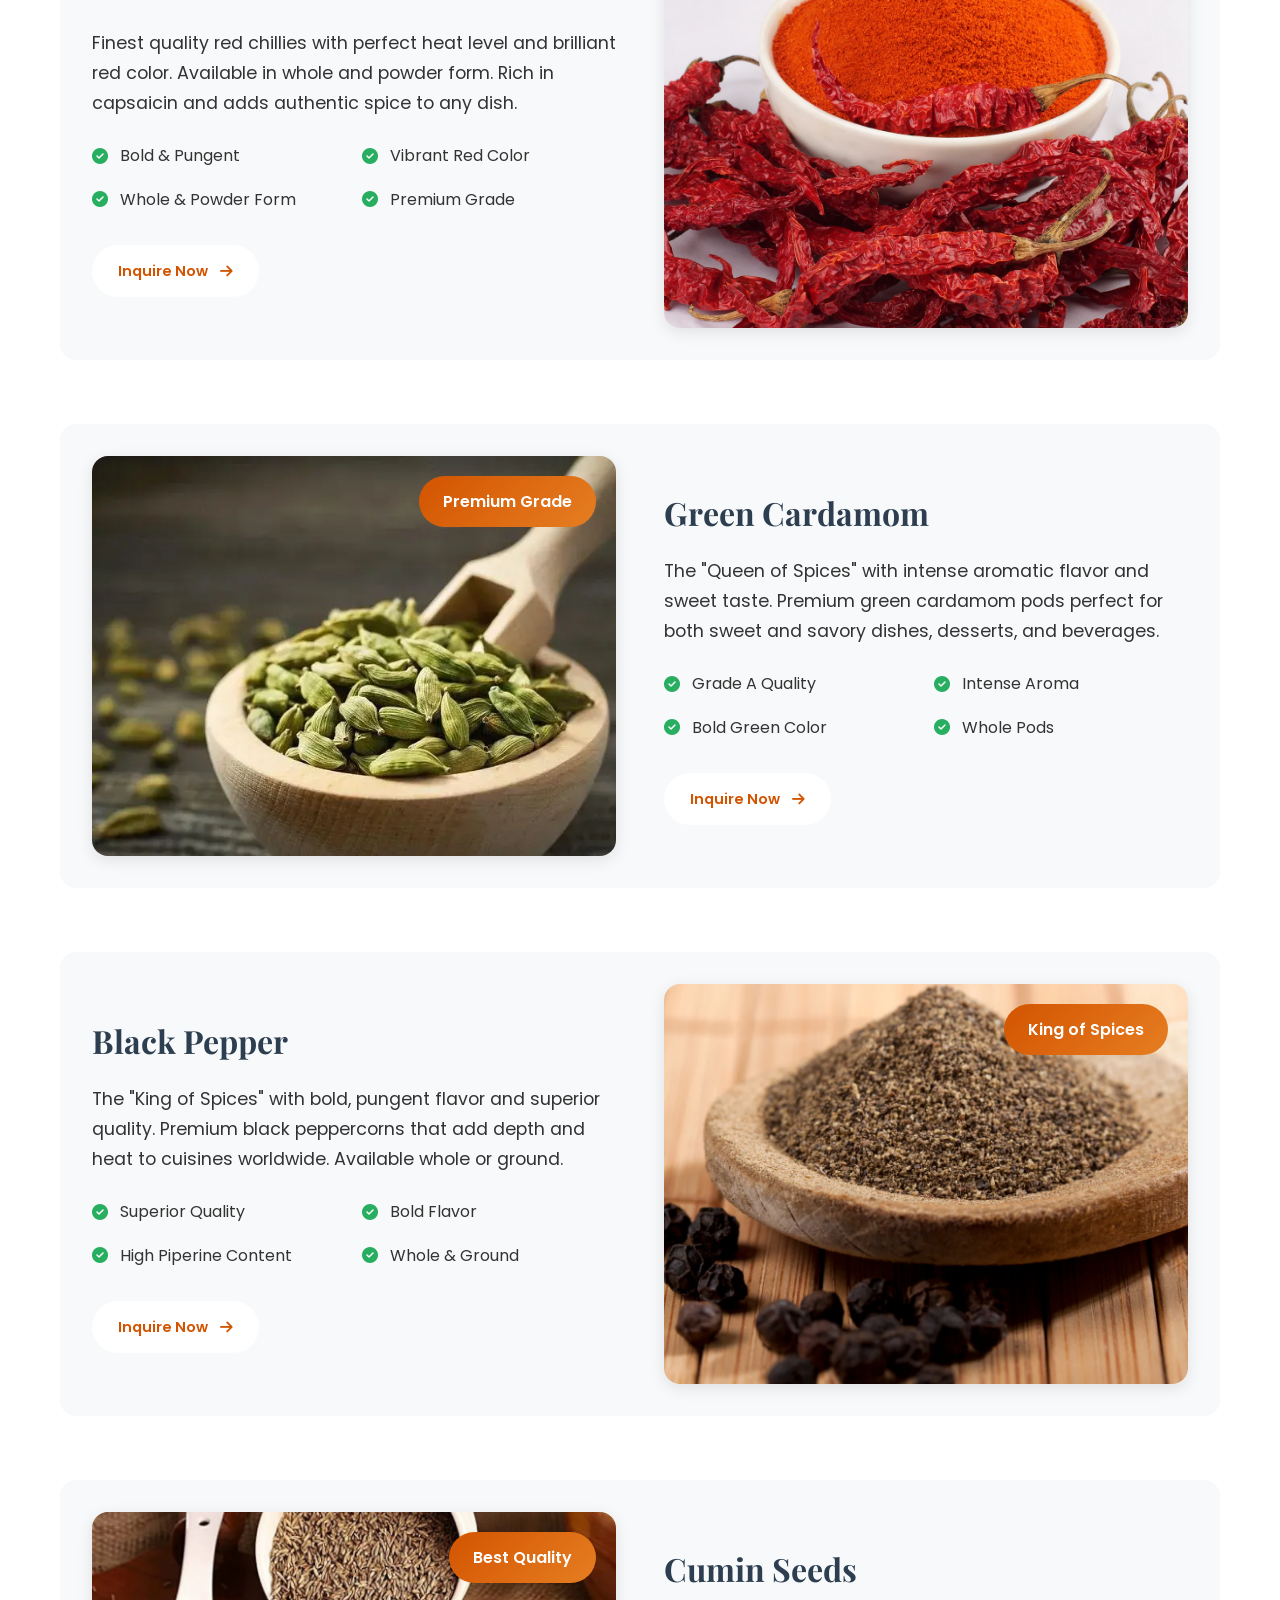
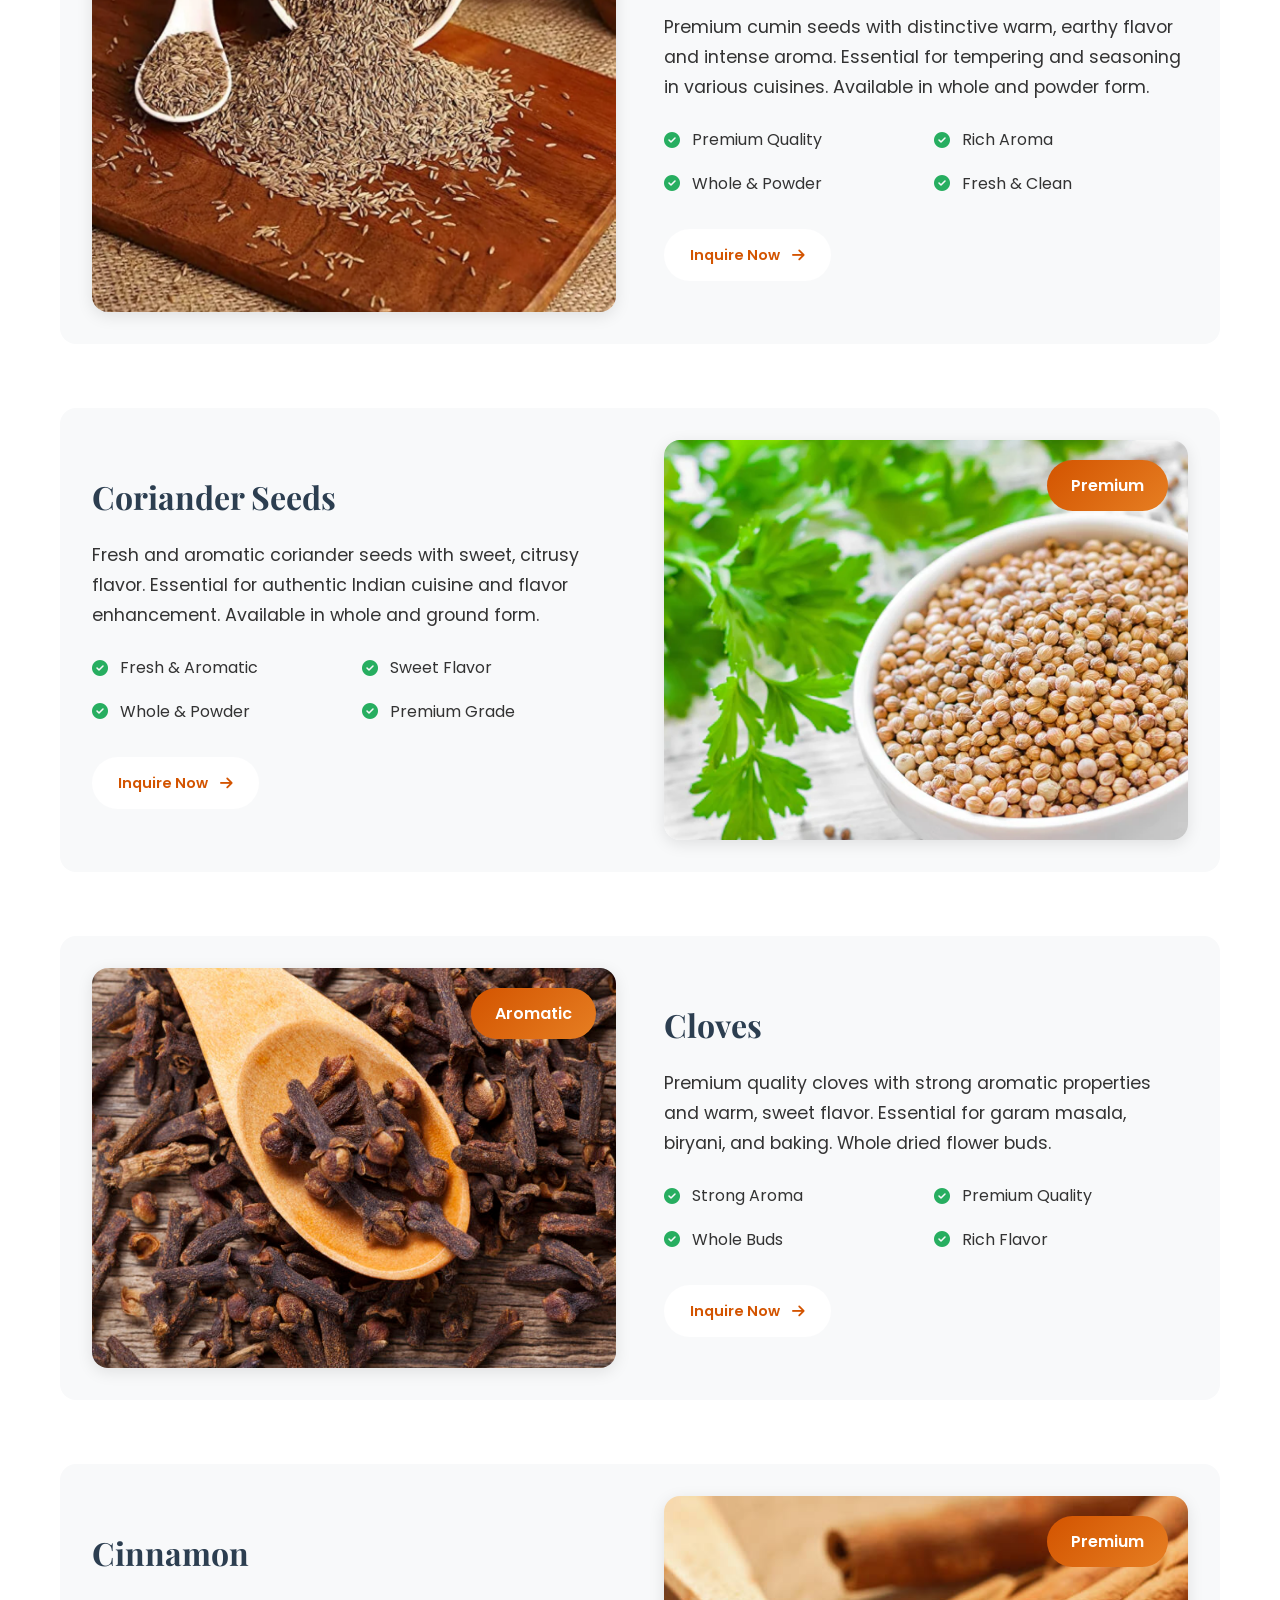
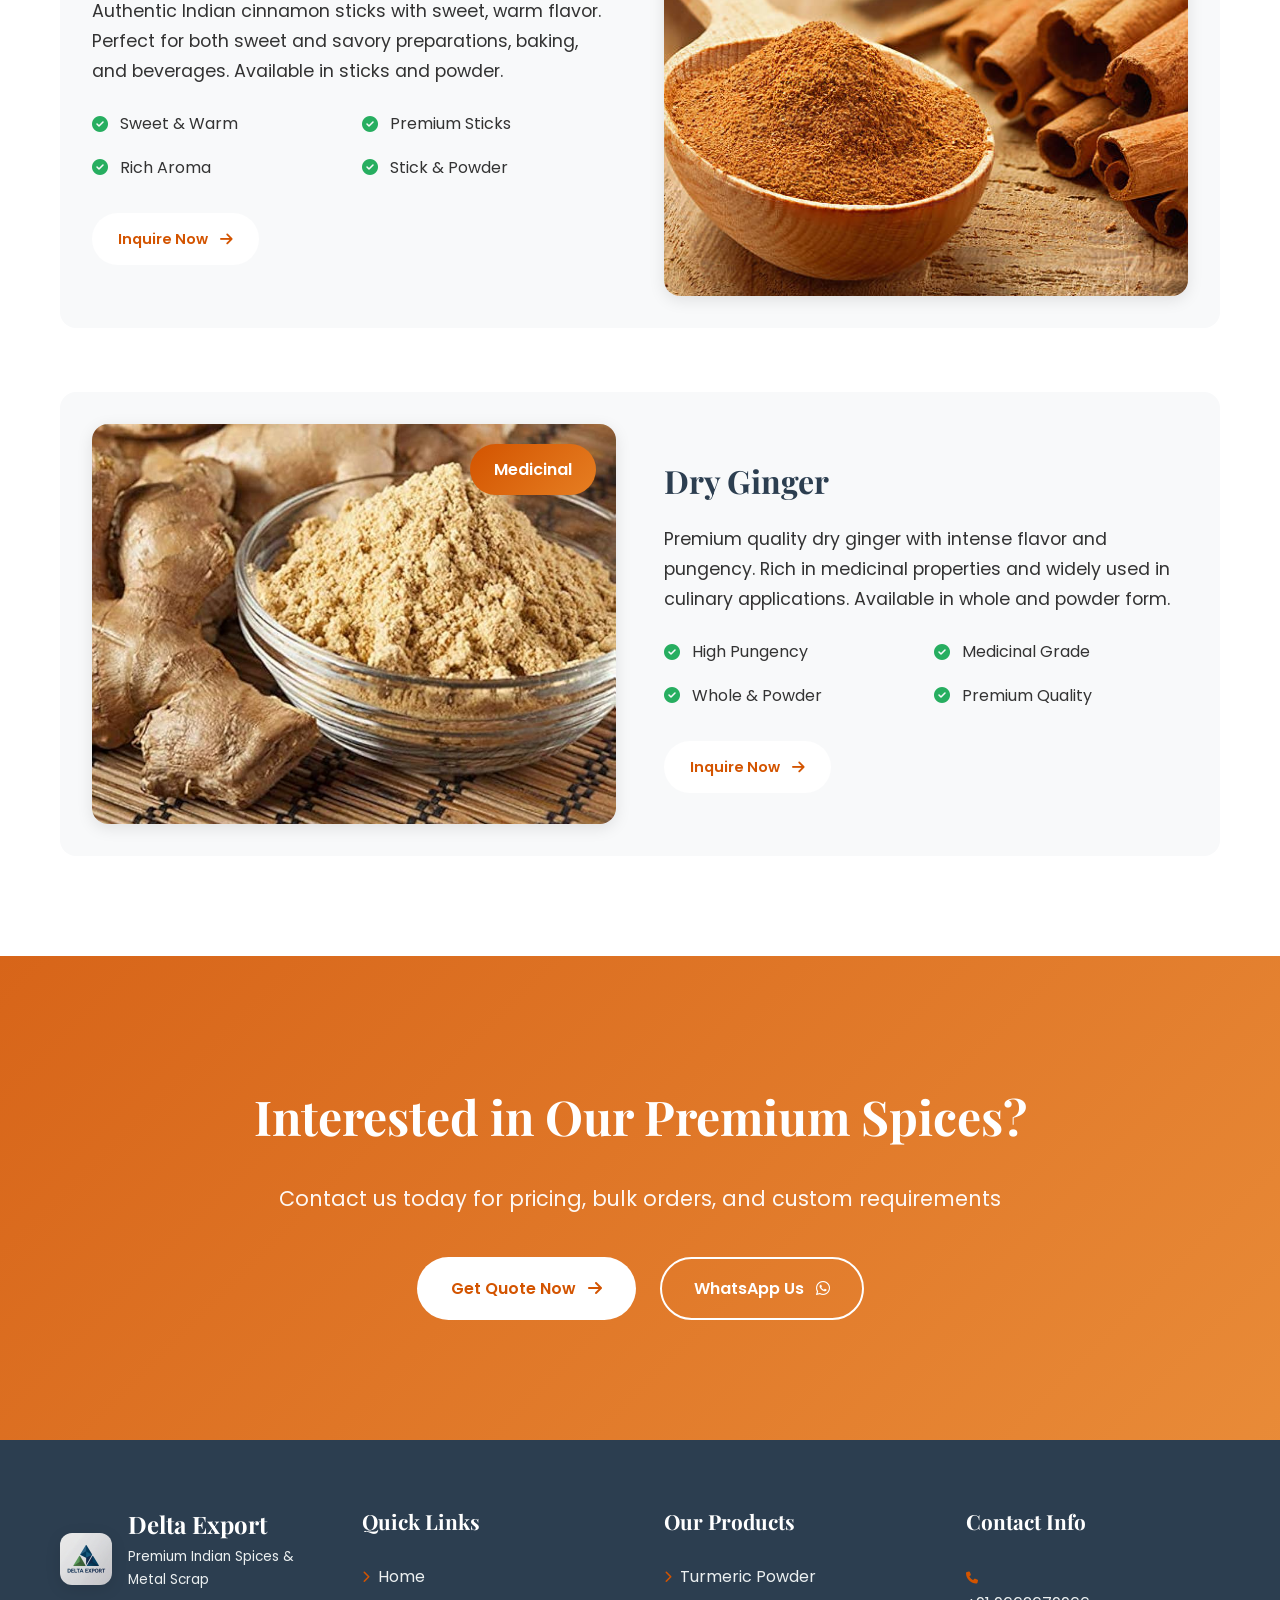
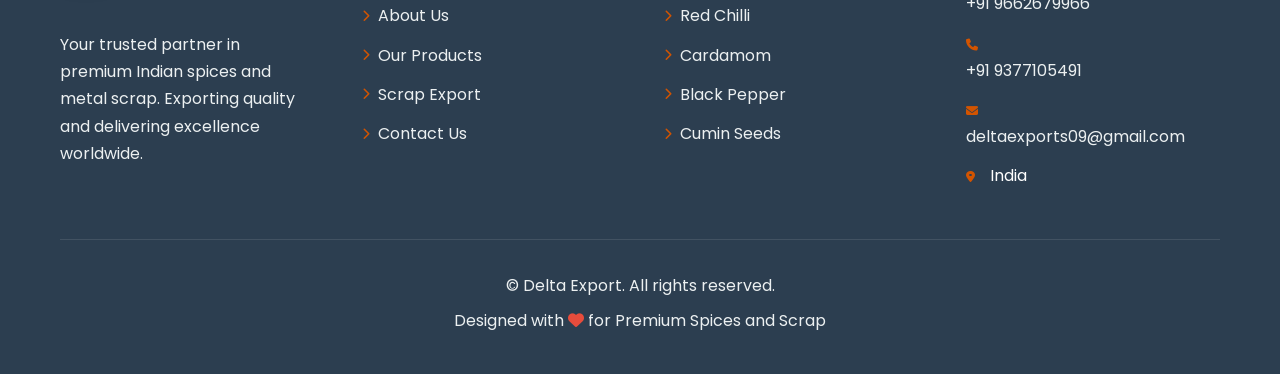
<file: products.html>
<!DOCTYPE html>
<html lang="en">
<head>
    <meta charset="UTF-8">
    <meta name="viewport" content="width=device-width, initial-scale=1.0">
    <meta name="description" content="Browse our premium Indian spices collection - Turmeric, Red Chilli, Cardamom, Black Pepper, and more.">
    <title>Our Products - Delta Export</title>
    <link rel="stylesheet" href="styles.css">
    <link rel="stylesheet" href="https://cdnjs.cloudflare.com/ajax/libs/font-awesome/6.4.0/css/all.min.css">
    <link href="https://fonts.googleapis.com/css2?family=Playfair+Display:wght@400;600;700;900&family=Poppins:wght@300;400;500;600;700;800&display=swap" rel="stylesheet">
    <link href="https://unpkg.com/aos@2.3.1/dist/aos.css" rel="stylesheet">
    <link rel="stylesheet" href="chatbot.css">
</head>
<body>
    <!-- Header -->
    <header class="header" id="header">
        <nav class="navbar">
            <div class="container">
                <div class="nav-wrapper">
                    <div class="logo">
                        <img src="logo.jpeg" alt="Delta Export logo" class="logo-image">
                        <div class="logo-text">
                            <h1>Delta Export</h1>
                            <p class="tagline">Premium Indian Spices & Metal Scrap</p>
                        </div>
                    </div>
                    <button class="nav-toggle" id="navToggle" aria-label="Toggle navigation">
                        <span></span>
                        <span></span>
                        <span></span>
                    </button>
                    <ul class="nav-menu" id="navMenu">
                        <li><a href="index.html" class="nav-link">Home</a></li>
                        <li><a href="about.html" class="nav-link">About Us</a></li>
                        <li><a href="products.html" class="nav-link active">Our Products</a></li>
                        <li><a href="scrap.html" class="nav-link">Scrap Export</a></li>
                        <li><a href="contact.html" class="nav-link">Contact Us</a></li>
                    </ul>
                </div>
            </div>
        </nav>
    </header>

    <!-- Page Hero -->
    <section class="page-hero">
        <div class="page-hero-overlay"></div>
        <div class="container">
            <div class="page-hero-content" data-aos="fade-up">
                <h1>Our <span class="gradient-text">Premium Products</span></h1>
                <p>Discover the Finest Spices India Has to Offer</p>
                <div class="breadcrumb">
                    <a href="index.html"><i class="fas fa-home"></i> Home</a>
                    <span><i class="fas fa-chevron-right"></i></span>
                    <span>Our Products</span>
                </div>
            </div>
        </div>
    </section>

    <!-- Products Section -->
    <section class="products-section">
        <div class="container">
            <div class="section-header" data-aos="fade-up">
                <span class="section-badge">Product Catalog</span>
                <h2>Premium <span class="gradient-text">Spice Collection</span></h2>
                <div class="section-divider"></div>
                <p class="section-subtitle">Each spice is carefully selected and processed to maintain its natural aroma and flavor</p>
            </div>

            <!-- Product Search -->
            <div class="product-search-container" data-aos="fade-up" data-aos-delay="100">
                <div class="search-box">
                    <i class="fas fa-search search-icon"></i>
                    <input type="text" id="productSearch" placeholder="Search for spices (e.g., turmeric, cardamom, ginger...)">
                    <button type="button" class="search-clear" id="clearSearch">
                        <i class="fas fa-times"></i>
                    </button>
                </div>
                <div class="search-results-info" id="searchInfo"></div>
            </div>

            <!-- Custom Order Notice -->
            <div class="custom-order-notice" id="customOrderNotice" style="display: none;" data-aos="fade-up">
                <div class="notice-content">
                    <div class="notice-icon">
                        <i class="fas fa-handshake"></i>
                    </div>
                    <div class="notice-text">
                        <h3>Don't see what you're looking for?</h3>
                        <p>We also supply spices on demand! Even if a product isn't listed here, we can source and deliver it for you. Our extensive network allows us to fulfill custom orders based on your specific requirements.</p>
                        <div class="notice-buttons">
                            <a href="tel:+919662679966" class="btn btn-primary btn-sm">
                                <i class="fas fa-phone"></i>
                                <span>Call Us</span>
                            </a>
                            <a href="https://wa.me/919662679966?text=Hello! I'm looking for a specific spice that's not listed on your website. Can you help me source it?" target="_blank" class="btn btn-success btn-sm">
                                <i class="fab fa-whatsapp"></i>
                                <span>WhatsApp</span>
                            </a>
                            <a href="mailto:deltaexports09@gmail.com?subject=Custom Spice Order Request&body=Hello, I'm interested in ordering a spice that's not listed on your website." class="btn btn-outline-primary btn-sm">
                                <i class="fas fa-envelope"></i>
                                <span>Email</span>
                            </a>
                        </div>
                    </div>
                </div>
            </div>

            <div class="products-catalog">
                <!-- Turmeric -->
                <div class="product-detail-card" data-aos="fade-up" data-aos-delay="100">
                    <div class="product-image-large">
                        <img src="turmeric.jpg" alt="Turmeric Powder">
                        <div class="product-badge-large">Premium Quality</div>
                    </div>
                    <div class="product-detail-info">
                        <h3>Turmeric Powder</h3>
                        <p class="product-desc">Premium quality turmeric powder with high curcumin content. Known for its vibrant golden-yellow color, earthy aroma, and numerous health benefits. Perfect for culinary and medicinal applications.</p>
                        <div class="product-specs">
                            <div class="spec-item">
                                <i class="fas fa-check-circle"></i>
                                <span>100% Pure & Natural</span>
                            </div>
                            <div class="spec-item">
                                <i class="fas fa-check-circle"></i>
                                <span>High Curcumin Content</span>
                            </div>
                            <div class="spec-item">
                                <i class="fas fa-check-circle"></i>
                                <span>Vibrant Color</span>
                            </div>
                            <div class="spec-item">
                                <i class="fas fa-check-circle"></i>
                                <span>Organic Available</span>
                            </div>
                        </div>
                        <a href="contact.html" class="btn btn-primary btn-sm">
                            <span>Inquire Now</span>
                            <i class="fas fa-arrow-right"></i>
                        </a>
                    </div>
                </div>

                <!-- Red Chilli -->
                <div class="product-detail-card reverse" data-aos="fade-up" data-aos-delay="200">
                    <div class="product-image-large">
                        <img src="RedChilliPowder.jpg" alt="Red Chilli">
                        <div class="product-badge-large">Hot Seller</div>
                    </div>
                    <div class="product-detail-info">
                        <h3>Red Chilli</h3>
                        <p class="product-desc">Finest quality red chillies with perfect heat level and brilliant red color. Available in whole and powder form. Rich in capsaicin and adds authentic spice to any dish.</p>
                        <div class="product-specs">
                            <div class="spec-item">
                                <i class="fas fa-check-circle"></i>
                                <span>Bold & Pungent</span>
                            </div>
                            <div class="spec-item">
                                <i class="fas fa-check-circle"></i>
                                <span>Vibrant Red Color</span>
                            </div>
                            <div class="spec-item">
                                <i class="fas fa-check-circle"></i>
                                <span>Whole & Powder Form</span>
                            </div>
                            <div class="spec-item">
                                <i class="fas fa-check-circle"></i>
                                <span>Premium Grade</span>
                            </div>
                        </div>
                        <a href="contact.html" class="btn btn-primary btn-sm">
                            <span>Inquire Now</span>
                            <i class="fas fa-arrow-right"></i>
                        </a>
                    </div>
                </div>

                <!-- Cardamom -->
                <div class="product-detail-card" data-aos="fade-up" data-aos-delay="300">
                    <div class="product-image-large">
                        <img src="Green-Cardamom.jpg" alt="Green Cardamom">
                        <div class="product-badge-large">Premium Grade</div>
                    </div>
                    <div class="product-detail-info">
                        <h3>Green Cardamom</h3>
                        <p class="product-desc">The "Queen of Spices" with intense aromatic flavor and sweet taste. Premium green cardamom pods perfect for both sweet and savory dishes, desserts, and beverages.</p>
                        <div class="product-specs">
                            <div class="spec-item">
                                <i class="fas fa-check-circle"></i>
                                <span>Grade A Quality</span>
                            </div>
                            <div class="spec-item">
                                <i class="fas fa-check-circle"></i>
                                <span>Intense Aroma</span>
                            </div>
                            <div class="spec-item">
                                <i class="fas fa-check-circle"></i>
                                <span>Bold Green Color</span>
                            </div>
                            <div class="spec-item">
                                <i class="fas fa-check-circle"></i>
                                <span>Whole Pods</span>
                            </div>
                        </div>
                        <a href="contact.html" class="btn btn-primary btn-sm">
                            <span>Inquire Now</span>
                            <i class="fas fa-arrow-right"></i>
                        </a>
                    </div>
                </div>

                <!-- Black Pepper -->
                <div class="product-detail-card reverse" data-aos="fade-up" data-aos-delay="400">
                    <div class="product-image-large">
                        <img src="BlackPepperPowder.jpg" alt="Black Pepper">
                        <div class="product-badge-large">King of Spices</div>
                    </div>
                    <div class="product-detail-info">
                        <h3>Black Pepper</h3>
                        <p class="product-desc">The "King of Spices" with bold, pungent flavor and superior quality. Premium black peppercorns that add depth and heat to cuisines worldwide. Available whole or ground.</p>
                        <div class="product-specs">
                            <div class="spec-item">
                                <i class="fas fa-check-circle"></i>
                                <span>Superior Quality</span>
                            </div>
                            <div class="spec-item">
                                <i class="fas fa-check-circle"></i>
                                <span>Bold Flavor</span>
                            </div>
                            <div class="spec-item">
                                <i class="fas fa-check-circle"></i>
                                <span>High Piperine Content</span>
                            </div>
                            <div class="spec-item">
                                <i class="fas fa-check-circle"></i>
                                <span>Whole & Ground</span>
                            </div>
                        </div>
                        <a href="contact.html" class="btn btn-primary btn-sm">
                            <span>Inquire Now</span>
                            <i class="fas fa-arrow-right"></i>
                        </a>
                    </div>
                </div>

                <!-- Cumin Seeds -->
                <div class="product-detail-card" data-aos="fade-up" data-aos-delay="500">
                    <div class="product-image-large">
                        <img src="cumin.jpg" alt="Cumin Seeds">
                        <div class="product-badge-large">Best Quality</div>
                    </div>
                    <div class="product-detail-info">
                        <h3>Cumin Seeds</h3>
                        <p class="product-desc">Premium cumin seeds with distinctive warm, earthy flavor and intense aroma. Essential for tempering and seasoning in various cuisines. Available in whole and powder form.</p>
                        <div class="product-specs">
                            <div class="spec-item">
                                <i class="fas fa-check-circle"></i>
                                <span>Premium Quality</span>
                            </div>
                            <div class="spec-item">
                                <i class="fas fa-check-circle"></i>
                                <span>Rich Aroma</span>
                            </div>
                            <div class="spec-item">
                                <i class="fas fa-check-circle"></i>
                                <span>Whole & Powder</span>
                            </div>
                            <div class="spec-item">
                                <i class="fas fa-check-circle"></i>
                                <span>Fresh & Clean</span>
                            </div>
                        </div>
                        <a href="contact.html" class="btn btn-primary btn-sm">
                            <span>Inquire Now</span>
                            <i class="fas fa-arrow-right"></i>
                        </a>
                    </div>
                </div>

                <!-- Coriander -->
                <div class="product-detail-card reverse" data-aos="fade-up" data-aos-delay="600">
                    <div class="product-image-large">
                        <img src="coriander_seeds.jpg" alt="Coriander Seeds">
                        <div class="product-badge-large">Premium</div>
                    </div>
                    <div class="product-detail-info">
                        <h3>Coriander Seeds</h3>
                        <p class="product-desc">Fresh and aromatic coriander seeds with sweet, citrusy flavor. Essential for authentic Indian cuisine and flavor enhancement. Available in whole and ground form.</p>
                        <div class="product-specs">
                            <div class="spec-item">
                                <i class="fas fa-check-circle"></i>
                                <span>Fresh & Aromatic</span>
                            </div>
                            <div class="spec-item">
                                <i class="fas fa-check-circle"></i>
                                <span>Sweet Flavor</span>
                            </div>
                            <div class="spec-item">
                                <i class="fas fa-check-circle"></i>
                                <span>Whole & Powder</span>
                            </div>
                            <div class="spec-item">
                                <i class="fas fa-check-circle"></i>
                                <span>Premium Grade</span>
                            </div>
                        </div>
                        <a href="contact.html" class="btn btn-primary btn-sm">
                            <span>Inquire Now</span>
                            <i class="fas fa-arrow-right"></i>
                        </a>
                    </div>
                </div>

                <!-- Cloves -->
                <div class="product-detail-card" data-aos="fade-up" data-aos-delay="700">
                    <div class="product-image-large">
                        <img src="Cloves.jpg" alt="Cloves">
                        <div class="product-badge-large">Aromatic</div>
                    </div>
                    <div class="product-detail-info">
                        <h3>Cloves</h3>
                        <p class="product-desc">Premium quality cloves with strong aromatic properties and warm, sweet flavor. Essential for garam masala, biryani, and baking. Whole dried flower buds.</p>
                        <div class="product-specs">
                            <div class="spec-item">
                                <i class="fas fa-check-circle"></i>
                                <span>Strong Aroma</span>
                            </div>
                            <div class="spec-item">
                                <i class="fas fa-check-circle"></i>
                                <span>Premium Quality</span>
                            </div>
                            <div class="spec-item">
                                <i class="fas fa-check-circle"></i>
                                <span>Whole Buds</span>
                            </div>
                            <div class="spec-item">
                                <i class="fas fa-check-circle"></i>
                                <span>Rich Flavor</span>
                            </div>
                        </div>
                        <a href="contact.html" class="btn btn-primary btn-sm">
                            <span>Inquire Now</span>
                            <i class="fas fa-arrow-right"></i>
                        </a>
                    </div>
                </div>

                <!-- Cinnamon -->
                <div class="product-detail-card reverse" data-aos="fade-up" data-aos-delay="800">
                    <div class="product-image-large">
                        <img src="cinamon.jpg" alt="Cinnamon">
                        <div class="product-badge-large">Premium</div>
                    </div>
                    <div class="product-detail-info">
                        <h3>Cinnamon</h3>
                        <p class="product-desc">Authentic Indian cinnamon sticks with sweet, warm flavor. Perfect for both sweet and savory preparations, baking, and beverages. Available in sticks and powder.</p>
                        <div class="product-specs">
                            <div class="spec-item">
                                <i class="fas fa-check-circle"></i>
                                <span>Sweet & Warm</span>
                            </div>
                            <div class="spec-item">
                                <i class="fas fa-check-circle"></i>
                                <span>Premium Sticks</span>
                            </div>
                            <div class="spec-item">
                                <i class="fas fa-check-circle"></i>
                                <span>Rich Aroma</span>
                            </div>
                            <div class="spec-item">
                                <i class="fas fa-check-circle"></i>
                                <span>Stick & Powder</span>
                            </div>
                        </div>
                        <a href="contact.html" class="btn btn-primary btn-sm">
                            <span>Inquire Now</span>
                            <i class="fas fa-arrow-right"></i>
                        </a>
                    </div>
                </div>

                <!-- Dry Ginger -->
                <div class="product-detail-card" data-aos="fade-up" data-aos-delay="900">
                    <div class="product-image-large">
                        <img src="dryginger.jpg" alt="Dry Ginger">
                        <div class="product-badge-large">Medicinal</div>
                    </div>
                    <div class="product-detail-info">
                        <h3>Dry Ginger</h3>
                        <p class="product-desc">Premium quality dry ginger with intense flavor and pungency. Rich in medicinal properties and widely used in culinary applications. Available in whole and powder form.</p>
                        <div class="product-specs">
                            <div class="spec-item">
                                <i class="fas fa-check-circle"></i>
                                <span>High Pungency</span>
                            </div>
                            <div class="spec-item">
                                <i class="fas fa-check-circle"></i>
                                <span>Medicinal Grade</span>
                            </div>
                            <div class="spec-item">
                                <i class="fas fa-check-circle"></i>
                                <span>Whole & Powder</span>
                            </div>
                            <div class="spec-item">
                                <i class="fas fa-check-circle"></i>
                                <span>Premium Quality</span>
                            </div>
                        </div>
                        <a href="contact.html" class="btn btn-primary btn-sm">
                            <span>Inquire Now</span>
                            <i class="fas fa-arrow-right"></i>
                        </a>
                    </div>
                </div>
            </div>
        </div>
    </section>

    <!-- CTA Section -->
    <section class="cta-section">
        <div class="cta-overlay"></div>
        <div class="container">
            <div class="cta-content">
                <h2>Interested in Our Premium Spices?</h2>
                <p>Contact us today for pricing, bulk orders, and custom requirements</p>
                <div class="cta-buttons">
                    <a href="contact.html" class="btn btn-white">
                        <span>Get Quote Now</span>
                        <i class="fas fa-arrow-right"></i>
                    </a>
                    <a href="https://wa.me/919662679966" target="_blank" class="btn btn-outline-white">
                        <span>WhatsApp Us</span>
                        <i class="fab fa-whatsapp"></i>
                    </a>
                </div>
            </div>
        </div>
    </section>

    <!-- Footer -->
    <footer class="footer">
        <div class="container">
            <div class="footer-content">
                <div class="footer-section">
                    <div class="footer-logo">
                        <img src="logo.jpeg" alt="Delta Export logo" class="logo-image">
                        <div>
                            <h3>Delta Export</h3>
                            <p class="footer-tagline">Premium Indian Spices & Metal Scrap</p>
                        </div>
                    </div>
                    <p>Your trusted partner in premium Indian spices and metal scrap. Exporting quality and delivering excellence worldwide.</p>
                </div>

                <div class="footer-section">
                    <h4>Quick Links</h4>
                    <ul>
                        <li><a href="index.html"><i class="fas fa-chevron-right"></i> Home</a></li>
                        <li><a href="about.html"><i class="fas fa-chevron-right"></i> About Us</a></li>
                        <li><a href="products.html"><i class="fas fa-chevron-right"></i> Our Products</a></li>
                        <li><a href="scrap.html"><i class="fas fa-chevron-right"></i> Scrap Export</a></li>
                        <li><a href="contact.html"><i class="fas fa-chevron-right"></i> Contact Us</a></li>
                    </ul>
                </div>

                <div class="footer-section">
                    <h4>Our Products</h4>
                    <ul>
                        <li><a href="products.html"><i class="fas fa-chevron-right"></i> Turmeric Powder</a></li>
                        <li><a href="products.html"><i class="fas fa-chevron-right"></i> Red Chilli</a></li>
                        <li><a href="products.html"><i class="fas fa-chevron-right"></i> Cardamom</a></li>
                        <li><a href="products.html"><i class="fas fa-chevron-right"></i> Black Pepper</a></li>
                        <li><a href="products.html"><i class="fas fa-chevron-right"></i> Cumin Seeds</a></li>
                    </ul>
                </div>

                <div class="footer-section">
                    <h4>Contact Info</h4>
                    <ul class="contact-info">
                        <li>
                            <i class="fas fa-phone"></i>
                            <a href="tel:+919662679966">+91 9662679966</a>
                        </li>
                        <li>
                            <i class="fas fa-phone"></i>
                            <a href="tel:+919377105491">+91 9377105491</a>
                        </li>
                        <li>
                            <i class="fas fa-envelope"></i>
                            <a href="mailto:deltaexports09@gmail.com">deltaexports09@gmail.com</a>
                        </li>
                        <li>
                            <i class="fas fa-map-marker-alt"></i>
                            <span>India</span>
                        </li>
                    </ul>
                </div>
            </div>

            <div class="footer-bottom">
                <p>&copy; <span id="currentYear"></span> Delta Export. All rights reserved.</p>
                <p>Designed with <i class="fas fa-heart"></i> for Premium Spices and Scrap</p>
            </div>
        </div>
    </footer>

    <!-- WhatsApp Float Button -->
    <a href="https://wa.me/919662679966" class="whatsapp-float" target="_blank" aria-label="Contact on WhatsApp">
        <i class="fab fa-whatsapp"></i>
        <span class="whatsapp-tooltip">Chat with us!</span>
    </a>

    <!-- Scroll to Top Button -->
    <button class="scroll-top" id="scrollTop" aria-label="Scroll to top">
        <i class="fas fa-arrow-up"></i>
    </button>

    <script src="https://unpkg.com/aos@2.3.1/dist/aos.js"></script>
    <script src="script.js"></script>
    <script src="chatbot.js"></script>
</body>
</html>
</file>
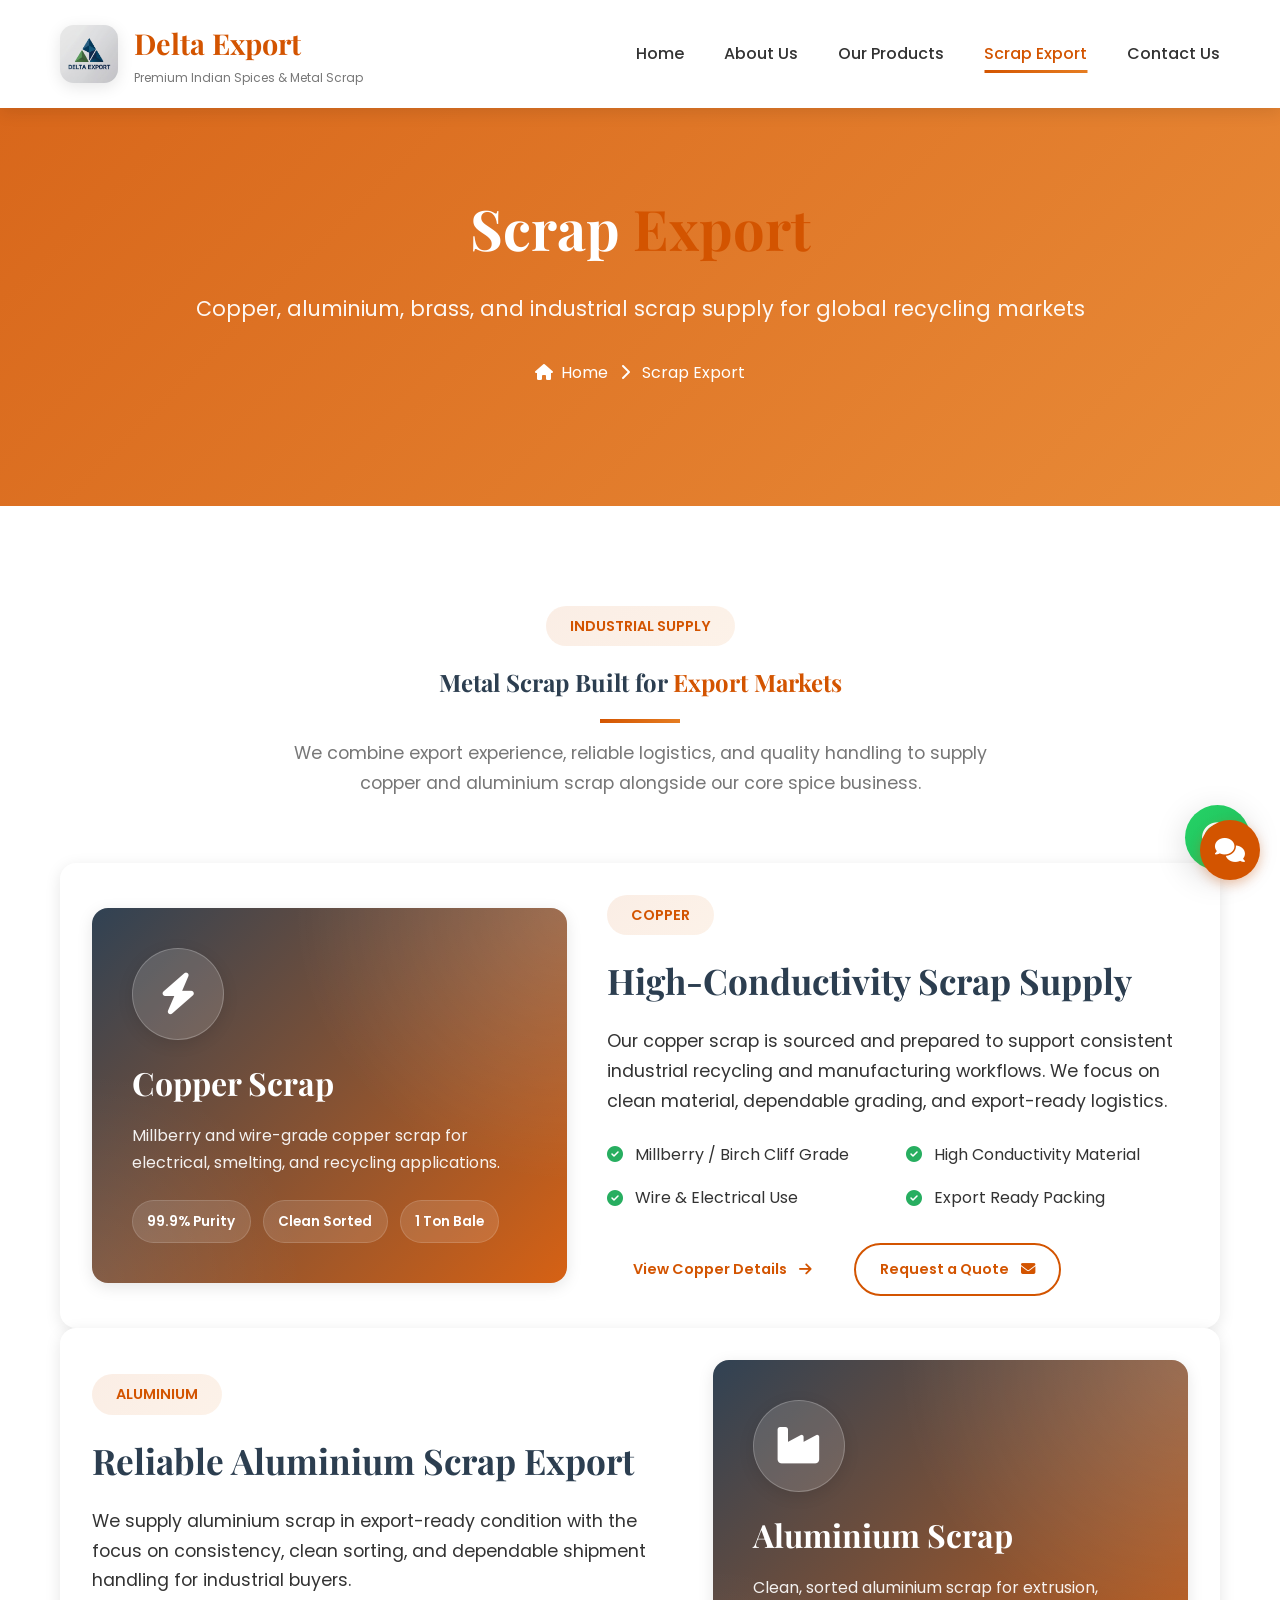
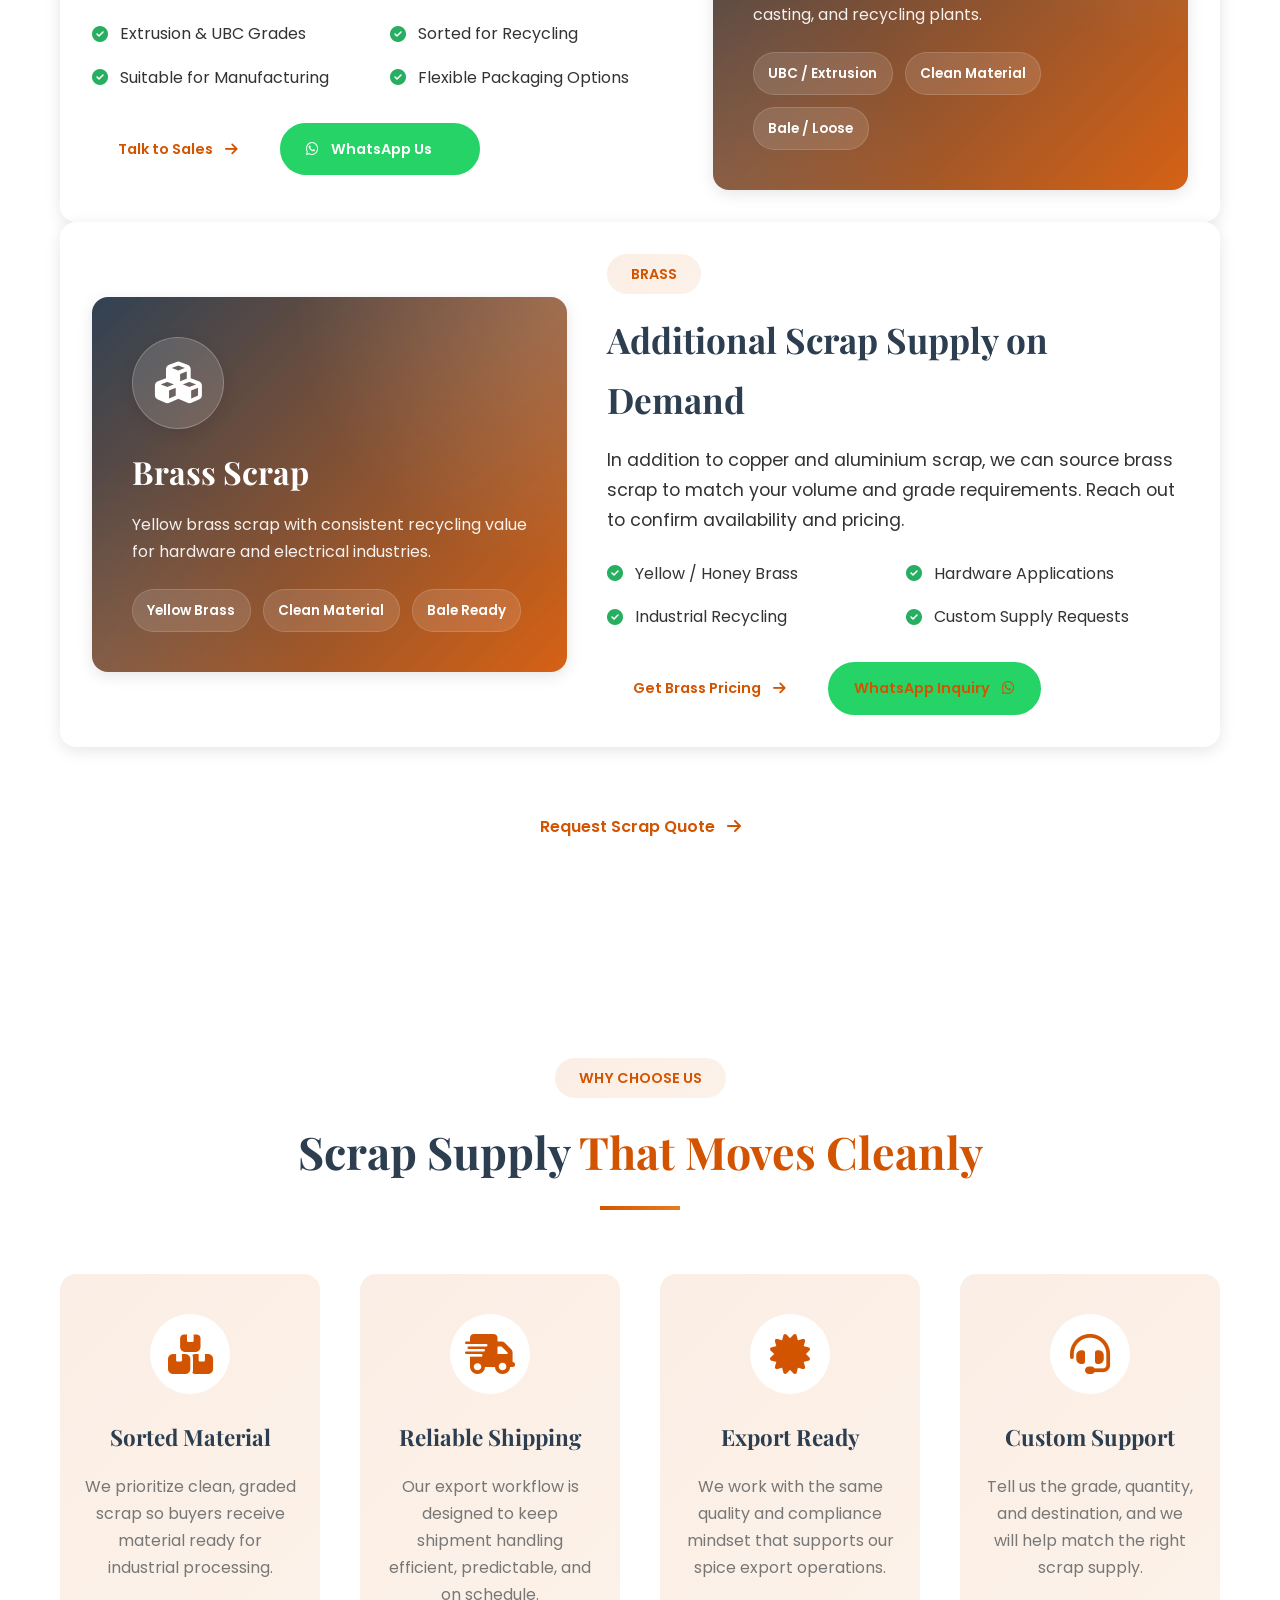
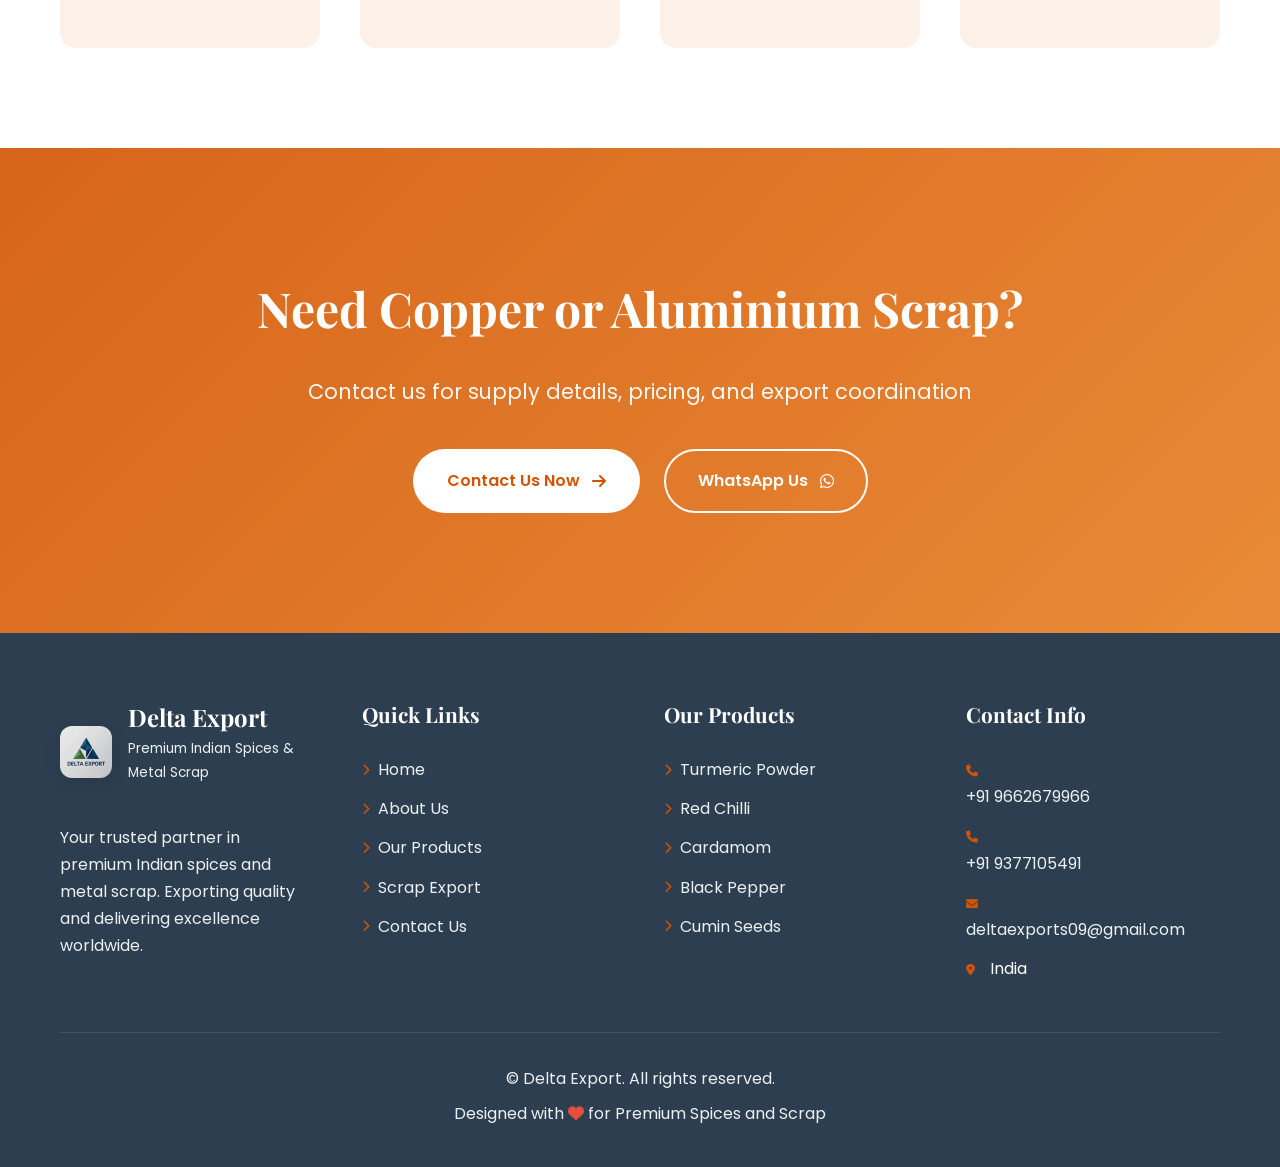
<file: scrap.html>
<!DOCTYPE html>
<html lang="en">
<head>
  <meta charset="UTF-8">
  <meta name="viewport" content="width=device-width, initial-scale=1.0">
  <meta name="description" content="Explore Delta Export scrap supply for copper, aluminium, and brass alongside our premium spice export range.">
  <title>Scrap Export - Delta Export</title>
  <link rel="stylesheet" href="styles.css">
  <link rel="stylesheet" href="https://cdnjs.cloudflare.com/ajax/libs/font-awesome/6.4.0/css/all.min.css">
  <link href="https://fonts.googleapis.com/css2?family=Playfair+Display:wght@400;600;700;900&family=Poppins:wght@300;400;500;600;700;800&display=swap" rel="stylesheet">
  <link href="https://unpkg.com/aos@2.3.1/dist/aos.css" rel="stylesheet">
  <link rel="stylesheet" href="chatbot.css">
</head>
<body>
  <header class="header" id="header">
    <nav class="navbar">
      <div class="container">
        <div class="nav-wrapper">
          <div class="logo">
            <img src="logo.jpeg" alt="Delta Export logo" class="logo-image">
            <div class="logo-text">
              <h1>Delta Export</h1>
              <p class="tagline">Premium Indian Spices & Metal Scrap</p>
            </div>
          </div>
          <button class="nav-toggle" id="navToggle" aria-label="Toggle navigation">
            <span></span>
            <span></span>
            <span></span>
          </button>
          <ul class="nav-menu" id="navMenu">
            <li><a href="index.html" class="nav-link">Home</a></li>
            <li><a href="about.html" class="nav-link">About Us</a></li>
            <li><a href="products.html" class="nav-link">Our Products</a></li>
            <li><a href="scrap.html" class="nav-link active">Scrap Export</a></li>
            <li><a href="contact.html" class="nav-link">Contact Us</a></li>
          </ul>
        </div>
      </div>
    </nav>
  </header>

  <section class="page-hero">
    <div class="page-hero-overlay"></div>
    <div class="container">
      <div class="page-hero-content" data-aos="fade-up">
        <h1>Scrap <span class="gradient-text">Export</span></h1>
        <p>Copper, aluminium, brass, and industrial scrap supply for global recycling markets</p>
        <div class="breadcrumb">
          <a href="index.html"><i class="fas fa-home"></i> Home</a>
          <span><i class="fas fa-chevron-right"></i></span>
          <span>Scrap Export</span>
        </div>
      </div>
    </div>
  </section>

  <section class="products-section">
    <div class="container">
      <div class="metal-intro" data-aos="fade-up">
        <span class="section-badge">Industrial Supply</span>
        <h2>Metal Scrap Built for <span class="gradient-text">Export Markets</span></h2>
        <div class="section-divider"></div>
        <p class="section-subtitle">We combine export experience, reliable logistics, and quality handling to supply copper and aluminium scrap alongside our core spice business.</p>
      </div>

      <div class="metal-detail-card" data-aos="fade-up" data-aos-delay="100">
        <div class="metal-visual">
          <div class="metal-icon">
            <i class="fas fa-bolt"></i>
          </div>
          <h3>Copper Scrap</h3>
          <p>Millberry and wire-grade copper scrap for electrical, smelting, and recycling applications.</p>
          <div class="metal-meta">
            <span>99.9% Purity</span>
            <span>Clean Sorted</span>
            <span>1 Ton Bale</span>
          </div>
        </div>
        <div class="metal-detail-info">
          <span class="section-badge">Copper</span>
          <h2>High-Conductivity Scrap Supply</h2>
          <p class="product-desc">Our copper scrap is sourced and prepared to support consistent industrial recycling and manufacturing workflows. We focus on clean material, dependable grading, and export-ready logistics.</p>
          <div class="product-specs">
            <div class="spec-item">
              <i class="fas fa-check-circle"></i>
              <span>Millberry / Birch Cliff Grade</span>
            </div>
            <div class="spec-item">
              <i class="fas fa-check-circle"></i>
              <span>High Conductivity Material</span>
            </div>
            <div class="spec-item">
              <i class="fas fa-check-circle"></i>
              <span>Wire & Electrical Use</span>
            </div>
            <div class="spec-item">
              <i class="fas fa-check-circle"></i>
              <span>Export Ready Packing</span>
            </div>
          </div>
          <div class="metal-cta">
            <a href="copper.html" class="btn btn-primary btn-sm">
              <span>View Copper Details</span>
              <i class="fas fa-arrow-right"></i>
            </a>
            <a href="contact.html" class="btn btn-outline-primary btn-sm">
              <span>Request a Quote</span>
              <i class="fas fa-envelope"></i>
            </a>
          </div>
        </div>
      </div>

      <div class="metal-detail-card reverse" data-aos="fade-up" data-aos-delay="200">
        <div class="metal-visual">
          <div class="metal-icon">
            <i class="fas fa-industry"></i>
          </div>
          <h3>Aluminium Scrap</h3>
          <p>Clean, sorted aluminium scrap for extrusion, casting, and recycling plants.</p>
          <div class="metal-meta">
            <span>UBC / Extrusion</span>
            <span>Clean Material</span>
            <span>Bale / Loose</span>
          </div>
        </div>
        <div class="metal-detail-info">
          <span class="section-badge">Aluminium</span>
          <h2>Reliable Aluminium Scrap Export</h2>
          <p class="product-desc">We supply aluminium scrap in export-ready condition with the focus on consistency, clean sorting, and dependable shipment handling for industrial buyers.</p>
          <div class="product-specs">
            <div class="spec-item">
              <i class="fas fa-check-circle"></i>
              <span>Extrusion & UBC Grades</span>
            </div>
            <div class="spec-item">
              <i class="fas fa-check-circle"></i>
              <span>Sorted for Recycling</span>
            </div>
            <div class="spec-item">
              <i class="fas fa-check-circle"></i>
              <span>Suitable for Manufacturing</span>
            </div>
            <div class="spec-item">
              <i class="fas fa-check-circle"></i>
              <span>Flexible Packaging Options</span>
            </div>
          </div>
          <div class="metal-cta">
            <a href="contact.html" class="btn btn-primary btn-sm">
              <span>Talk to Sales</span>
              <i class="fas fa-arrow-right"></i>
            </a>
            <a href="https://wa.me/919662679966?text=Hello! I am interested in aluminium scrap supply." target="_blank" class="btn btn-success btn-sm whatsapp-btn">
              <i class="fab fa-whatsapp"></i>
              <span>WhatsApp Us</span>
            </a>
          </div>
        </div>
      </div>

      <div class="metal-detail-card" data-aos="fade-up" data-aos-delay="300">
        <div class="metal-visual">
          <div class="metal-icon">
            <i class="fas fa-cubes"></i>
          </div>
          <h3>Brass Scrap</h3>
          <p>Yellow brass scrap with consistent recycling value for hardware and electrical industries.</p>
          <div class="metal-meta">
            <span>Yellow Brass</span>
            <span>Clean Material</span>
            <span>Bale Ready</span>
          </div>
        </div>
        <div class="metal-detail-info">
          <span class="section-badge">Brass</span>
          <h2>Additional Scrap Supply on Demand</h2>
          <p class="product-desc">In addition to copper and aluminium scrap, we can source brass scrap to match your volume and grade requirements. Reach out to confirm availability and pricing.</p>
          <div class="product-specs">
            <div class="spec-item">
              <i class="fas fa-check-circle"></i>
              <span>Yellow / Honey Brass</span>
            </div>
            <div class="spec-item">
              <i class="fas fa-check-circle"></i>
              <span>Hardware Applications</span>
            </div>
            <div class="spec-item">
              <i class="fas fa-check-circle"></i>
              <span>Industrial Recycling</span>
            </div>
            <div class="spec-item">
              <i class="fas fa-check-circle"></i>
              <span>Custom Supply Requests</span>
            </div>
          </div>
          <div class="metal-cta">
            <a href="contact.html" class="btn btn-primary btn-sm">
              <span>Get Brass Pricing</span>
              <i class="fas fa-arrow-right"></i>
            </a>
            <a href="https://wa.me/919662679966?text=Hello! I am interested in brass scrap supply." target="_blank" class="btn btn-outline-primary btn-sm whatsapp-btn">
              <span>WhatsApp Inquiry</span>
              <i class="fab fa-whatsapp"></i>
            </a>
          </div>
        </div>
      </div>

      <div class="section-cta" data-aos="fade-up">
        <a href="contact.html" class="btn btn-primary">
          <span>Request Scrap Quote</span>
          <i class="fas fa-arrow-right"></i>
        </a>
      </div>
    </div>
  </section>

  <section class="why-choose">
    <div class="container">
      <div class="section-header" data-aos="fade-up">
        <span class="section-badge">Why Choose Us</span>
        <h2 class="section-title">Scrap Supply <span class="gradient-text">That Moves Cleanly</span></h2>
        <div class="section-divider"></div>
      </div>

      <div class="choose-grid">
        <div class="choose-card" data-aos="fade-up" data-aos-delay="100">
          <div class="choose-icon">
            <i class="fas fa-boxes-stacked"></i>
          </div>
          <h3>Sorted Material</h3>
          <p>We prioritize clean, graded scrap so buyers receive material ready for industrial processing.</p>
        </div>

        <div class="choose-card" data-aos="fade-up" data-aos-delay="200">
          <div class="choose-icon">
            <i class="fas fa-truck-fast"></i>
          </div>
          <h3>Reliable Shipping</h3>
          <p>Our export workflow is designed to keep shipment handling efficient, predictable, and on schedule.</p>
        </div>

        <div class="choose-card" data-aos="fade-up" data-aos-delay="300">
          <div class="choose-icon">
            <i class="fas fa-certificate"></i>
          </div>
          <h3>Export Ready</h3>
          <p>We work with the same quality and compliance mindset that supports our spice export operations.</p>
        </div>

        <div class="choose-card" data-aos="fade-up" data-aos-delay="400">
          <div class="choose-icon">
            <i class="fas fa-headset"></i>
          </div>
          <h3>Custom Support</h3>
          <p>Tell us the grade, quantity, and destination, and we will help match the right scrap supply.</p>
        </div>
      </div>
    </div>
  </section>

  <section class="cta-section">
    <div class="cta-overlay"></div>
    <div class="container">
      <div class="cta-content" data-aos="zoom-in">
        <h2>Need Copper or Aluminium Scrap?</h2>
        <p>Contact us for supply details, pricing, and export coordination</p>
        <div class="cta-buttons">
          <a href="contact.html" class="btn btn-white">
            <span>Contact Us Now</span>
            <i class="fas fa-arrow-right"></i>
          </a>
          <a href="https://wa.me/919662679966" target="_blank" class="btn btn-outline-white">
            <span>WhatsApp Us</span>
            <i class="fab fa-whatsapp"></i>
          </a>
        </div>
      </div>
    </div>
  </section>

  <footer class="footer">
    <div class="container">
      <div class="footer-content">
        <div class="footer-section">
          <div class="footer-logo">
            <img src="logo.jpeg" alt="Delta Export logo" class="logo-image">
            <div>
              <h3>Delta Export</h3>
              <p class="footer-tagline">Premium Indian Spices & Metal Scrap</p>
            </div>
          </div>
          <p>Your trusted partner in premium Indian spices and metal scrap. Exporting quality and delivering excellence worldwide.</p>
        </div>

        <div class="footer-section">
          <h4>Quick Links</h4>
          <ul>
            <li><a href="index.html"><i class="fas fa-chevron-right"></i> Home</a></li>
            <li><a href="about.html"><i class="fas fa-chevron-right"></i> About Us</a></li>
            <li><a href="products.html"><i class="fas fa-chevron-right"></i> Our Products</a></li>
            <li><a href="scrap.html"><i class="fas fa-chevron-right"></i> Scrap Export</a></li>
            <li><a href="contact.html"><i class="fas fa-chevron-right"></i> Contact Us</a></li>
          </ul>
        </div>

        <div class="footer-section">
          <h4>Our Products</h4>
          <ul>
            <li><a href="products.html"><i class="fas fa-chevron-right"></i> Turmeric Powder</a></li>
            <li><a href="products.html"><i class="fas fa-chevron-right"></i> Red Chilli</a></li>
            <li><a href="products.html"><i class="fas fa-chevron-right"></i> Cardamom</a></li>
            <li><a href="products.html"><i class="fas fa-chevron-right"></i> Black Pepper</a></li>
            <li><a href="products.html"><i class="fas fa-chevron-right"></i> Cumin Seeds</a></li>
          </ul>
        </div>

        <div class="footer-section">
          <h4>Contact Info</h4>
          <ul class="contact-info">
            <li>
              <i class="fas fa-phone"></i>
              <a href="tel:+919662679966">+91 9662679966</a>
            </li>
            <li>
              <i class="fas fa-phone"></i>
              <a href="tel:+919377105491">+91 9377105491</a>
            </li>
            <li>
              <i class="fas fa-envelope"></i>
              <a href="mailto:deltaexports09@gmail.com">deltaexports09@gmail.com</a>
            </li>
            <li>
              <i class="fas fa-map-marker-alt"></i>
              <span>India</span>
            </li>
          </ul>
        </div>
      </div>

      <div class="footer-bottom">
        <p>&copy; <span id="currentYear"></span> Delta Export. All rights reserved.</p>
        <p>Designed with <i class="fas fa-heart"></i> for Premium Spices and Scrap</p>
      </div>
    </div>
  </footer>

  <a href="https://wa.me/919662679966" class="whatsapp-float" target="_blank" aria-label="Contact on WhatsApp">
    <i class="fab fa-whatsapp"></i>
    <span class="whatsapp-tooltip">Chat with us!</span>
  </a>

  <button class="scroll-top" id="scrollTop" aria-label="Scroll to top">
    <i class="fas fa-arrow-up"></i>
  </button>

  <script src="https://unpkg.com/aos@2.3.1/dist/aos.js"></script>
  <script src="script.js"></script>
  <script src="chatbot.js"></script>
</body>
</html>
</file>
<file: styles.css>
/* DELTA EXPORT - Premium Styles */

/* CSS Variables */
:root {
    --primary: #d35400;
    --primary-dark: #a04000;
    --secondary: #e67e22;
    --dark: #2c3e50;
    --light: #ecf0f1;
    --white: #fff;
    --text-dark: #333;
    --text-light: #777;
    --success: #27ae60;
    --gradient: linear-gradient(135deg, #d35400 0%, #e67e22 100%);
    --shadow: 0 4px 16px rgba(0,0,0,0.1);
    --shadow-lg: 0 8px 32px rgba(0,0,0,0.15);
}

/* Reset */
* {
    margin: 0;
    padding: 0;
    box-sizing: border-box;
}

html {
    scroll-behavior: smooth;
}

body {
    font-family: 'Poppins', sans-serif;
    line-height: 1.7;
    color: var(--text-dark);
    background: var(--white);
}

.container {
    max-width: 1200px;
    margin: 0 auto;
    padding: 0 20px;
}

img {
    max-width: 100%;
    display: block;
}

a {
    text-decoration: none;
    color: inherit;
    transition: 0.3s;
}

ul {
    list-style: none;
}

h1, h2, h3, h4 {
    font-family: 'Playfair Display', serif;
    font-weight: 700;
    color: var(--dark);
}

.gradient-text {
    color: var(--primary);
    font-weight: 700;
}

/* Header */
.header {
    position: fixed;
    top: 0;
    width: 100%;
    z-index: 1000;
    background: var(--white);
    box-shadow: var(--shadow);
}

.navbar {
    padding: 1.2rem 0;
}

.nav-wrapper {
    display: flex;
    justify-content: space-between;
    align-items: center;
}

.logo {
    display: flex;
    align-items: center;
    gap: 1rem;
}

.logo-icon {
    font-size: 2.5rem;
    color: var(--primary);
}

.logo-image {
    width: 58px;
    height: 58px;
    object-fit: cover;
    border-radius: 14px;
    box-shadow: var(--shadow);
    flex-shrink: 0;
    background: var(--white);
}

.logo-text h1 {
    font-size: 1.8rem;
    color: var(--primary);
}

.tagline {
    font-size: 0.75rem;
    color: var(--text-light);
}

.nav-menu {
    display: flex;
    gap: 2.5rem;
}

.nav-link {
    color: var(--text-dark);
    font-weight: 500;
    position: relative;
    padding: 0.5rem 0;
}

.nav-link::after {
    content: '';
    position: absolute;
    bottom: 0;
    left: 50%;
    transform: translateX(-50%);
    width: 0;
    height: 3px;
    background: var(--gradient);
    transition: 0.3s;
}

.nav-link:hover::after,
.nav-link.active::after {
    width: 100%;
}

.nav-link:hover,
.nav-link.active {
    color: var(--primary);
}

.nav-toggle {
    display: none;
    flex-direction: column;
    gap: 5px;
    background: none;
    border: none;
    cursor: pointer;
}

.nav-toggle span {
    width: 28px;
    height: 3px;
    background: var(--primary);
    border-radius: 3px;
    transition: 0.3s;
}

/* Hero */
.hero {
    min-height: 100vh;
    display: flex;
    align-items: center;
    justify-content: center;
    text-align: center;
    position: relative;
    padding-top: 80px;
}

.hero-bg {
    position: absolute;
    top: 0;
    left: 0;
    width: 100%;
    height: 100%;
    background-image: url('https://images.unsplash.com/photo-1596040033229-a0b0e1b67835?w=1920&h=1080&fit=crop');
    background-size: cover;
    background-position: center;
    background-attachment: fixed;
    z-index: -2;
}

.hero-overlay {
    position: absolute;
    top: 0;
    left: 0;
    width: 100%;
    height: 100%;
    background: linear-gradient(135deg, rgba(211,84,0,0.9), rgba(230,126,34,0.9));
    z-index: -1;
}

.hero-content {
    position: relative;
    max-width: 900px;
    padding: 2rem;
    color: var(--white);
}

.hero-badge {
    display: inline-flex;
    align-items: center;
    gap: 0.5rem;
    background: rgba(255,255,255,0.2);
    padding: 0.75rem 1.5rem;
    border-radius: 50px;
    margin-bottom: 2rem;
    border: 1px solid rgba(255,255,255,0.3);
}

.hero-title {
    font-size: 4rem;
    font-weight: 900;
    margin-bottom: 1.5rem;
    color: var(--white);
}

.hero-subtitle {
    font-size: 1.8rem;
    font-weight: 300;
    margin-bottom: 1rem;
}

.hero-description {
    font-size: 1.2rem;
    margin-bottom: 2.5rem;
}

.hero-stats {
    display: flex;
    justify-content: center;
    gap: 3rem;
    margin-bottom: 3rem;
    flex-wrap: wrap;
}

.stat-item {
    text-align: center;
}

.stat-icon {
    font-size: 2rem;
    margin-bottom: 0.5rem;
}

.stat-number {
    font-size: 3rem;
    font-weight: 700;
    color: var(--white);
}

.stat-item p {
    color: rgba(255,255,255,0.9);
}

.stat-divider {
    width: 2px;
    height: 60px;
    background: rgba(255,255,255,0.3);
}

.hero-buttons {
    display: flex;
    gap: 1.5rem;
    justify-content: center;
    flex-wrap: wrap;
}

.hero-scroll {
    position: absolute;
    bottom: 40px;
    left: 50%;
    transform: translateX(-50%);
}

.scroll-indicator {
    text-align: center;
    color: var(--white);
}

.scroll-indicator span {
    display: block;
    font-size: 0.9rem;
    margin-bottom: 0.5rem;
    text-transform: uppercase;
    letter-spacing: 2px;
}

.mouse {
    width: 30px;
    height: 50px;
    border: 2px solid var(--white);
    border-radius: 20px;
    margin: 0 auto;
    position: relative;
}

.wheel {
    width: 4px;
    height: 10px;
    background: var(--white);
    border-radius: 2px;
    position: absolute;
    top: 10px;
    left: 50%;
    transform: translateX(-50%);
    animation: scroll-down 1.5s infinite;
}

/* Buttons */
.btn {
    display: inline-flex;
    align-items: center;
    gap: 0.75rem;
    padding: 1rem 2rem;
    border-radius: 50px;
    font-weight: 600;
    cursor: pointer;
    border: 2px solid transparent;
    transition: 0.3s;
}

.btn-primary {
    background: var(--white);
    color: var(--primary);
}

.btn-primary:hover {
    background: transparent;
    color: var(--white);
    border-color: var(--white);
    transform: translateY(-3px);
}

.btn-secondary {
    background: transparent;
    color: var(--white);
    border-color: var(--white);
}

.btn-secondary:hover {
    background: var(--white);
    color: var(--primary);
    transform: translateY(-3px);
}

.btn-outline-primary {
    background: transparent;
    color: var(--primary);
    border-color: var(--primary);
}

.btn-outline-primary:hover {
    background: var(--gradient);
    color: var(--white);
    transform: translateY(-3px);
}

.btn-white {
    background: var(--white);
    color: var(--primary);
}

.btn-white:hover {
    background: transparent;
    color: var(--white);
    border-color: var(--white);
    transform: translateY(-3px);
}

.btn-outline-white {
    background: transparent;
    color: var(--white);
    border-color: var(--white);
}

.btn-outline-white:hover {
    background: var(--white);
    color: var(--primary);
    transform: translateY(-3px);
}

.btn-success {
    background: #25d366;
    color: var(--white);
}

.btn-success:hover {
    background: #20ba5a;
    transform: translateY(-3px);
}

.btn-sm {
    padding: 0.75rem 1.5rem;
    font-size: 0.9rem;
}

.btn-large {
    padding: 1.25rem 2.5rem;
    font-size: 1.1rem;
}

/* Sections */
section {
    padding: 100px 0;
}

.section-header {
    text-align: center;
    margin-bottom: 4rem;
}

.section-badge {
    display: inline-block;
    padding: 0.5rem 1.5rem;
    background: linear-gradient(135deg, rgba(211,84,0,0.1), rgba(230,126,34,0.1));
    color: var(--primary);
    border-radius: 50px;
    font-size: 0.9rem;
    font-weight: 600;
    text-transform: uppercase;
    margin-bottom: 1rem;
}

.section-title {
    font-size: 2.8rem;
    margin-bottom: 1rem;
    -webkit-font-smoothing: antialiased;
    -moz-osx-font-smoothing: grayscale;
    text-rendering: optimizeLegibility;
}

.section-divider {
    width: 80px;
    height: 4px;
    background: var(--gradient);
    margin: 1rem auto;
}

.section-subtitle {
    font-size: 1.1rem;
    color: var(--text-light);
    max-width: 700px;
    margin: 0 auto;
}

.section-cta {
    text-align: center;
    margin-top: 3rem;
}

/* Products */
.featured-products {
    background: #f8f9fa;
}

.products-grid {
    display: grid;
    grid-template-columns: repeat(auto-fit, minmax(280px, 1fr));
    gap: 2rem;
}

.product-card {
    background: var(--white);
    border-radius: 16px;
    overflow: hidden;
    box-shadow: var(--shadow);
    transition: 0.3s;
}

.product-card:hover {
    transform: translateY(-10px);
    box-shadow: var(--shadow-lg);
}

.product-image {
    position: relative;
    height: 250px;
    overflow: hidden;
}

.product-image img {
    width: 100%;
    height: 100%;
    object-fit: cover;
    transition: 0.5s;
}

.product-card:hover .product-image img {
    transform: scale(1.1);
}

.product-badge {
    position: absolute;
    top: 15px;
    right: 15px;
    background: var(--gradient);
    color: var(--white);
    padding: 0.5rem 1rem;
    border-radius: 50px;
    font-size: 0.8rem;
    font-weight: 600;
}

.product-overlay {
    position: absolute;
    top: 0;
    left: 0;
    width: 100%;
    height: 100%;
    background: rgba(211,84,0,0.95);
    display: flex;
    align-items: center;
    justify-content: center;
    opacity: 0;
    transition: 0.3s;
}

.product-card:hover .product-overlay {
    opacity: 1;
}

.overlay-btn {
    background: var(--white);
    color: var(--primary);
    padding: 0.75rem 1.5rem;
    border-radius: 50px;
    font-weight: 600;
    transform: translateY(20px);
    transition: 0.3s;
}

.product-card:hover .overlay-btn {
    transform: translateY(0);
}

.product-info {
    padding: 1.5rem;
}

.product-info h3 {
    font-size: 1.4rem;
    margin-bottom: 0.75rem;
}

.product-info p {
    color: var(--text-light);
    margin-bottom: 1rem;
}

.product-features {
    display: flex;
    gap: 1rem;
    flex-wrap: wrap;
}

.product-features span {
    display: flex;
    align-items: center;
    gap: 0.4rem;
    font-size: 0.85rem;
}

.product-features i {
    color: var(--success);
}

/* Scrap Preview */
.scrap-preview {
    background: linear-gradient(180deg, #ffffff 0%, #f8f9fa 100%);
}

.scrap-grid {
    display: grid;
    grid-template-columns: repeat(auto-fit, minmax(260px, 1fr));
    gap: 2rem;
}

.scrap-card {
    background: var(--white);
    border-radius: 16px;
    overflow: hidden;
    box-shadow: var(--shadow);
    transition: 0.3s;
    border: 1px solid rgba(211, 84, 0, 0.08);
}

.scrap-card:hover {
    transform: translateY(-8px);
    box-shadow: var(--shadow-lg);
}

.scrap-card-header {
    padding: 2rem;
    background: linear-gradient(135deg, rgba(44, 62, 80, 0.05), rgba(211, 84, 0, 0.08));
}

.scrap-card-icon {
    width: 72px;
    height: 72px;
    border-radius: 50%;
    display: flex;
    align-items: center;
    justify-content: center;
    background: var(--gradient);
    color: var(--white);
    font-size: 2rem;
    margin-bottom: 1rem;
    box-shadow: var(--shadow);
}

.scrap-card-header h3 {
    font-size: 1.5rem;
    margin-bottom: 0.75rem;
}

.scrap-card-header p {
    color: var(--text-light);
}

.scrap-card-body {
    padding: 0 2rem 2rem;
}

.scrap-features {
    display: flex;
    flex-wrap: wrap;
    gap: 0.75rem;
    margin: 1.25rem 0 1.75rem;
}

.scrap-chip {
    padding: 0.55rem 0.9rem;
    border-radius: 999px;
    background: #f8f9fa;
    color: var(--dark);
    font-size: 0.85rem;
    font-weight: 600;
}

.scrap-card .btn {
    width: fit-content;
}

/* Metal Detail Pages */
.metal-intro {
    max-width: 900px;
    margin: 0 auto 4rem;
    text-align: center;
}

.metal-detail-card {
    display: grid;
    grid-template-columns: 0.9fr 1.1fr;
    gap: 2.5rem;
    align-items: center;
    background: var(--white);
    border-radius: 16px;
    padding: 2rem;
    box-shadow: var(--shadow);
    transition: 0.3s;
}

.metal-detail-card:hover {
    box-shadow: var(--shadow-lg);
}

.metal-detail-card.reverse {
    direction: rtl;
}

.metal-detail-card.reverse > * {
    direction: ltr;
}

.metal-visual {
    position: relative;
    overflow: hidden;
    min-height: 340px;
    padding: 2.5rem;
    border-radius: 16px;
    background: linear-gradient(135deg, rgba(44, 62, 80, 0.98), rgba(211, 84, 0, 0.92));
    color: var(--white);
    display: flex;
    flex-direction: column;
    justify-content: center;
    box-shadow: var(--shadow);
}

.metal-visual::before {
    content: '';
    position: absolute;
    inset: 0;
    background: radial-gradient(circle at top right, rgba(255, 255, 255, 0.16), transparent 45%), radial-gradient(circle at bottom left, rgba(255, 255, 255, 0.08), transparent 35%);
}

.metal-visual > * {
    position: relative;
    z-index: 1;
}

.metal-icon {
    width: 92px;
    height: 92px;
    border-radius: 50%;
    display: flex;
    align-items: center;
    justify-content: center;
    background: rgba(255, 255, 255, 0.14);
    border: 1px solid rgba(255, 255, 255, 0.22);
    font-size: 2.6rem;
    box-shadow: var(--shadow);
}

.metal-visual h3 {
    font-size: 2rem;
    color: var(--white);
    margin: 1rem 0 0.75rem;
}

.metal-visual p {
    color: rgba(255, 255, 255, 0.92);
}

.metal-meta {
    display: flex;
    flex-wrap: wrap;
    gap: 0.75rem;
    margin-top: 1.5rem;
}

.metal-meta span {
    padding: 0.55rem 0.9rem;
    border-radius: 999px;
    background: rgba(255, 255, 255, 0.12);
    border: 1px solid rgba(255, 255, 255, 0.14);
    font-size: 0.85rem;
    font-weight: 600;
}

.metal-detail-info h2 {
    font-size: 2.2rem;
    margin-bottom: 1rem;
}

.metal-detail-info .product-specs {
    margin-top: 1.5rem;
}

.metal-cta {
    display: flex;
    flex-wrap: wrap;
    gap: 1rem;
    margin-top: 2rem;
}

/* Why Choose */
.why-choose {
    background: var(--white);
}

.choose-grid {
    display: grid;
    grid-template-columns: repeat(auto-fit, minmax(260px, 1fr));
    gap: 2.5rem;
}

.choose-card {
    text-align: center;
    padding: 2.5rem 1.5rem;
    border-radius: 16px;
    background: linear-gradient(135deg, rgba(211,84,0,0.1), rgba(230,126,34,0.1));
    transition: 0.3s;
}

.choose-card:hover {
    background: var(--gradient);
    color: var(--white);
    transform: translateY(-8px);
    box-shadow: var(--shadow-lg);
}

.choose-icon {
    width: 80px;
    height: 80px;
    background: var(--white);
    border-radius: 50%;
    display: flex;
    align-items: center;
    justify-content: center;
    margin: 0 auto 1.5rem;
    font-size: 2.5rem;
    color: var(--primary);
    transition: 0.3s;
}

.choose-card:hover .choose-icon {
    background: rgba(255,255,255,0.2);
    color: var(--white);
    transform: scale(1.1);
}

.choose-card h3 {
    font-size: 1.4rem;
    margin-bottom: 1rem;
    transition: 0.3s;
}

.choose-card:hover h3 {
    color: var(--white);
}

.choose-card p {
    color: var(--text-light);
    transition: 0.3s;
}

.choose-card:hover p {
    color: rgba(255,255,255,0.95);
}

/* Certificates */
.certificates-preview {
    background: #f8f9fa;
}

.certificates-grid {
    display: grid;
    grid-template-columns: repeat(auto-fit, minmax(240px, 1fr));
    gap: 2rem;
}

.certificate-card {
    background: var(--white);
    padding: 2.5rem 1.5rem;
    border-radius: 16px;
    text-align: center;
    box-shadow: var(--shadow);
    transition: 0.3s;
    border: 2px solid transparent;
}

.certificate-card:hover {
    border-color: var(--primary);
    transform: translateY(-8px);
    box-shadow: var(--shadow-lg);
}

.cert-icon {
    width: 80px;
    height: 80px;
    background: linear-gradient(135deg, rgba(211,84,0,0.1), rgba(230,126,34,0.1));
    border-radius: 50%;
    display: flex;
    align-items: center;
    justify-content: center;
    margin: 0 auto 1.5rem;
    font-size: 2.5rem;
    color: var(--primary);
    transition: 0.3s;
}

.certificate-card:hover .cert-icon {
    background: var(--gradient);
    color: var(--white);
    transform: scale(1.1);
}

.certificate-card h3 {
    font-size: 1.3rem;
    margin-bottom: 0.75rem;
}

.certificate-card p {
    color: var(--text-light);
    font-size: 0.95rem;
}

/* CTA Section */
.cta-section {
    position: relative;
    padding: 120px 0;
    background-image: url('https://images.unsplash.com/photo-1596040033229-a0b0e1b67835?w=1920&h=600&fit=crop');
    background-size: cover;
    background-position: center;
    background-attachment: fixed;
}

.cta-overlay {
    position: absolute;
    top: 0;
    left: 0;
    width: 100%;
    height: 100%;
    background: linear-gradient(135deg, rgba(211,84,0,0.9), rgba(230,126,34,0.9));
}

.cta-content {
    position: relative;
    z-index: 2;
    text-align: center;
    color: var(--white);
}

.cta-content h2 {
    font-size: 3rem;
    color: var(--white);
    margin-bottom: 1.5rem;
}

.cta-content p {
    font-size: 1.3rem;
    color: rgba(255,255,255,0.95);
    margin-bottom: 2.5rem;
}

.cta-buttons {
    display: flex;
    gap: 1.5rem;
    justify-content: center;
    flex-wrap: wrap;
}

/* Page Hero */
.page-hero {
    position: relative;
    padding: 180px 0 120px;
    background-image: url('https://images.unsplash.com/photo-1596040033229-a0b0e1b67835?w=1920&h=600&fit=crop');
    background-size: cover;
    background-position: center;
    text-align: center;
}

.page-hero-overlay {
    position: absolute;
    top: 0;
    left: 0;
    width: 100%;
    height: 100%;
    background: linear-gradient(135deg, rgba(211,84,0,0.9), rgba(230,126,34,0.9));
}

.page-hero-content {
    position: relative;
    z-index: 2;
    color: var(--white);
}

.page-hero-content h1 {
    font-size: 3.5rem;
    color: var(--white);
    margin-bottom: 1rem;
}

.page-hero-content p {
    font-size: 1.3rem;
    color: rgba(255,255,255,0.95);
    margin-bottom: 2rem;
}

.breadcrumb {
    display: flex;
    align-items: center;
    justify-content: center;
    gap: 0.75rem;
}

.breadcrumb a {
    color: var(--white);
    display: flex;
    align-items: center;
    gap: 0.5rem;
}

/* About Page Styles */
.about-main, .about-intro {
    background: var(--white);
}

.about-intro {
    display: grid;
    grid-template-columns: 1fr 1fr;
    gap: 4rem;
    align-items: center;
    margin-bottom: 5rem;
}

.intro-image {
    border-radius: 16px;
    overflow: hidden;
    box-shadow: var(--shadow-lg);
    position: relative;
    height: 400px;
}

.intro-image img {
    width: 100%;
    height: 100%;
    object-fit: cover;
    object-position: center;
}

.image-badge {
    position: absolute;
    top: 20px;
    right: 20px;
    background: rgba(255, 255, 255, 0.95);
    padding: 0.75rem 1rem;
    border-radius: 6px;
    display: flex;
    align-items: center;
    gap: 0.5rem;
    box-shadow: var(--shadow);
    backdrop-filter: blur(10px);
    border: 1px solid rgba(255, 255, 255, 0.3);
}

.image-badge i {
    font-size: 1.4rem;
    color: var(--primary);
}

.image-badge h4 {
    font-size: 0.85rem;
    margin-bottom: 0.1rem;
    font-weight: 600;
}

.image-badge p {
    font-size: 0.7rem;
    color: var(--text-light);
}

.mission-vision {
    display: grid;
    grid-template-columns: repeat(auto-fit, minmax(400px, 1fr));
    gap: 3rem;
    margin-bottom: 5rem;
}

.mv-card {
    background: linear-gradient(135deg, rgba(211,84,0,0.1), rgba(230,126,34,0.1));
    padding: 3rem;
    border-radius: 16px;
    display: flex;
    gap: 2rem;
    transition: 0.3s;
}

.mv-card:hover {
    transform: translateY(-5px);
    box-shadow: var(--shadow-lg);
}

.mv-icon {
    width: 70px;
    height: 70px;
    background: var(--gradient);
    color: var(--white);
    border-radius: 50%;
    display: flex;
    align-items: center;
    justify-content: center;
    font-size: 2rem;
    flex-shrink: 0;
}

.mv-content h3 {
    font-size: 1.8rem;
    margin-bottom: 1rem;
}

.values-grid {
    display: grid;
    grid-template-columns: repeat(auto-fit, minmax(250px, 1fr));
    gap: 2rem;
}

.value-card {
    text-align: center;
    padding: 2rem;
    background: var(--white);
    border-radius: 16px;
    box-shadow: var(--shadow);
    transition: 0.3s;
}

.value-card:hover {
    transform: translateY(-5px);
    box-shadow: var(--shadow-lg);
}

.value-icon {
    width: 70px;
    height: 70px;
    background: var(--gradient);
    color: var(--white);
    border-radius: 50%;
    display: flex;
    align-items: center;
    justify-content: center;
    font-size: 2rem;
    margin: 0 auto 1rem;
}

.why-choose-about {
    background: #f8f9fa;
}

.features-grid {
    display: grid;
    grid-template-columns: repeat(auto-fit, minmax(320px, 1fr));
    gap: 2.5rem;
}

.feature-card {
    position: relative;
    background: var(--white);
    padding: 2.5rem;
    border-radius: 16px;
    box-shadow: var(--shadow);
    transition: 0.3s;
    border-left: 4px solid var(--primary);
}

.feature-card:hover {
    transform: translateY(-5px);
    box-shadow: var(--shadow-lg);
}

.feature-number {
    position: absolute;
    top: -15px;
    right: 30px;
    font-size: 4rem;
    font-weight: 900;
    opacity: 0.1;
    color: var(--primary);
}

.feature-icon {
    width: 60px;
    height: 60px;
    background: linear-gradient(135deg, rgba(211,84,0,0.1), rgba(230,126,34,0.1));
    color: var(--primary);
    border-radius: 12px;
    display: flex;
    align-items: center;
    justify-content: center;
    font-size: 1.8rem;
    margin-bottom: 1.5rem;
}

.stats-section {
    background: var(--gradient);
    padding: 80px 0;
}

.stats-grid {
    display: grid;
    grid-template-columns: repeat(auto-fit, minmax(200px, 1fr));
    gap: 3rem;
}

.stat-box {
    text-align: center;
    color: var(--white);
}

.stat-box i {
    font-size: 3rem;
    margin-bottom: 1rem;
}

.stat-value {
    font-size: 3.5rem;
    font-weight: 700;
    color: var(--white);
    margin-bottom: 0.5rem;
}

/* Products Page */
.product-search-container {
    margin: 3rem 0;
    max-width: 600px;
    margin-left: auto;
    margin-right: auto;
}

.search-box {
    position: relative;
    background: var(--white);
    border-radius: 50px;
    box-shadow: var(--shadow);
    border: 2px solid transparent;
    transition: 0.3s;
}

.search-box:focus-within {
    border-color: var(--primary);
    box-shadow: var(--shadow-lg);
}

.search-icon {
    position: absolute;
    left: 20px;
    top: 50%;
    transform: translateY(-50%);
    color: var(--text-light);
    font-size: 1.2rem;
}

#productSearch {
    width: 100%;
    padding: 1rem 1rem 1rem 60px;
    border: none;
    outline: none;
    background: transparent;
    font-size: 1.1rem;
    border-radius: 50px;
}

#productSearch::placeholder {
    color: var(--text-light);
}

.search-clear {
    position: absolute;
    right: 15px;
    top: 50%;
    transform: translateY(-50%);
    background: none;
    border: none;
    color: var(--text-light);
    cursor: pointer;
    padding: 0.5rem;
    border-radius: 50%;
    transition: 0.3s;
    display: none;
}

.search-clear:hover {
    background: rgba(211,84,0,0.1);
    color: var(--primary);
}

.search-clear.active {
    display: block;
}

.search-results-info {
    text-align: center;
    margin-top: 1rem;
    font-size: 0.95rem;
    color: var(--text-light);
}

.custom-order-notice {
    background: linear-gradient(135deg, rgba(211,84,0,0.05), rgba(230,126,34,0.05));
    border: 2px solid var(--primary);
    border-radius: 16px;
    padding: 2.5rem;
    margin: 3rem 0;
    text-align: center;
}

.notice-content {
    max-width: 800px;
    margin: 0 auto;
}

.notice-icon {
    width: 80px;
    height: 80px;
    background: var(--gradient);
    color: var(--white);
    border-radius: 50%;
    display: flex;
    align-items: center;
    justify-content: center;
    font-size: 2.5rem;
    margin: 0 auto 1.5rem;
}

.notice-text h3 {
    font-size: 1.8rem;
    margin-bottom: 1rem;
    color: var(--dark);
}

.notice-text p {
    font-size: 1.1rem;
    color: var(--text-light);
    margin-bottom: 2rem;
    line-height: 1.7;
}

.notice-buttons {
    display: flex;
    gap: 1rem;
    justify-content: center;
    flex-wrap: wrap;
}

.email-card {
    background: linear-gradient(135deg, rgba(52,152,219,0.1), rgba(41,128,185,0.1));
}

.email-card:hover {
    border-color: #3498db;
}

.email-card .contact-card-icon {
    background: linear-gradient(135deg, #3498db, #2980b9);
}

.email-card .contact-details a {
    color: #3498db;
}

.products-catalog {
    display: flex;
    flex-direction: column;
    gap: 4rem;
}

.product-detail-card {
    display: grid;
    grid-template-columns: 1fr 1fr;
    gap: 3rem;
    align-items: center;
    background: #f8f9fa;
    border-radius: 16px;
    padding: 2rem;
    transition: 0.3s;
}

.product-detail-card:hover {
    box-shadow: var(--shadow-lg);
}

.product-detail-card.reverse {
    direction: rtl;
}

.product-detail-card.reverse > * {
    direction: ltr;
}

.product-image-large {
    position: relative;
    border-radius: 16px;
    overflow: hidden;
    height: 400px;
    box-shadow: var(--shadow);
}

.product-image-large img {
    width: 100%;
    height: 100%;
    object-fit: cover;
    transition: 0.5s;
}

.product-detail-card:hover .product-image-large img {
    transform: scale(1.05);
}

.product-badge-large {
    position: absolute;
    top: 20px;
    right: 20px;
    background: var(--gradient);
    color: var(--white);
    padding: 0.75rem 1.5rem;
    border-radius: 50px;
    font-weight: 600;
}

.product-detail-info h3 {
    font-size: 2rem;
    margin-bottom: 1rem;
}

.product-desc {
    font-size: 1.1rem;
    margin-bottom: 1.5rem;
}

.product-specs {
    display: grid;
    grid-template-columns: repeat(2, 1fr);
    gap: 1rem;
    margin-bottom: 2rem;
}

.spec-item {
    display: flex;
    align-items: center;
    gap: 0.75rem;
}

.spec-item i {
    color: var(--success);
}

/* Contact Page */
.contact-grid {
    display: grid;
    grid-template-columns: 1fr 1.5fr;
    gap: 3rem;
}

.contact-info-cards {
    display: flex;
    flex-direction: column;
    gap: 1.5rem;
}

.contact-info-card {
    background: #f8f9fa;
    padding: 2rem;
    border-radius: 16px;
    text-align: center;
    transition: 0.3s;
    border: 2px solid transparent;
}

.contact-info-card:hover {
    border-color: var(--primary);
    transform: translateY(-5px);
    box-shadow: var(--shadow-lg);
}

.whatsapp-card {
    background: linear-gradient(135deg, rgba(37,211,102,0.1), rgba(32,186,90,0.1));
}

.whatsapp-card:hover {
    border-color: #25d366;
}

.contact-card-icon {
    width: 60px;
    height: 60px;
    background: var(--gradient);
    color: var(--white);
    border-radius: 50%;
    display: flex;
    align-items: center;
    justify-content: center;
    font-size: 1.8rem;
    margin: 0 auto 1rem;
}

.whatsapp-card .contact-card-icon {
    background: linear-gradient(135deg, #25d366, #20ba5a);
}

.contact-details {
    display: flex;
    flex-direction: column;
    gap: 0.5rem;
}

.contact-details a {
    color: var(--primary);
    font-weight: 600;
}

.whatsapp-card .contact-details a {
    color: #25d366;
}

.contact-form-section {
    background: #f8f9fa;
    padding: 3rem;
    border-radius: 16px;
}

.whatsapp-cta {
    text-align: center;
    padding: 2rem 0;
}

.whatsapp-icon {
    font-size: 4rem;
    color: #25d366;
    margin-bottom: 1rem;
}

.whatsapp-cta h3 {
    font-size: 2rem;
    margin-bottom: 1rem;
    color: var(--dark);
}

.whatsapp-cta p {
    font-size: 1.2rem;
    color: var(--text);
    margin-bottom: 2rem;
    max-width: 600px;
    margin-left: auto;
    margin-right: auto;
}

.whatsapp-buttons {
    display: flex;
    gap: 1rem;
    justify-content: center;
    flex-wrap: wrap;
}

.whatsapp-btn {
    background: #25d366 !important;
    border-color: #25d366 !important;
    min-width: 200px;
}

.whatsapp-btn:hover {
    background: #20b858 !important;
    border-color: #20b858 !important;
    transform: translateY(-2px);
}

.quick-contact {
    background: var(--gradient);
    padding: 60px 0;
}

.quick-contact-content {
    display: flex;
    justify-content: space-between;
    align-items: center;
    gap: 2rem;
    flex-wrap: wrap;
}

.quick-contact-text {
    color: var(--white);
}

.quick-contact-text h2 {
    font-size: 2.2rem;
    color: var(--white);
    margin-bottom: 0.5rem;
}

.quick-contact-buttons {
    display: flex;
    gap: 1rem;
}

.business-hours {
    background: #f8f9fa;
}

.hours-content {
    max-width: 800px;
    margin: 0 auto;
    background: var(--white);
    padding: 3rem;
    border-radius: 16px;
    box-shadow: var(--shadow);
}

.hours-header {
    text-align: center;
    margin-bottom: 2rem;
    display: flex;
    align-items: center;
    justify-content: center;
    gap: 1rem;
}

.hours-header i {
    font-size: 2.5rem;
    color: var(--primary);
}

.hours-grid {
    display: flex;
    flex-direction: column;
    gap: 1rem;
    margin-bottom: 2rem;
}

.hours-item {
    display: flex;
    justify-content: space-between;
    padding: 1rem;
    background: #f8f9fa;
    border-radius: 8px;
}

.hours-item .day {
    font-weight: 600;
}

.hours-item .time {
    color: var(--primary);
    font-weight: 600;
}

.hours-note {
    text-align: center;
    color: var(--text-light);
    font-style: italic;
    padding: 1rem;
    background: linear-gradient(135deg, rgba(211,84,0,0.1), rgba(230,126,34,0.1));
    border-radius: 8px;
}

/* Footer */
.footer {
    background: var(--dark);
    color: var(--white);
    padding: 4rem 0 2rem;
}

.footer-content {
    display: grid;
    grid-template-columns: repeat(auto-fit, minmax(250px, 1fr));
    gap: 3rem;
    margin-bottom: 3rem;
}

.footer-logo {
    display: flex;
    align-items: center;
    gap: 1rem;
    margin-bottom: 1rem;
}

.footer-logo .logo-image {
    width: 52px;
    height: 52px;
    border-radius: 12px;
}

.footer-logo i {
    font-size: 2.5rem;
    color: var(--primary);
}

.footer-logo h3 {
    font-size: 1.5rem;
    color: var(--white);
}

.footer-tagline {
    font-size: 0.85rem;
    color: var(--light);
}

.footer-section p {
    color: var(--light);
    margin-bottom: 1.5rem;
}

.footer-section h4 {
    font-size: 1.3rem;
    margin-bottom: 1.5rem;
    color: var(--white);
}

.footer-section ul {
    display: flex;
    flex-direction: column;
    gap: 0.75rem;
}

.footer-section ul li a {
    color: var(--light);
    display: flex;
    align-items: center;
    gap: 0.5rem;
    transition: 0.3s;
}

.footer-section ul li a:hover {
    color: var(--primary);
    padding-left: 5px;
}

.footer-section ul li i {
    color: var(--primary);
    font-size: 0.75rem;
}

.contact-info i {
    width: 20px;
}

.social-links {
    display: flex;
    gap: 1rem;
    margin-top: 1.5rem;
}

.social-links a {
    width: 45px;
    height: 45px;
    background: rgba(255,255,255,0.1);
    color: var(--white);
    border-radius: 50%;
    display: flex;
    align-items: center;
    justify-content: center;
    transition: 0.3s;
}

.social-links a:hover {
    background: var(--gradient);
    transform: translateY(-3px);
}

.footer-bottom {
    text-align: center;
    padding-top: 2rem;
    border-top: 1px solid rgba(255,255,255,0.1);
    color: var(--light);
}

.footer-bottom p {
    margin-bottom: 0.5rem;
    color: var(--light);
}

.footer-bottom i {
    color: #e74c3c;
    animation: heartbeat 1.5s infinite;
}

/* WhatsApp Float */
.whatsapp-float {
    position: fixed;
    bottom: 30px;
    right: 30px;
    width: 65px;
    height: 65px;
    background: linear-gradient(135deg, #25d366, #20ba5a);
    color: var(--white);
    border-radius: 50%;
    display: flex;
    align-items: center;
    justify-content: center;
    font-size: 2.2rem;
    box-shadow: var(--shadow-lg);
    z-index: 999;
    transition: 0.3s;
    animation: pulse 2s infinite;
}

.whatsapp-float:hover {
    transform: scale(1.1);
    animation: none;
}

.whatsapp-tooltip {
    position: absolute;
    right: 75px;
    background: var(--dark);
    color: var(--white);
    padding: 0.5rem 1rem;
    border-radius: 8px;
    white-space: nowrap;
    opacity: 0;
    pointer-events: none;
    transition: 0.3s;
}

.whatsapp-float:hover .whatsapp-tooltip {
    opacity: 1;
}

/* Scroll to Top */
.scroll-top {
    position: fixed;
    bottom: 110px;
    right: 30px;
    width: 50px;
    height: 50px;
    background: var(--gradient);
    color: var(--white);
    border: none;
    border-radius: 50%;
    font-size: 1.5rem;
    cursor: pointer;
    opacity: 0;
    visibility: hidden;
    transition: 0.3s;
    z-index: 999;
    box-shadow: var(--shadow-lg);
}

.scroll-top.active {
    opacity: 1;
    visibility: visible;
}

.scroll-top:hover {
    transform: translateY(-5px);
}

/* Animations */
@keyframes scroll-down {
    0%, 100% { transform: translateX(-50%) translateY(0); }
    50% { transform: translateX(-50%) translateY(10px); }
}

@keyframes pulse {
    0% { box-shadow: 0 0 0 0 rgba(37,211,102,0.7); }
    70% { box-shadow: 0 0 0 15px rgba(37,211,102,0); }
    100% { box-shadow: 0 0 0 0 rgba(37,211,102,0); }
}

@keyframes heartbeat {
    0%, 100% { transform: scale(1); }
    50% { transform: scale(1.2); }
}

/* Responsive */
@media (max-width: 1024px) {
    .hero-title { font-size: 3rem; }
    .about-intro, .contact-grid, .product-detail-card, .metal-detail-card {
        grid-template-columns: 1fr;
    }
    .mission-vision {
        grid-template-columns: 1fr;
    }
}

@media (max-width: 968px) {
    .nav-menu {
        position: fixed;
        top: 80px;
        left: -100%;
        width: 100%;
        height: calc(100vh - 80px);
        background: var(--white);
        flex-direction: column;
        padding: 3rem 2rem;
        gap: 2rem;
        transition: 0.3s;
        box-shadow: var(--shadow-lg);
    }

    .nav-menu.active {
        left: 0;
    }

    .nav-toggle {
        display: flex;
    }

    .nav-toggle.active span:nth-child(1) {
        transform: rotate(45deg) translate(8px, 8px);
    }

    .nav-toggle.active span:nth-child(2) {
        opacity: 0;
    }

    .nav-toggle.active span:nth-child(3) {
        transform: rotate(-45deg) translate(7px, -7px);
    }
}

@media (max-width: 768px) {
    section { padding: 60px 0; }
    .hero-title { font-size: 2rem; }
    .section-title { font-size: 2rem; }
    .products-grid, .choose-grid, .certificates-grid, .features-grid, .values-grid {
        grid-template-columns: 1fr;
    }
    .form-row {
        grid-template-columns: 1fr;
    }
    .quick-contact-content {
        flex-direction: column;
        text-align: center;
    }
    .product-search-container {
        margin: 2rem 0;
    }
    #productSearch {
        font-size: 1rem;
        padding: 0.9rem 0.9rem 0.9rem 50px;
    }
    .search-icon {
        left: 15px;
        font-size: 1.1rem;
    }
    .notice-buttons {
        flex-direction: column;
        align-items: center;
    }
    .notice-buttons .btn {
        width: 200px;
    }
}

@media (max-width: 480px) {
    .hero-buttons, .cta-buttons {
        flex-direction: column;
        width: 100%;
    }
    .btn {
        width: 100%;
    }
    .whatsapp-float {
        width: 55px;
        height: 55px;
        bottom: 20px;
        right: 20px;
    }
    .scroll-top {
        bottom: 90px;
        right: 20px;
    }
}

/* Interactive Quote Configurator */
.configurator-section {
    background: #fdfefe;
    position: relative;
    overflow: hidden;
}

.configurator-card {
    background: var(--white);
    border-radius: 24px;
    padding: 3rem;
    box-shadow: 0 15px 50px rgba(44, 62, 80, 0.08);
    border: 1px solid rgba(211, 84, 0, 0.08);
    position: relative;
    overflow: hidden;
}

.configurator-card::before {
    content: '';
    position: absolute;
    top: 0;
    left: 0;
    width: 100%;
    height: 6px;
    background: var(--gradient);
}

/* Progress Tracker */
.configurator-progress {
    display: flex;
    justify-content: space-between;
    align-items: center;
    position: relative;
    max-width: 600px;
    margin: 0 auto 3.5rem;
}

.progress-track {
    position: absolute;
    top: 50%;
    left: 0;
    width: 100%;
    height: 3px;
    background: #eaeded;
    transform: translateY(-50%);
    z-index: 1;
}

.progress-fill {
    position: absolute;
    top: 50%;
    left: 0;
    width: 0%;
    height: 3px;
    background: var(--gradient);
    transform: translateY(-50%);
    z-index: 1;
    transition: width 0.4s ease;
}

.progress-step {
    width: 45px;
    height: 45px;
    border-radius: 50%;
    background: var(--white);
    border: 3px solid #eaeded;
    color: var(--text-light);
    display: flex;
    align-items: center;
    justify-content: center;
    font-weight: 700;
    z-index: 2;
    transition: all 0.3s ease;
    cursor: pointer;
}

.progress-step.active {
    border-color: var(--primary);
    color: var(--primary);
    box-shadow: 0 0 0 5px rgba(211, 84, 0, 0.15);
}

.progress-step.completed {
    background: var(--gradient);
    border-color: var(--primary);
    color: var(--white);
}

/* Steps Transition */
.configurator-step {
    display: none;
    animation: fadeSlide 0.5s ease forwards;
}

.configurator-step.active {
    display: block;
}

@keyframes fadeSlide {
    from {
        opacity: 0;
        transform: translateY(15px);
    }
    to {
        opacity: 1;
        transform: translateY(0);
    }
}

.step-header {
    text-align: center;
    margin-bottom: 2.5rem;
}

.step-header h3 {
    font-size: 1.8rem;
    margin-bottom: 0.5rem;
}

.step-header p {
    color: var(--text-light);
}

/* Cards grids */
.option-grid {
    display: grid;
    grid-template-columns: repeat(auto-fit, minmax(220px, 1fr));
    gap: 1.5rem;
    margin-bottom: 2.5rem;
}

.option-card {
    background: #fdfefe;
    border: 2px solid #eaeded;
    border-radius: 16px;
    padding: 2rem 1.5rem;
    text-align: center;
    cursor: pointer;
    transition: all 0.3s cubic-bezier(0.25, 0.8, 0.25, 1);
    position: relative;
}

.option-card:hover {
    border-color: var(--secondary);
    transform: translateY(-5px);
}

.option-card.selected {
    border-color: var(--primary);
    background: rgba(211, 84, 0, 0.03);
    box-shadow: 0 8px 24px rgba(211, 84, 0, 0.08);
}

.option-card .card-icon {
    font-size: 2.5rem;
    color: var(--primary);
    margin-bottom: 1.25rem;
    transition: transform 0.3s ease;
}

.option-card:hover .card-icon {
    transform: scale(1.1);
}

.option-card h4 {
    font-family: 'Poppins', sans-serif;
    font-size: 1.2rem;
    font-weight: 600;
    margin-bottom: 0.5rem;
    color: var(--dark);
}

.option-card p {
    font-size: 0.85rem;
    color: var(--text-light);
}

.option-card .select-indicator {
    position: absolute;
    top: 15px;
    right: 15px;
    width: 22px;
    height: 22px;
    border-radius: 50%;
    border: 2px solid #eaeded;
    display: flex;
    align-items: center;
    justify-content: center;
    color: transparent;
    font-size: 0.7rem;
    transition: all 0.3s ease;
}

.option-card.selected .select-indicator {
    background: var(--gradient);
    border-color: var(--primary);
    color: var(--white);
}

/* Quantity inputs */
.qty-container {
    max-width: 500px;
    margin: 0 auto 2rem;
    padding: 2rem;
    background: #f8f9fa;
    border-radius: 16px;
    border: 1px dashed rgba(211, 84, 0, 0.2);
}

.qty-control {
    display: flex;
    align-items: center;
    gap: 1.5rem;
    margin-top: 1rem;
}

.qty-input-wrapper {
    position: relative;
    flex-grow: 1;
}

.qty-input {
    width: 100%;
    padding: 1rem 1.25rem;
    font-size: 1.2rem;
    font-weight: 600;
    border: 2px solid #eaeded;
    border-radius: 10px;
    outline: none;
    transition: border-color 0.3s;
    text-align: center;
}

.qty-input:focus {
    border-color: var(--primary);
}

.qty-unit {
    position: absolute;
    right: 1.25rem;
    top: 50%;
    transform: translateY(-50%);
    color: var(--text-light);
    font-weight: 500;
}

.qty-slider {
    width: 100%;
    height: 6px;
    border-radius: 5px;
    outline: none;
    -webkit-appearance: none;
    background: #eaeded;
    margin-top: 1.5rem;
}

.qty-slider::-webkit-slider-thumb {
    -webkit-appearance: none;
    appearance: none;
    width: 22px;
    height: 22px;
    border-radius: 50%;
    background: var(--gradient);
    cursor: pointer;
    box-shadow: 0 2px 6px rgba(0, 0, 0, 0.15);
    transition: transform 0.1s;
}

.qty-slider::-webkit-slider-thumb:hover {
    transform: scale(1.15);
}

/* Step 3: Contact Form grid */
.form-grid {
    display: grid;
    grid-template-columns: repeat(auto-fit, minmax(240px, 1fr));
    gap: 1.5rem;
    margin-bottom: 2rem;
}

.input-field-group {
    display: flex;
    flex-direction: column;
    gap: 0.5rem;
}

.input-field-group label {
    font-size: 0.9rem;
    font-weight: 600;
    color: var(--dark);
}

.input-style {
    padding: 0.9rem 1.25rem;
    border: 2px solid #eaeded;
    border-radius: 10px;
    font-family: inherit;
    font-size: 0.95rem;
    outline: none;
    transition: border-color 0.3s;
}

.input-style:focus {
    border-color: var(--primary);
}

.textarea-style {
    grid-column: 1 / -1;
    min-height: 100px;
    resize: vertical;
}

/* Summary UI */
.summary-container {
    max-width: 650px;
    margin: 0 auto 2.5rem;
    background: #fcfcfc;
    border-radius: 20px;
    border: 1px solid rgba(44, 62, 80, 0.06);
    box-shadow: 0 4px 20px rgba(0,0,0,0.02);
    overflow: hidden;
}

.summary-header {
    background: linear-gradient(135deg, var(--dark), #34495e);
    color: var(--white);
    padding: 1.5rem 2rem;
    display: flex;
    justify-content: space-between;
    align-items: center;
}

.summary-header h4 {
    color: var(--white);
    margin: 0;
    font-size: 1.2rem;
}

.summary-badge {
    background: var(--gradient);
    padding: 0.35rem 0.8rem;
    border-radius: 50px;
    font-size: 0.75rem;
    font-weight: 600;
}

.summary-details {
    padding: 2rem;
}

.summary-row {
    display: flex;
    justify-content: space-between;
    padding: 0.85rem 0;
    border-bottom: 1px dashed #eaeded;
}

.summary-row:last-child {
    border-bottom: none;
}

.summary-label {
    font-weight: 600;
    color: var(--text-light);
}

.summary-val {
    font-weight: 600;
    color: var(--dark);
    text-align: right;
}

/* Action Buttons */
.configurator-actions {
    display: flex;
    justify-content: space-between;
    max-width: 600px;
    margin: 0 auto;
    gap: 1.5rem;
}

.configurator-actions .btn {
    flex-grow: 1;
    justify-content: center;
}

@media (max-width: 768px) {
    .configurator-card {
        padding: 2rem 1.25rem;
    }
    .configurator-progress {
        margin-bottom: 2rem;
    }
    .progress-step {
        width: 38px;
        height: 38px;
        font-size: 0.9rem;
    }
    .option-grid {
        grid-template-columns: 1fr;
    }
    .configurator-actions {
        flex-direction: column;
    }
    .qty-control {
        flex-direction: column;
        gap: 1rem;
    }
}
</file>
<file: chatbot.css>
/* Delta Export Chatbot Styles */

/* Chatbot Toggle Button */
.chatbot-toggle {
    position: fixed;
    bottom: 20px;
    right: 20px;
    width: 60px;
    height: 60px;
    border-radius: 50%;
    background: var(--primary);
    color: var(--white);
    border: none;
    cursor: pointer;
    font-size: 24px;
    display: flex;
    align-items: center;
    justify-content: center;
    box-shadow: 0 4px 12px rgba(211, 84, 0, 0.3);
    transition: all 0.3s ease;
    z-index: 999;
}

.chatbot-toggle:hover {
    background: var(--primary-dark);
    transform: scale(1.1);
    box-shadow: 0 6px 20px rgba(211, 84, 0, 0.4);
}

.chatbot-toggle:active {
    transform: scale(0.95);
}

.chatbot-toggle.hidden {
    display: none;
}

/* Chatbot Widget */
.chatbot-widget {
    position: fixed;
    bottom: 90px;
    right: 20px;
    width: 380px;
    height: 0;
    background: var(--white);
    border-radius: 12px;
    box-shadow: 0 5px 40px rgba(0, 0, 0, 0.16);
    display: flex;
    flex-direction: column;
    opacity: 0;
    visibility: hidden;
    transform: scale(0.8);
    transition: all 0.3s ease;
    z-index: 998;
    overflow: hidden;
}

.chatbot-widget.active {
    height: 600px;
    opacity: 1;
    visibility: visible;
    transform: scale(1);
}

/* Chatbot Header */
.chatbot-header {
    background: var(--gradient);
    color: var(--white);
    padding: 20px;
    display: flex;
    justify-content: space-between;
    align-items: center;
    flex-shrink: 0;
}

.chatbot-title {
    display: flex;
    align-items: center;
    gap: 10px;
    font-weight: 600;
    font-size: 16px;
}

.chatbot-title i {
    font-size: 20px;
}

.chatbot-close {
    background: rgba(255, 255, 255, 0.2);
    border: none;
    color: var(--white);
    width: 32px;
    height: 32px;
    border-radius: 50%;
    cursor: pointer;
    display: flex;
    align-items: center;
    justify-content: center;
    transition: all 0.2s ease;
    font-size: 18px;
}

.chatbot-close:hover {
    background: rgba(255, 255, 255, 0.3);
}

/* Messages Container */
.chatbot-messages {
    flex: 1;
    overflow-y: auto;
    padding: 20px;
    background: #f9f9f9;
    display: flex;
    flex-direction: column;
    gap: 12px;
}

.chatbot-messages::-webkit-scrollbar {
    width: 6px;
}

.chatbot-messages::-webkit-scrollbar-track {
    background: transparent;
}

.chatbot-messages::-webkit-scrollbar-thumb {
    background: #ddd;
    border-radius: 3px;
}

.chatbot-messages::-webkit-scrollbar-thumb:hover {
    background: #bbb;
}

/* Message Styles */
.chatbot-message {
    display: flex;
    animation: slideIn 0.3s ease;
}

@keyframes slideIn {
    from {
        opacity: 0;
        transform: translateY(10px);
    }
    to {
        opacity: 1;
        transform: translateY(0);
    }
}

.user-message {
    justify-content: flex-end;
}

.bot-message {
    justify-content: flex-start;
}

.message-content {
    max-width: 85%;
    padding: 12px 16px;
    border-radius: 12px;
    word-wrap: break-word;
    line-height: 1.5;
    font-size: 14px;
}

.user-message .message-content {
    background: var(--primary);
    color: var(--white);
    border-radius: 18px 18px 4px 18px;
}

.bot-message .message-content {
    background: var(--white);
    color: var(--text-dark);
    border: 1px solid #e0e0e0;
    border-radius: 18px 18px 18px 4px;
}

/* Input Area */
.chatbot-input-area {
    display: flex;
    gap: 8px;
    padding: 15px;
    background: var(--white);
    border-top: 1px solid #e0e0e0;
    flex-shrink: 0;
}

.chatbot-input {
    flex: 1;
    border: 1px solid #ddd;
    border-radius: 24px;
    padding: 10px 16px;
    font-family: 'Poppins', sans-serif;
    font-size: 14px;
    outline: none;
    transition: all 0.2s ease;
}

.chatbot-input:focus {
    border-color: var(--primary);
    box-shadow: 0 0 0 3px rgba(211, 84, 0, 0.1);
}

.chatbot-send {
    width: 40px;
    height: 40px;
    border-radius: 50%;
    background: var(--primary);
    color: var(--white);
    border: none;
    cursor: pointer;
    display: flex;
    align-items: center;
    justify-content: center;
    transition: all 0.2s ease;
    font-size: 16px;
    flex-shrink: 0;
}

.chatbot-send:hover {
    background: var(--primary-dark);
    transform: scale(1.05);
}

.chatbot-send:active {
    transform: scale(0.95);
}

/* Responsive Design */
@media (max-width: 480px) {
    .chatbot-widget {
        width: calc(100vw - 40px);
        bottom: 80px;
        right: 20px;
    }

    .chatbot-toggle {
        bottom: 20px;
        right: 20px;
    }

    .chatbot-messages {
        padding: 15px;
    }

    .message-content {
        max-width: 90%;
        font-size: 13px;
        padding: 10px 14px;
    }

    .chatbot-input {
        font-size: 13px;
        padding: 8px 14px;
    }
}

@media (max-width: 360px) {
    .chatbot-toggle {
        width: 50px;
        height: 50px;
        font-size: 20px;
    }

    .chatbot-widget.active {
        height: 500px;
    }

    .chatbot-header {
        padding: 15px;
    }

    .chatbot-title {
        font-size: 14px;
    }
}
</file>
